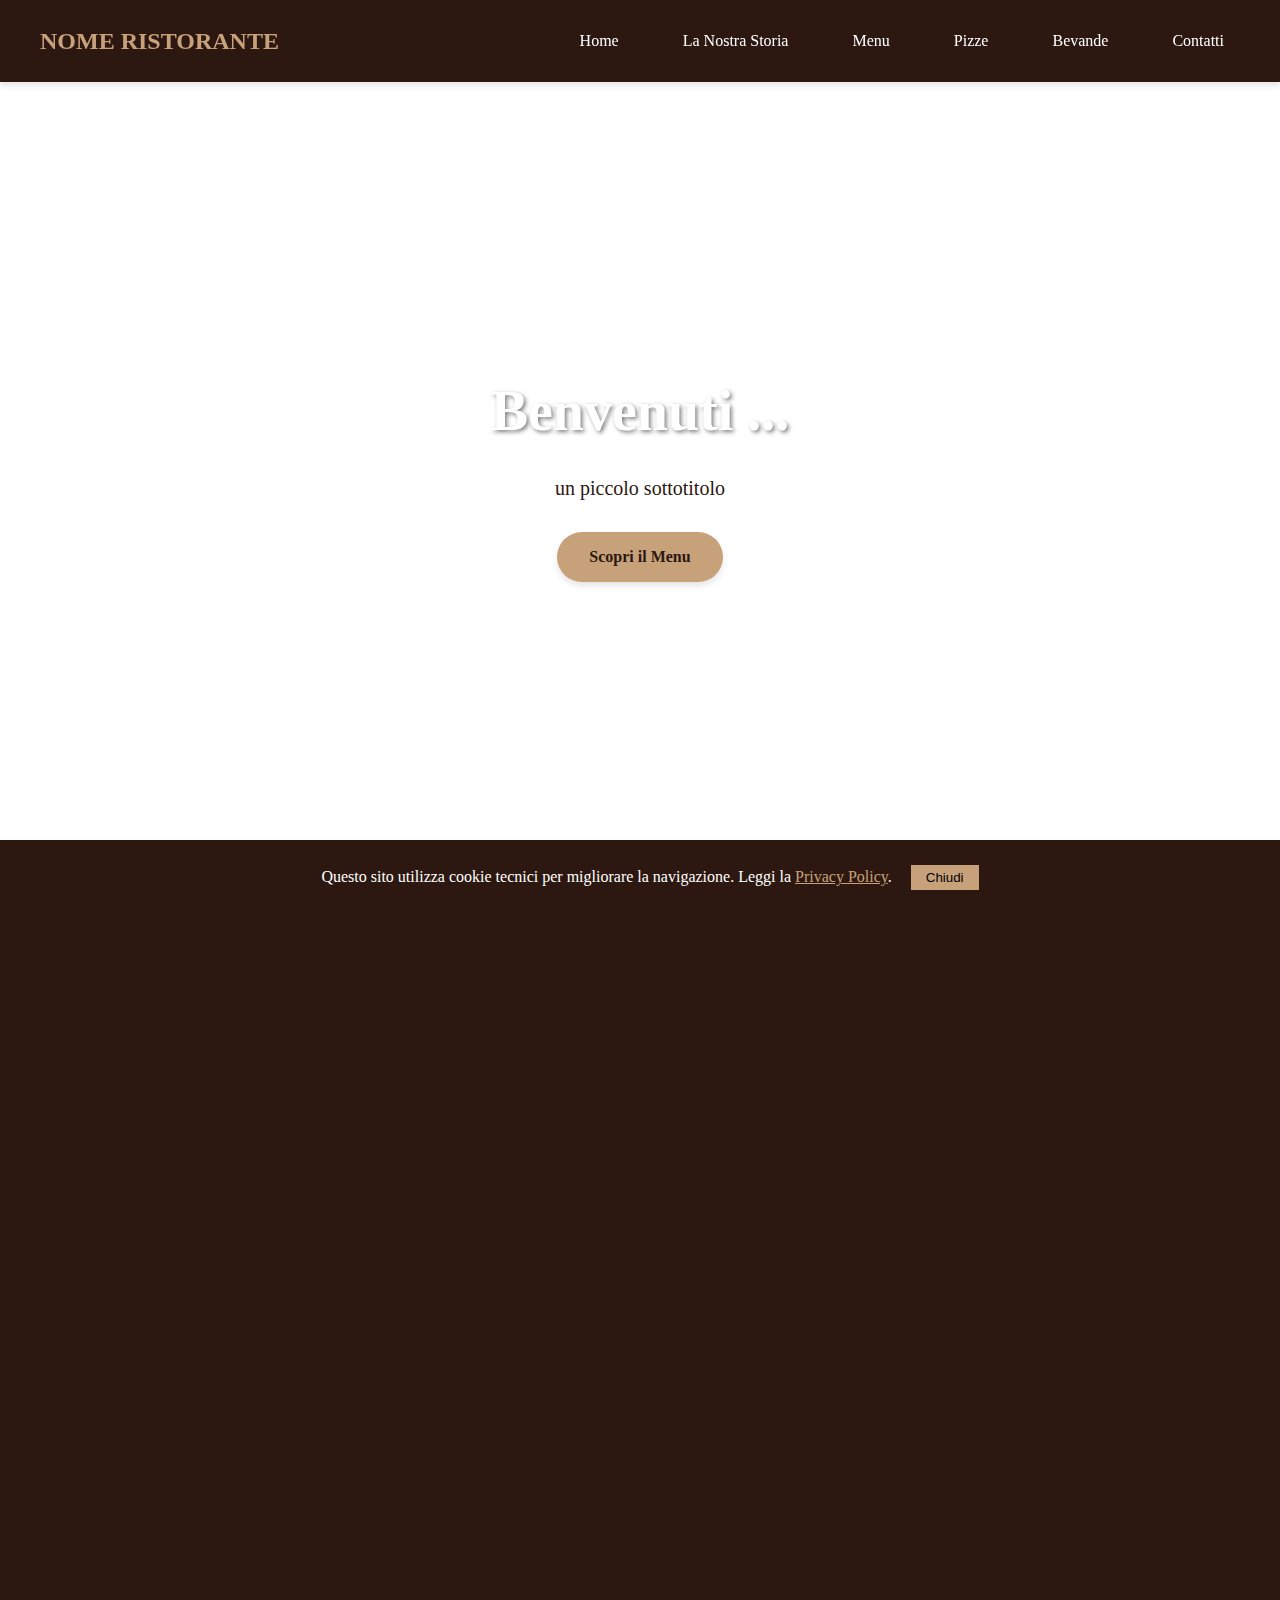
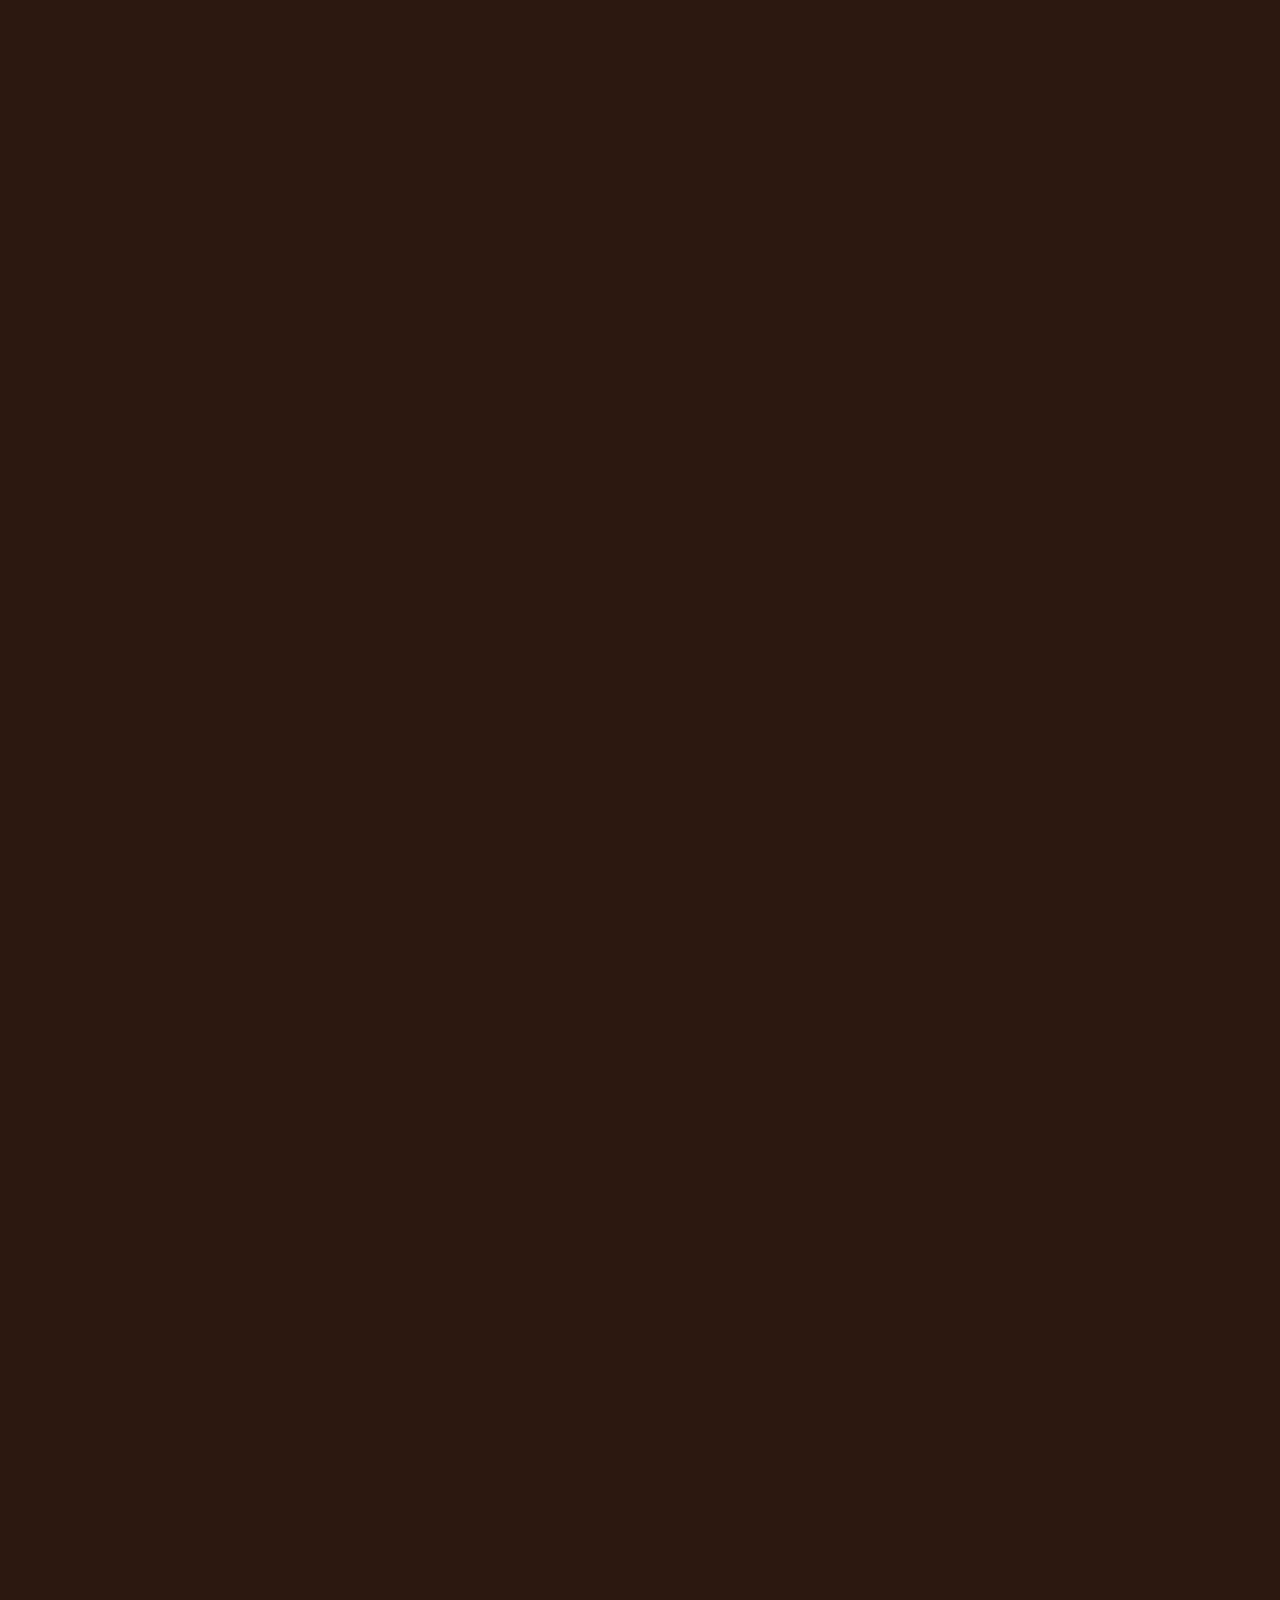
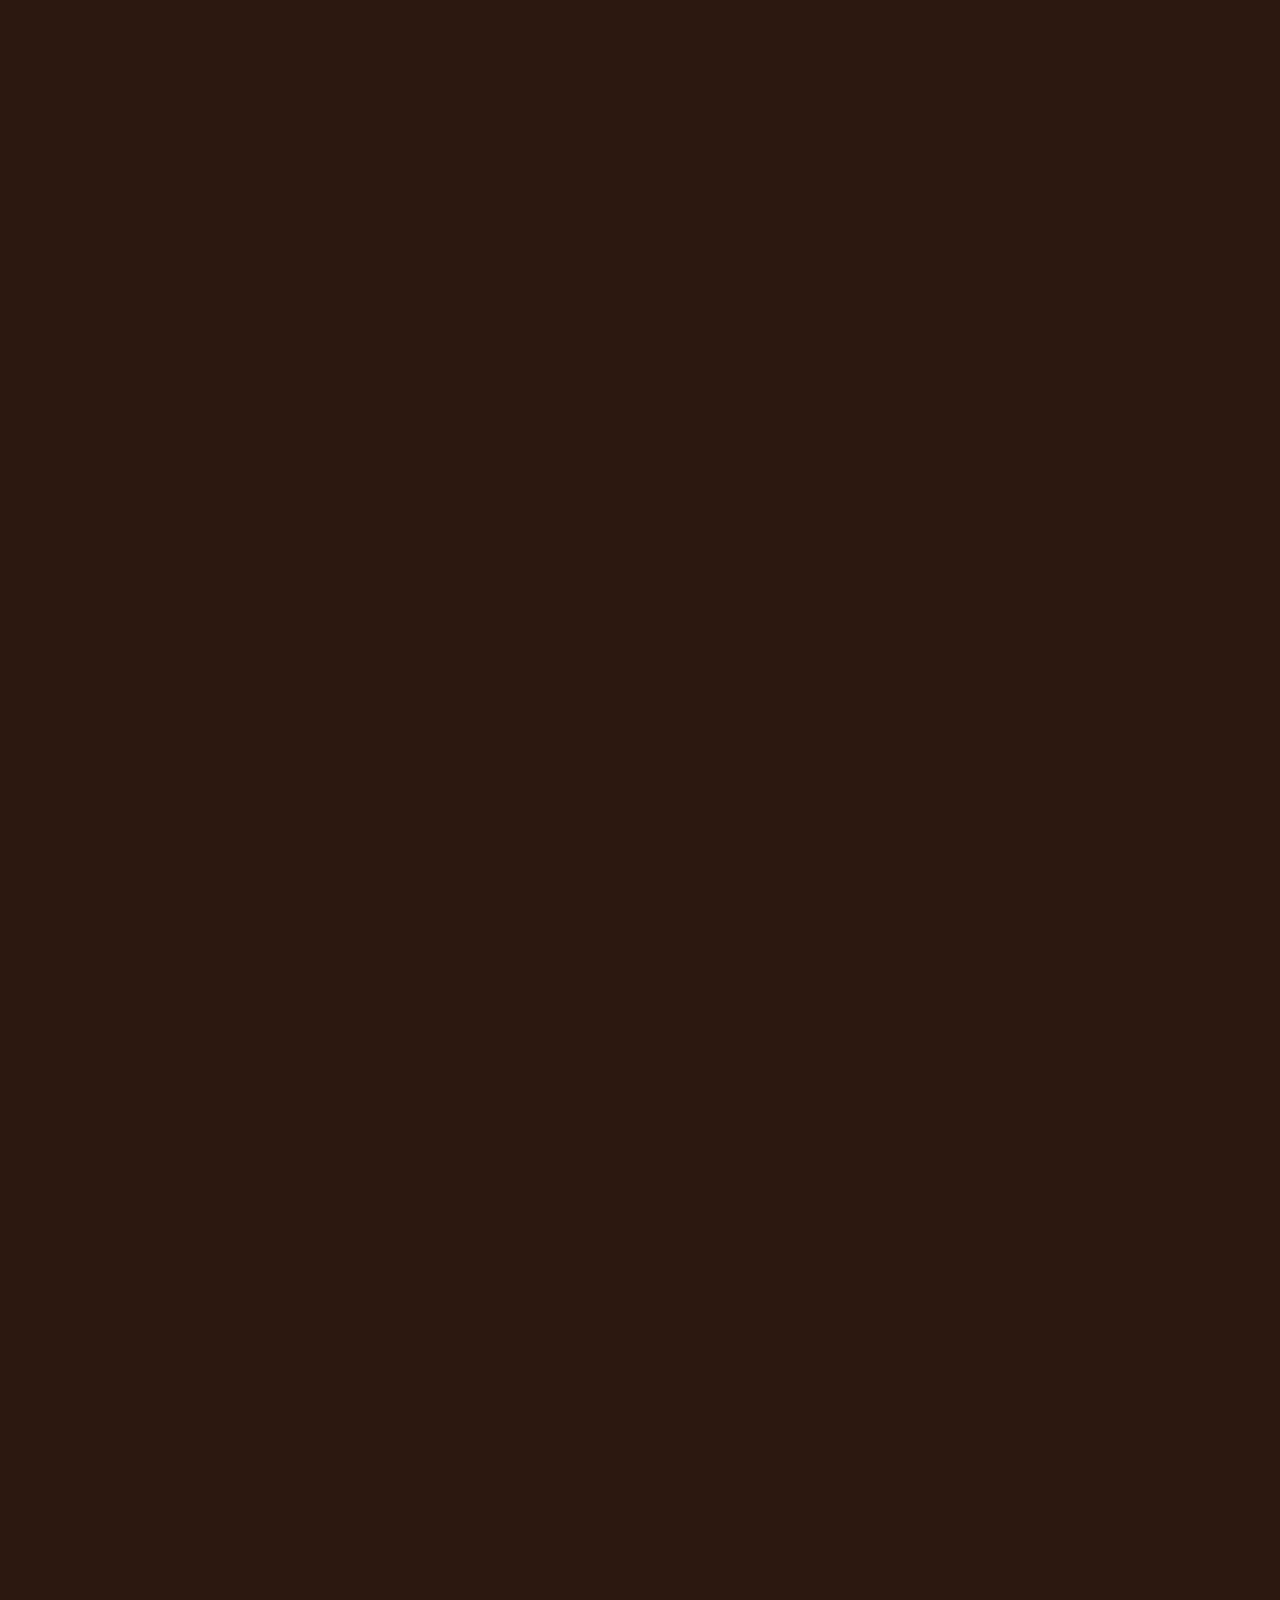
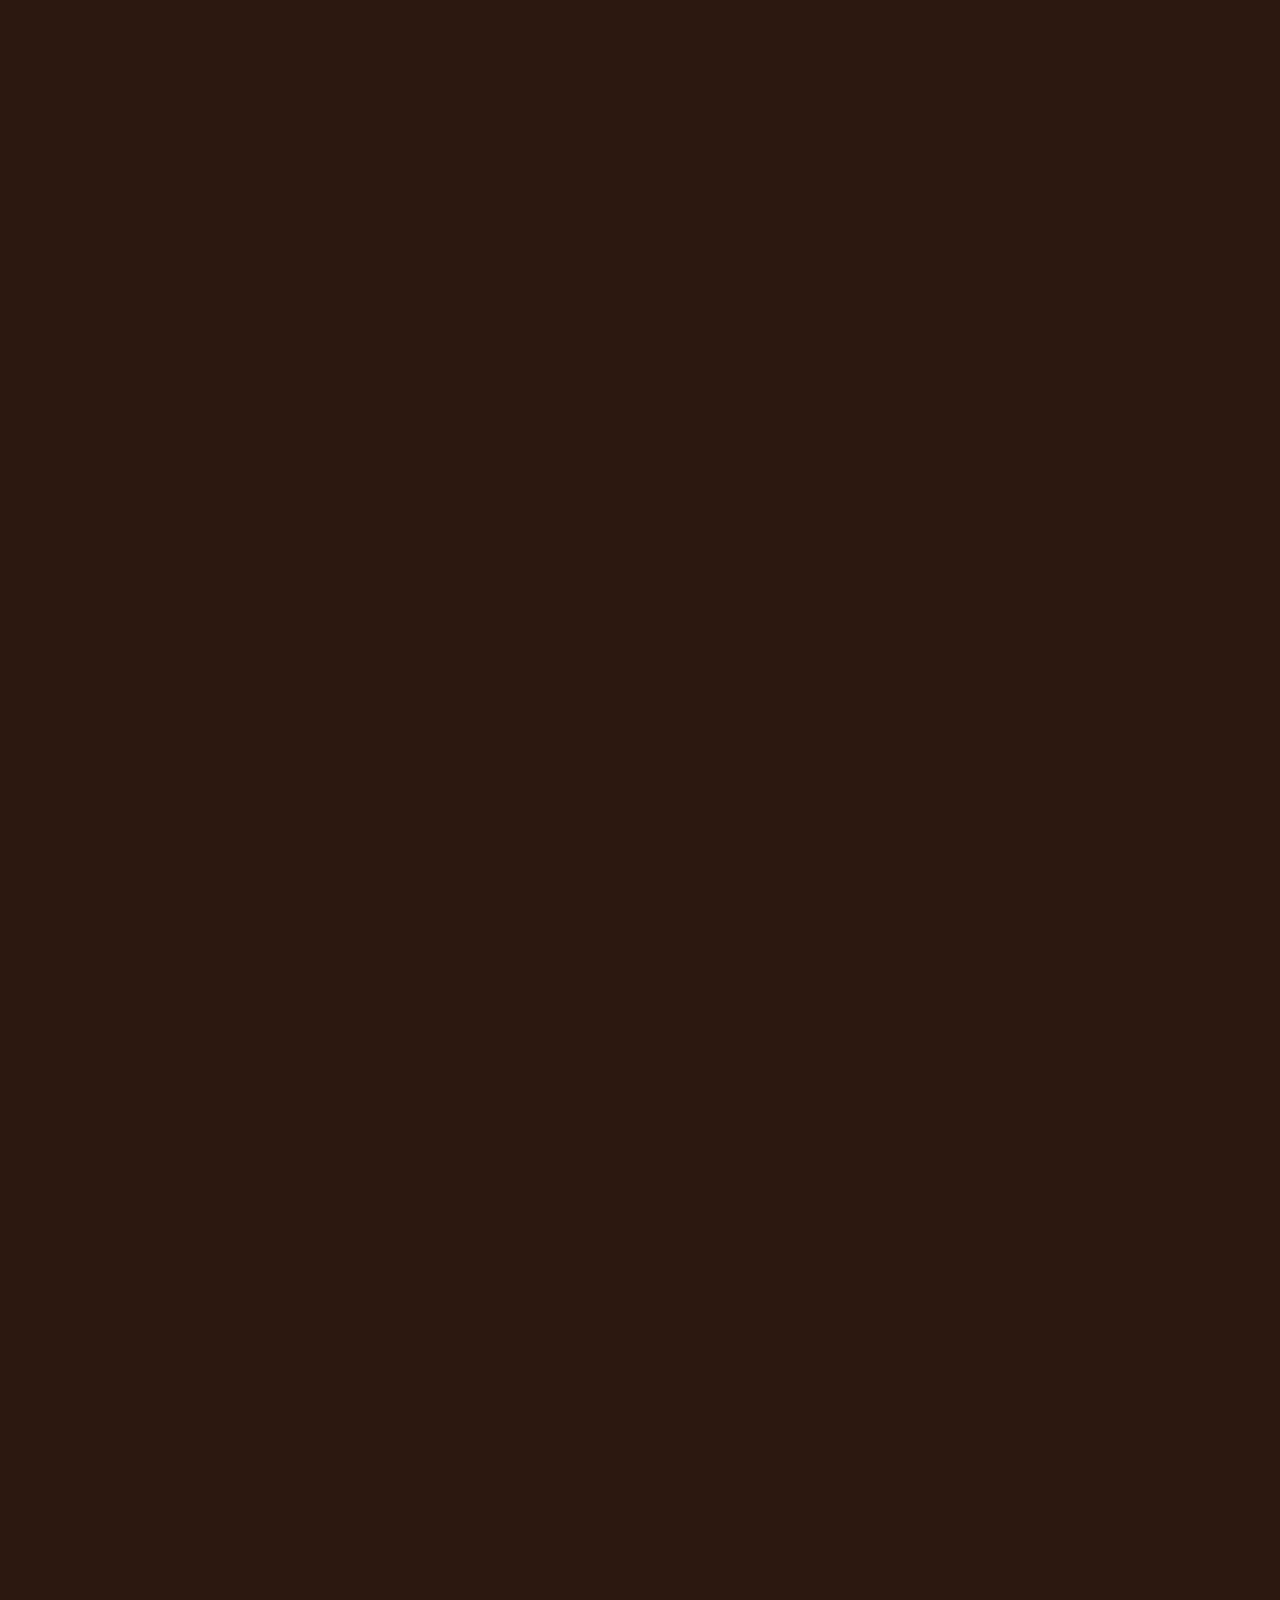
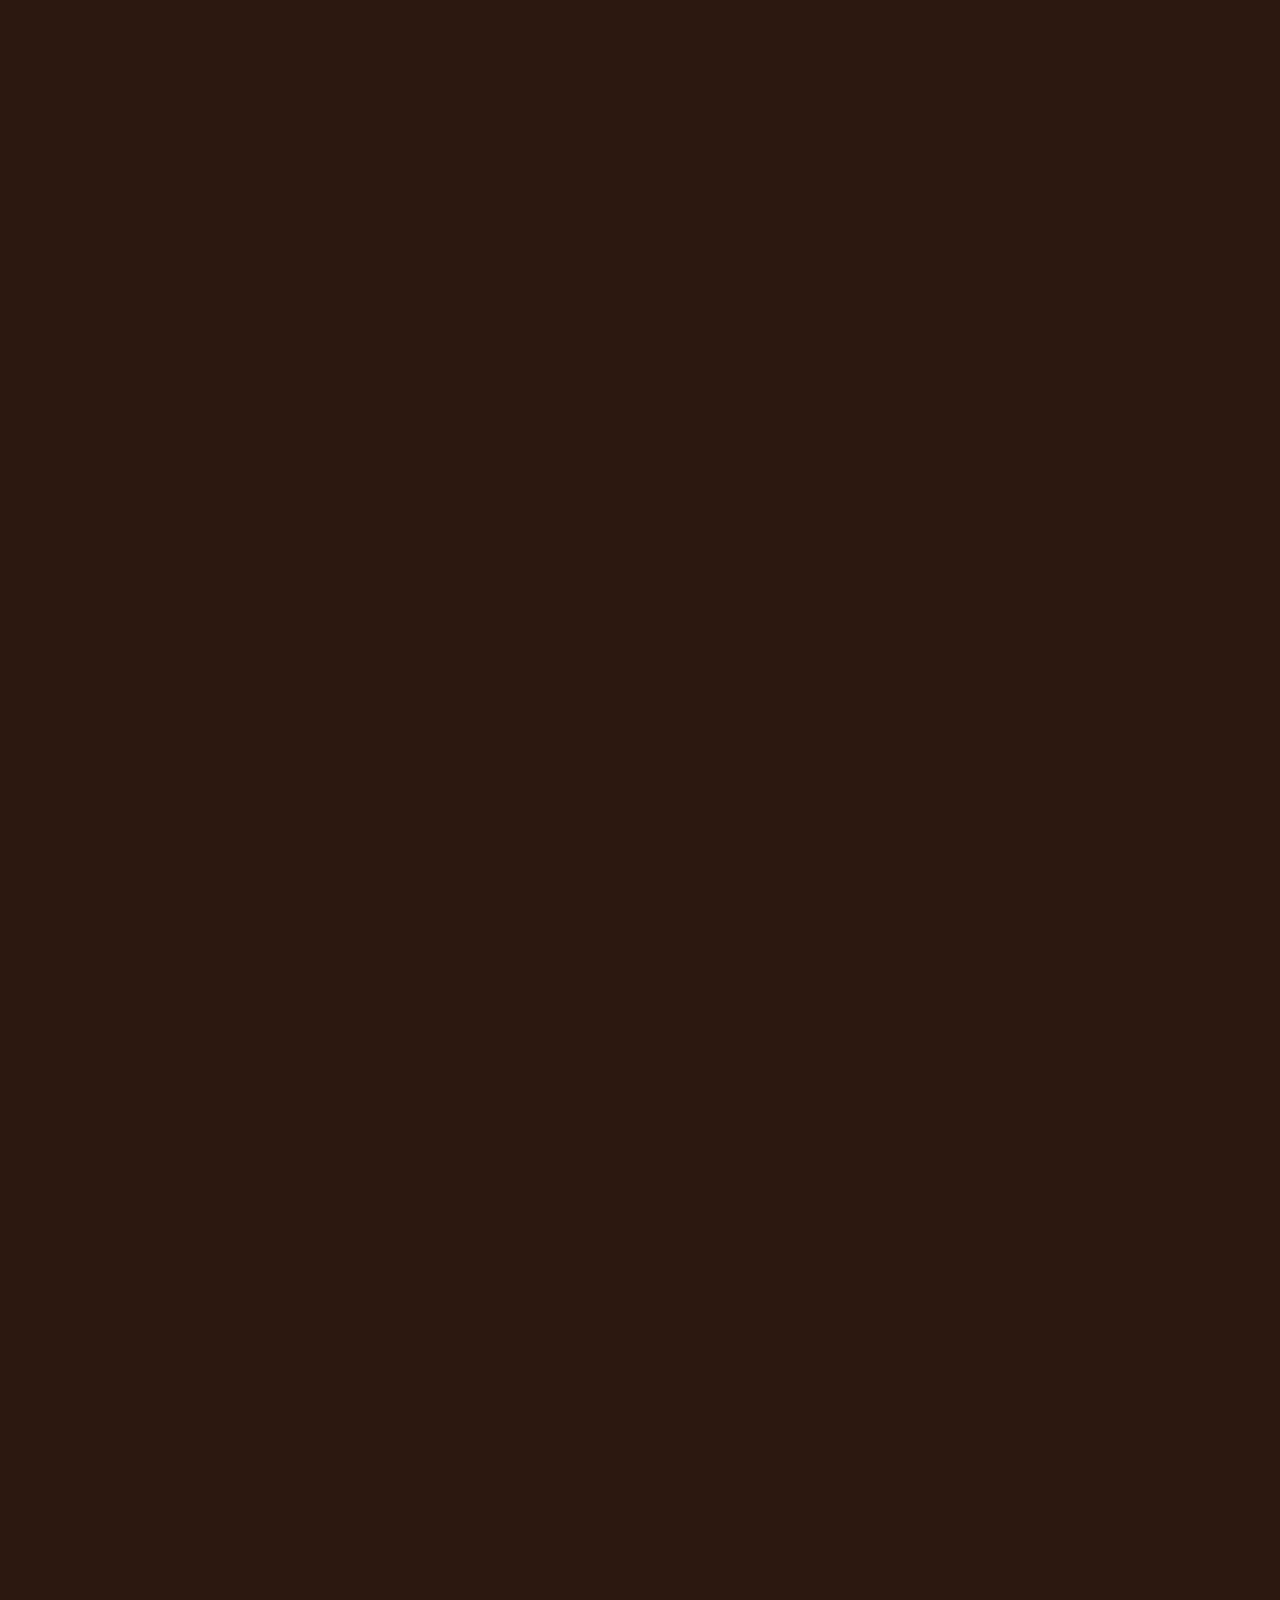
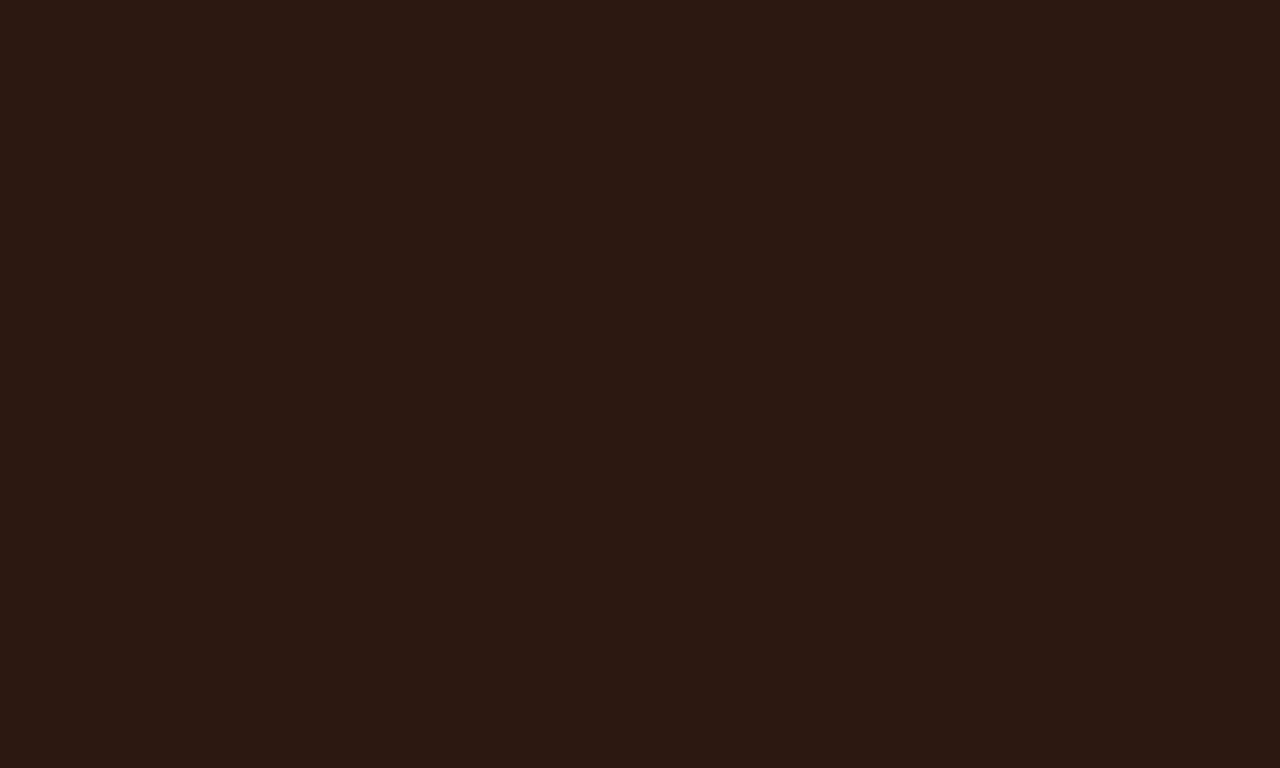
<file: index.html>
<!DOCTYPE html>
<html lang="it">
  <head>
    <meta charset="UTF-8" />
    <meta name="viewport" content="width=device-width, initial-scale=1">
    <title>Nome ristorante - Menù</title>
    <link rel="stylesheet" href="aspetto.css" />
  </head>

<body>

  <!-- Banner per cookie -->
<div id="cookieBanner" style="position: fixed; bottom: 0; width: 100%; background: var(--secondary-color); color: var(--text-light); padding: 10px; text-align: center; z-index: 10000; display:none;">
  Questo sito utilizza cookie tecnici per migliorare la navigazione. Leggi la <a href="/privacy.html" style="color: var(--primary-color); text-decoration: underline;">Privacy Policy</a>.
  <button id="acceptCookies" style="margin-left: 15px; background-color: var(--primary-color); border: none; padding: 5px 15px; cursor: pointer;">Chiudi</button>
</div>



  
    <!-- ============================================
         HEADER CON NAVIGAZIONE STICKY
         ============================================ -->
    <header>
        <nav>
            <div class="logo">NOME RISTORANTE</div>
            <button class="menu-toggle" id="menuToggle" aria-label="Toggle menu">
                <span></span>
                <span></span>
                <span></span>
            </button>
            <ul class="nav-links" id="navLinks">
                <li><a href="#home">Home</a></li>
                <li><a href="#storia">La Nostra Storia</a></li>
                <li><a href="#menu">Menu</a></li>
                <li><a href="#pizze">Pizze</a></li>
                <li><a href="#bevande">Bevande</a></li>
                <li><a href="#contatti">Contatti</a></li>
            </ul>
        </nav>
    </header>

    <!-- ============================================
         HERO SECTION
         ============================================ -->
    <section class="hero" id="home">
        <div class="hero-content">
            <h1>Benvenuti ...</h1>
            <p>un piccolo sottotitolo</p>
            <a href="#menu" class="cta-button">Scopri il Menu</a>
        </div>
    </section>

    <!-- ============================================
         SEZIONE STORIA
         ============================================ -->
    <section id="storia">
        <div class="container">
            <h2 class="section-title">La Nostra Storia</h2>
            <div class="storia-content">
                <div class="storia-image">
                    [Immagine del ristorante]
                </div>
                <div class="storia-text">
                    <p>
                            Qua la storia del ristorante
                    </p>
                </div>
            </div>
        </div>
    </section>

    <!-- ============================================
         SEZIONE MENU
         ============================================ -->
         
    <section id="menu">
        <div class="container">
            <h2 class="section-title">Il Nostro Menu</h2>
            
            <!-- Antipasti -->
            <div class="menu-category">
                <h3>🍴 Antipasti</h3>
                <div class="menu-grid">
                    <div class="menu-item">
                        <div class="menu-item-info">
                            <div class="menu-item-name">Bruschetta Classica</div>
                            <div class="menu-item-description">
                              descrizione piatto
                            </div>
                        </div>
                        <div class="menu-item-price">prezzo</div>
                    </div>


                    <div class="menu-item">
                        <div class="menu-item-info">
                            <div class="menu-item-name">...</div>
                            <div class="menu-item-description">
                               
                            </div>
                        </div>
                        <div class="menu-item-price">prezzo</div>
                    </div>

                    <div class="menu-item">
                        <div class="menu-item-info">
                            <div class="menu-item-name">...</div>
                            <div class="menu-item-description">
                               
                            </div>
                        </div>
                        <div class="menu-item-price">prezzo</div>
                    </div>
                </div>
            </div>

            <!-- Primi Piatti -->
            <div class="menu-category">
                <h3>🍝 Primi Piatti</h3>
                <div class="menu-grid">
                    <div class="menu-item">
                        <div class="menu-item-info">
                            <div class="menu-item-name">...</div>
                            <div class="menu-item-description">
                               ...
                            </div>
                        </div>
                        <div class="menu-item-price">...</div>
                    </div>

                    <div class="menu-item">
                        <div class="menu-item-info">
                            <div class="menu-item-name">...</div>
                            <div class="menu-item-description">
                               ...
                            </div>
                        </div>
                        <div class="menu-item-price">...</div>
                    </div>

                    <div class="menu-item">
                        <div class="menu-item-info">
                            <div class="menu-item-name">...</div>
                            <div class="menu-item-description">
                               ...
                            </div>
                        </div>
                        <div class="menu-item-price">...</div>
                    </div>
                </div>
            </div>

            <!-- Secondi Piatti -->
            <div class="menu-category">
                <h3>🥩 Secondi Piatti</h3>
                <div class="menu-grid">
                    <div class="menu-item">
                        <div class="menu-item-info">
                            <div class="menu-item-name">...</div>
                            <div class="menu-item-description">
                                ...
                            </div>
                        </div>
                        <div class="menu-item-price">...</div>
                    </div>

                    <div class="menu-item">
                        <div class="menu-item-info">
                            <div class="menu-item-name">...</div>
                            <div class="menu-item-description">
                               ...
                            </div>
                        </div>
                        <div class="menu-item-price">...</div>
                    </div>

                    <div class="menu-item">
                        <div class="menu-item-info">
                            <div class="menu-item-name">...</div>
                            <div class="menu-item-description">
                               ...
                            </div>
                        </div>
                        <div class="menu-item-price">...</div>
                    </div>
                </div>
            </div>

            <!-- Contorni -->
            <div class="menu-category">
                <h3>🥗 Contorni</h3>
                <div class="menu-grid">
                    <div class="menu-item">
                        <div class="menu-item-info">
                            <div class="menu-item-name">...</div>
                            <div class="menu-item-description">
                              ...
                            </div>
                        </div>
                        <div class="menu-item-price">...</div>
                    </div>

                    <div class="menu-item">
                        <div class="menu-item-info">
                            <div class="menu-item-name">...</div>
                            <div class="menu-item-description">
                               ...
                            </div>
                        </div>
                        <div class="menu-item-price">...</div>
                    </div>

                    <div class="menu-item">
                        <div class="menu-item-info">
                            <div class="menu-item-name">...</div>
                            <div class="menu-item-description">
                               ...
                            </div>
                        </div>
                        <div class="menu-item-price">...</div>
                    </div>
                </div>
            </div>

            <!-- Dolci -->
            <div class="menu-category">
                <h3>🍰 Dolci</h3>
                <div class="menu-grid">
                    <div class="menu-item">
                        <div class="menu-item-info">
                            <div class="menu-item-name">...</div>
                            <div class="menu-item-description">
                                ...
                            </div>
                        </div>
                        <div class="menu-item-price">...</div>
                    </div>

                    <div class="menu-item">
                        <div class="menu-item-info">
                            <div class="menu-item-name">...</div>
                            <div class="menu-item-description">
                               ...
                            </div>
                        </div>
                        <div class="menu-item-price">...</div>
                    </div>

                    <div class="menu-item">
                        <div class="menu-item-info">
                            <div class="menu-item-name">...</div>
                            <div class="menu-item-description">
                               ...
                            </div>
                        </div>
                        <div class="menu-item-price">...</div>
                    </div>
                </div>
            </div>
        </div>
    </section>

    <!-- ============================================
         SEZIONE PIZZE
         ============================================ -->
    <section id="pizze" style="background-color: white;">
        <div class="container">
            <h2 class="section-title">Le Nostre Pizze</h2>
            <p style="text-align: center; max-width: 700px; margin: 0 auto var(--spacing-lg);">
               descrizioni pizze, farine, allergeni, ecc.
            </p>

            <div class="menu-category">
                <h3>🍕 Pizze Classiche</h3>
                <div class="menu-grid">
                    <div class="menu-item">
                        <div class="menu-item-info">
                            <div class="menu-item-name">margherita</div>
                            <div class="menu-item-description">
                                ...
                            </div>
                        </div>
                        <div class="menu-item-price">...</div>
                    </div>

                    <div class="menu-item">
                        <div class="menu-item-info">
                            <div class="menu-item-name">...</div>
                            <div class="menu-item-description">
                                ...
                            </div>
                        </div>
                        <div class="menu-item-price">...</div>
                    </div>

                    <div class="menu-item">
                        <div class="menu-item-info">
                            <div class="menu-item-name">...</div>
                            <div class="menu-item-description">
                                ...
                            </div>
                        </div>
                        <div class="menu-item-price">...</div>
                    </div>

                    <div class="menu-item">
                        <div class="menu-item-info">
                            <div class="menu-item-name">...</div>
                            <div class="menu-item-description">
                                ...
                            </div>
                        </div>
                        <div class="menu-item-price">...</div>
                    </div>

                    <div class="menu-item">
                        <div class="menu-item-info">
                            <div class="menu-item-name">...</div>
                            <div class="menu-item-description">
                               ...
                            </div>
                        </div>
                        <div class="menu-item-price">...</div>
                    </div>

                    <div class="menu-item">
                        <div class="menu-item-info">
                            <div class="menu-item-name">...</div>
                            <div class="menu-item-description">
                               ...
                            </div>
                        </div>
                        <div class="menu-item-price">...</div>
                    </div>
                </div>
            </div>

            <div class="menu-category">
                <h3>🍕 Pizze Speciali</h3>
                <div class="menu-grid">
                    <div class="menu-item">
                        <div class="menu-item-info">
                            <div class="menu-item-name">...</div>
                            <div class="menu-item-description">
                                ...
                            </div>
                        </div>
                        <div class="menu-item-price">...</div>
                    </div>

                    <div class="menu-item">
                        <div class="menu-item-info">
                            <div class="menu-item-name">...</div>
                            <div class="menu-item-description">
                                ...
                            </div>
                        </div>
                        <div class="menu-item-price">...</div>
                    </div>

                    <div class="menu-item">
                        <div class="menu-item-info">
                            <div class="menu-item-name">...</div>
                            <div class="menu-item-description">
                                ...
                            </div>
                        </div>
                        <div class="menu-item-price">...</div>
                    </div>

                    <div class="menu-item">
                        <div class="menu-item-info">
                            <div class="menu-item-name">...</div>
                            <div class="menu-item-description">
                                ...
                            </div>
                        </div>
                        <div class="menu-item-price">...</div>
                    </div>

                    <div class="menu-item">
                        <div class="menu-item-info">
                            <div class="menu-item-name">...</div>
                            <div class="menu-item-description">
                                ...
                            </div>
                        </div>
                        <div class="menu-item-price">...</div>
                    </div>

                    <div class="menu-item">
                        <div class="menu-item-info">
                            <div class="menu-item-name">...</div>
                            <div class="menu-item-description">
                               ...
                            </div>
                        </div>
                        <div class="menu-item-price">...</div>
                    </div>
                </div>
            </div>
        </div>
    </section>

    <!-- ============================================
         SEZIONE BEVANDE
         ============================================ -->
    <section id="bevande">
        <div class="container">
            <h2 class="section-title">Bevande</h2>

            <div class="menu-category">
                <h3>🍷 Vini</h3>
                <div class="menu-grid">
                    <div class="menu-item">
                        <div class="menu-item-info">
                            <div class="menu-item-name">...</div>
                            <div class="menu-item-description">
                                ...
                            </div>
                        </div>
                        <div class="menu-item-price">...</div>
                    </div>

                    <div class="menu-item">
                        <div class="menu-item-info">
                            <div class="menu-item-name">...</div>
                            <div class="menu-item-description">
                               ...
                            </div>
                        </div>
                        <div class="menu-item-price">...</div>
                    </div>

                    <div class="menu-item">
                        <div class="menu-item-info">
                            <div class="menu-item-name">...</div>
                            <div class="menu-item-description">
                               ...
                            </div>
                        </div>
                        <div class="menu-item-price">...</div>
                    </div>

                    <div class="menu-item">
                        <div class="menu-item-info">
                            <div class="menu-item-name">...</div>
                            <div class="menu-item-description">
                                ...
                            </div>
                        </div>
                        <div class="menu-item-price">...</div>
                    </div>

                    <div class="menu-item">
                        <div class="menu-item-info">
                            <div class="menu-item-name">...</div>
                            <div class="menu-item-description">
                                ...
                            </div>
                        </div>
                        <div class="menu-item-price">...</div>
                    </div>

                    <div class="menu-item">
                        <div class="menu-item-info">
                            <div class="menu-item-name">...</div>
                            <div class="menu-item-description">
                               ...
                            </div>
                        </div>
                        <div class="menu-item-price">...</div>
                    </div>
                </div>
            </div>

            <div class="menu-category">
                <h3>🍺 Birre</h3>
                <div class="menu-grid">
                    <div class="menu-item">
                        <div class="menu-item-info">
                            <div class="menu-item-name">...</div>
                            <div class="menu-item-description">
                                ...
                            </div>
                        </div>
                        <div class="menu-item-price">...</div>
                    </div>

                    <div class="menu-item">
                        <div class="menu-item-info">
                            <div class="menu-item-name">...</div>
                            <div class="menu-item-description">
                               ...
                            </div>
                        </div>
                        <div class="menu-item-price">...</div>
                    </div>

                    <div class="menu-item">
                        <div class="menu-item-info">
                            <div class="menu-item-name">...</div>
                            <div class="menu-item-description">
                                ...
                            </div>
                        </div>
                        <div class="menu-item-price">...</div>
                    </div>

                    <div class="menu-item">
                        <div class="menu-item-info">
                            <div class="menu-item-name">...</div>
                            <div class="menu-item-description">
                                ...
                            </div>
                        </div>
                        <div class="menu-item-price">...</div>
                    </div>

                    <div class="menu-item">
                        <div class="menu-item-info">
                            <div class="menu-item-name">...</div>
                            <div class="menu-item-description">
                                ...
                            </div>
                        </div>
                        <div class="menu-item-price">...</div>
                    </div>
                </div>
            </div>

            <div class="menu-category">
                <h3>🥤 Bibite e Bevande Analcoliche</h3>
                <div class="menu-grid">
                    <div class="menu-item">
                        <div class="menu-item-info">
                            <div class="menu-item-name">...</div>
                            <div class="menu-item-description">
                                ...
                            </div>
                        </div>
                        <div class="menu-item-price">...</div>
                    </div>

                    <div class="menu-item">
                        <div class="menu-item-info">
                            <div class="menu-item-name">...</div>
                            <div class="menu-item-description">
                                L...
                            </div>
                        </div>
                        <div class="menu-item-price">...</div>
                    </div>

                    <div class="menu-item">
                        <div class="menu-item-info">
                            <div class="menu-item-name">...</div>
                            <div class="menu-item-description">
                                ...
                            </div>
                        </div>
                        <div class="menu-item-price">...</div>
                    </div>

                    <div class="menu-item">
                        <div class="menu-item-info">
                            <div class="menu-item-name">...</div>
                            <div class="menu-item-description">
                                ...
                            </div>
                        </div>
                        <div class="menu-item-price">...</div>
                    </div>

                    <div class="menu-item">
                        <div class="menu-item-info">
                            <div class="menu-item-name">...</div>
                            <div class="menu-item-description">
                                ...
                            </div>
                        </div>
                        <div class="menu-item-price">...</div>
                    </div>

                    <div class="menu-item">
                        <div class="menu-item-info">
                            <div class="menu-item-name">...</div>
                            <div class="menu-item-description">
                                ...
                            </div>
                        </div>
                        <div class="menu-item-price">...</div>
                    </div>
                </div>
            </div>

            <div class="menu-category">
                <h3>☕ Caffetteria</h3>
                <div class="menu-grid">
                    <div class="menu-item">
                        <div class="menu-item-info">
                            <div class="menu-item-name">...</div>
                            <div class="menu-item-description">
                                ...
                            </div>
                        </div>
                        <div class="menu-item-price">...</div>
                    </div>

                    <div class="menu-item">
                        <div class="menu-item-info">
                            <div class="menu-item-name">...</div>
                            <div class="menu-item-description">
                                ...
                            </div>
                        </div>
                        <div class="menu-item-price">...</div>
                    </div>

                    <div class="menu-item">
                        <div class="menu-item-info">
                            <div class="menu-item-name">...</div>
                            <div class="menu-item-description">
                                ...
                            </div>
                        </div>
                        <div class="menu-item-price">...</div>
                    </div>

                    <div class="menu-item">
                        <div class="menu-item-info">
                            <div class="menu-item-name">...</div>
                            <div class="menu-item-description">
                                ...
                            </div>
                        </div>
                        <div class="menu-item-price">...</div>
                    </div>

                    <div class="menu-item">
                        <div class="menu-item-info">
                            <div class="menu-item-name">...</div>
                            <div class="menu-item-description">
                                ...
                            </div>
                        </div>
                        <div class="menu-item-price">...</div>
                    </div>

                    <div class="menu-item">
                        <div class="menu-item-info">
                            <div class="menu-item-name">Amaro / Limoncello</div>
                            <div class="menu-item-description">
                               ...
                            </div>
                        </div>
                        <div class="menu-item-price">...</div>
                    </div>
                </div>
            </div>
        </div>
    </section>

    <!-- ============================================
         FOOTER CON CONTATTI
         ============================================ -->
    <footer id="contatti">
        <div class="footer-content">
            <div class="footer-section">
                <h3>Contatti</h3>
                <p>📍 Via blabla, 123</p>
                <p>.... - Milano, Italia</p>
                <p>📞 Tel: +39 ...</p>
                <p>✉️ info@maildellocale.it</p>
            </div>

            <div class="footer-section">
                <h3>Orari di Apertura</h3>
                <p>Martedì - Domenica</p>
                <p>Pranzo: 12:00 - 15:00</p>
                <p>Cena: 19:00 - 23:00</p>
                <p><em>Lunedì chiuso</em></p>
            </div>

            <div class="footer-section">
                <h3>Seguici</h3>
                <div class="social-links">
                    <a href="#" aria-label="Facebook">f</a>
                    <a href="#" aria-label="Instagram">i</a>
                    <a href="#" aria-label="Twitter">t</a>
                    <a href="privacy.html" aria-label="Privacy">p</a>
                </div>
                <p style="margin-top: 2rem;">
                    © 2025 NOME RISTORANTE<br>
                    Tutti i diritti riservati
                </p>
            </div>
        </div>
</footer>
<script>        const menuToggle = document.getElementById('menuToggle');
        const navLinks = document.getElementById('navLinks');

        menuToggle.addEventListener('click', function() {
            navLinks.classList.toggle('active');
        });

        // Chiudi menu quando clicco su un link (per mobile)
        const links = document.querySelectorAll('.nav-links a');
        links.forEach(link => {
            link.addEventListener('click', function() {
                if (window.innerWidth <= 767) {
                    navLinks.classList.remove('active');
                }
            });
        });

        // Smooth scroll già gestito da CSS (scroll-behavior: smooth)

        // Animazione fade-in per gli elementi quando entrano nel viewport
        const observerOptions = {
            threshold: 0.1,
            rootMargin: '0px 0px -50px 0px'
        };

        const observer = new IntersectionObserver(function(entries) {
            entries.forEach(entry => {
                if (entry.isIntersecting) {
                    entry.target.classList.add('fade-in');
                }
            });
        }, observerOptions);

        // Osserva tutti i menu items per animarli
        document.querySelectorAll('.menu-item').forEach(item => {
            observer.observe(item);
        });

  /*banner per cookie tecnici*/
document.addEventListener('DOMContentLoaded', function() {
  if (!localStorage.getItem('cookieAccepted')) {
    document.getElementById('cookieBanner').style.display = 'block';
  }
  document.getElementById('acceptCookies').addEventListener('click', function() {
    localStorage.setItem('cookieAccepted', 'true');
    document.getElementById('cookieBanner').style.display = 'none';
  });
});

</script>
</body>
</html>
</file>
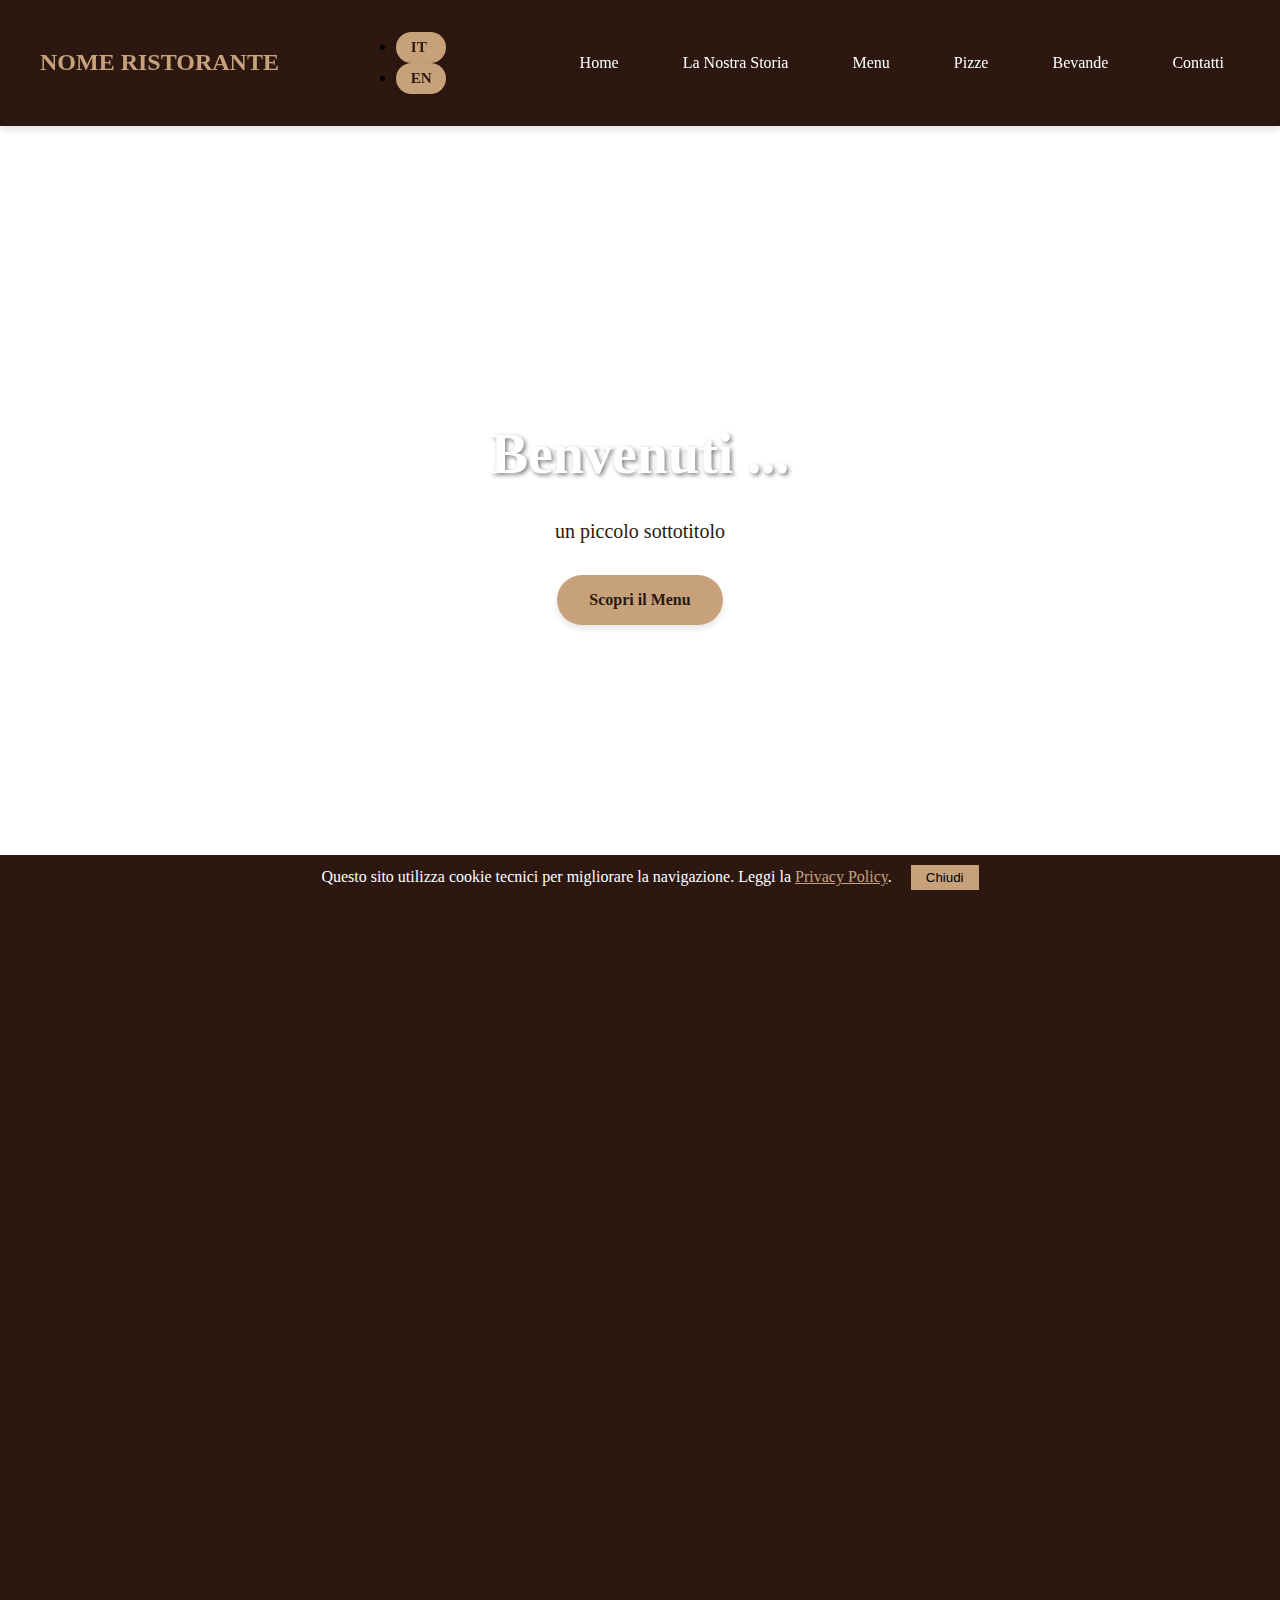
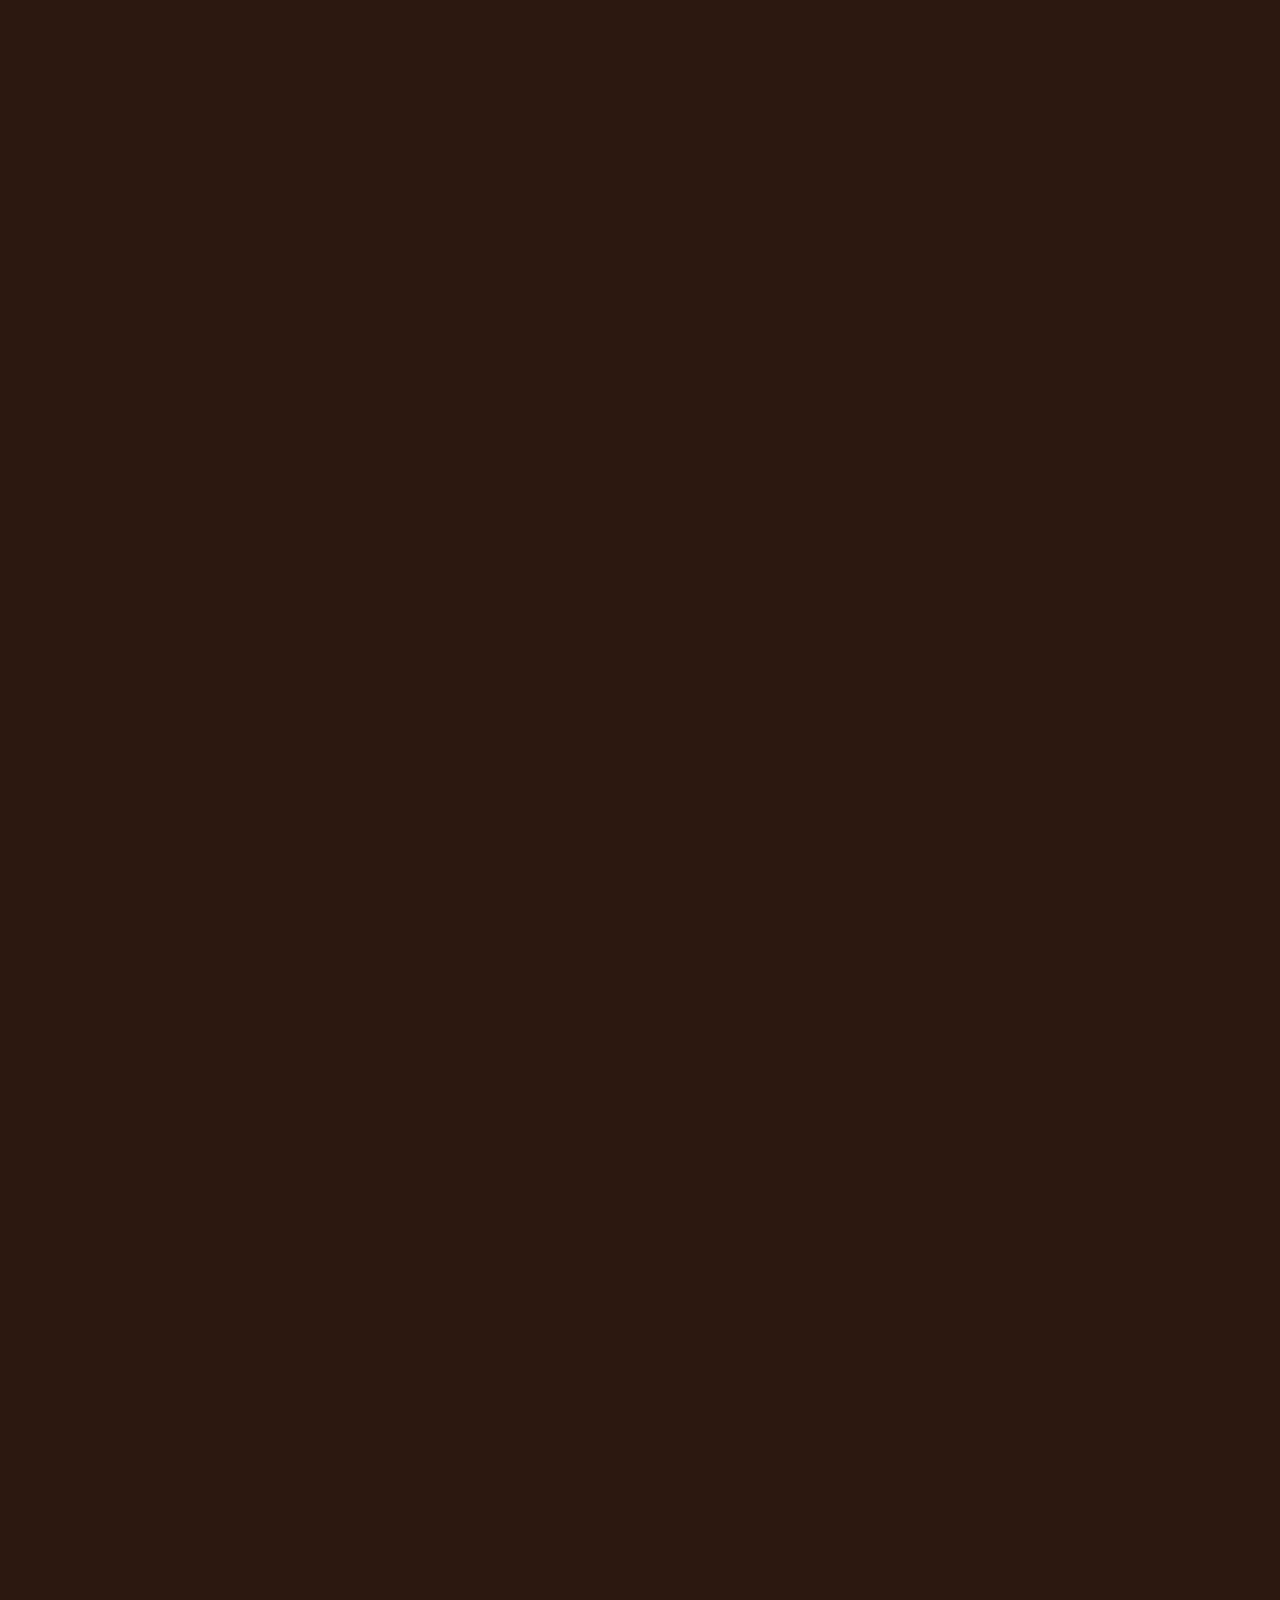
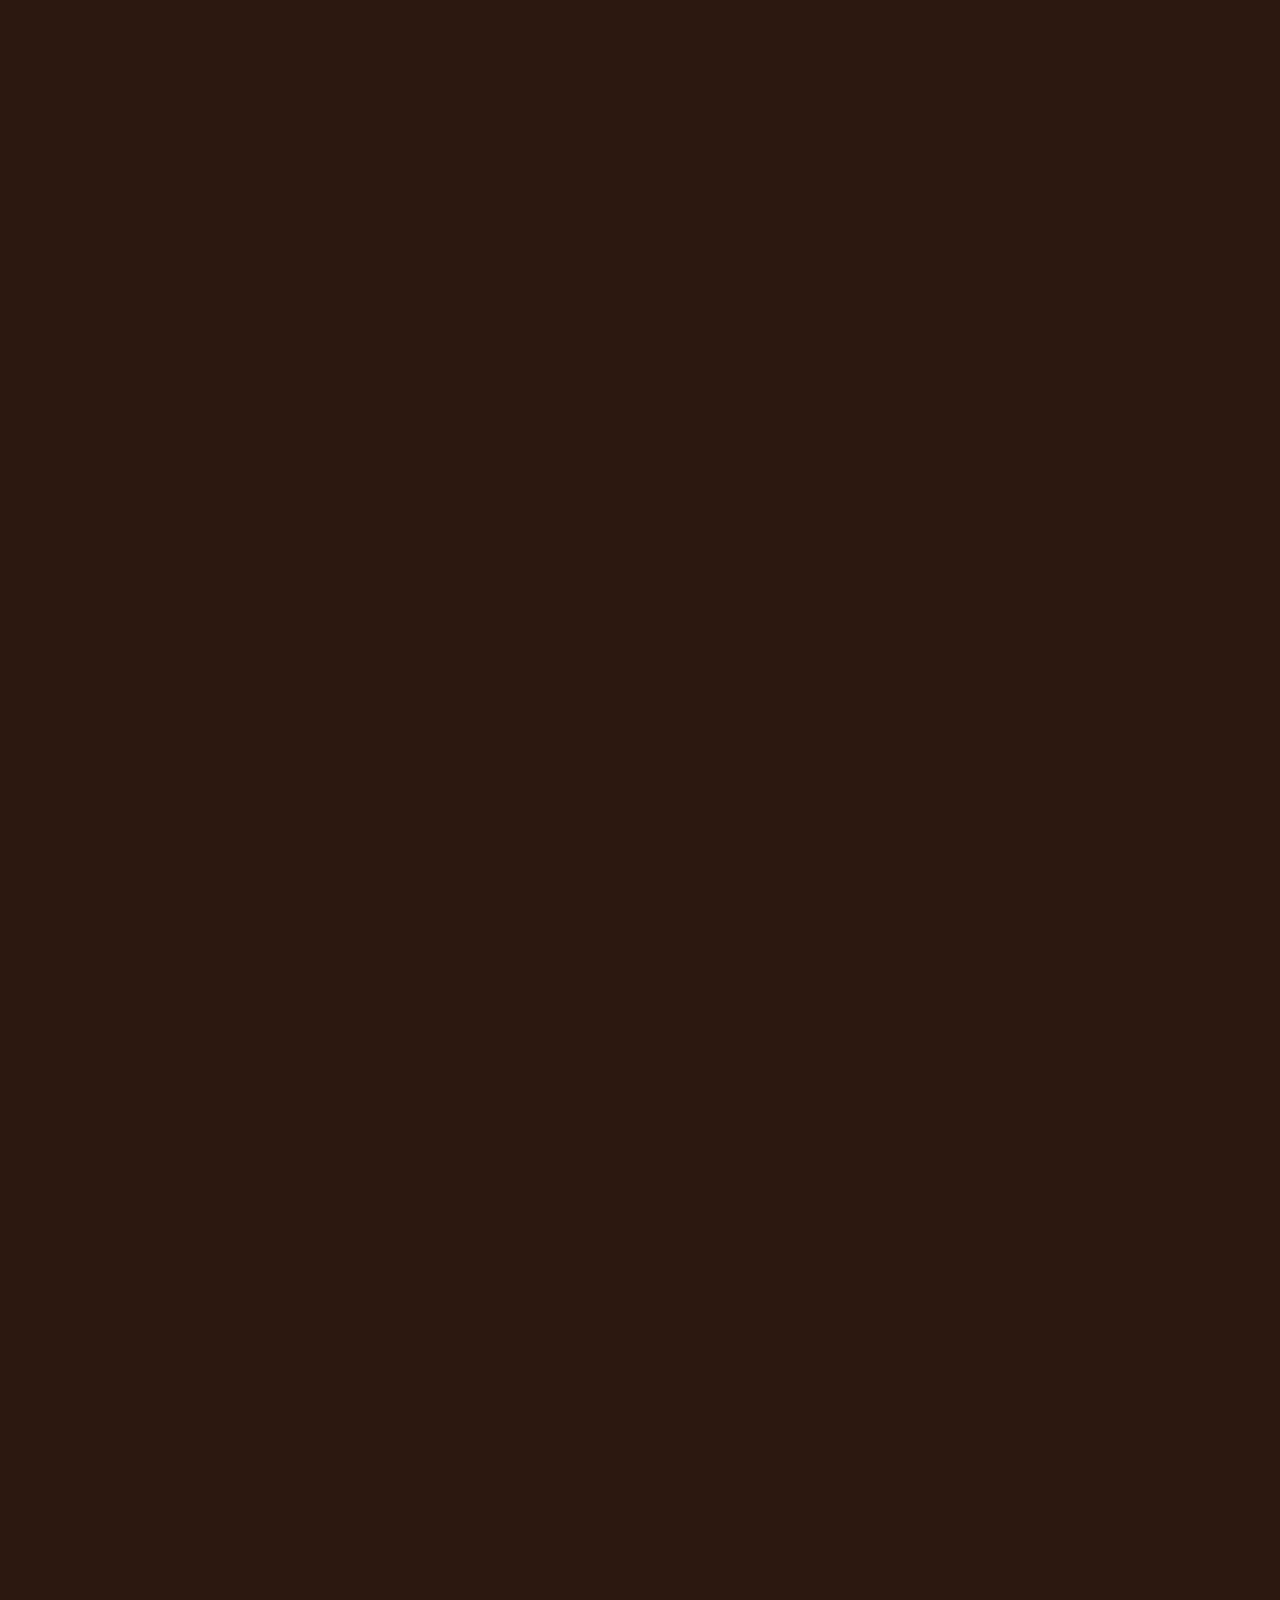
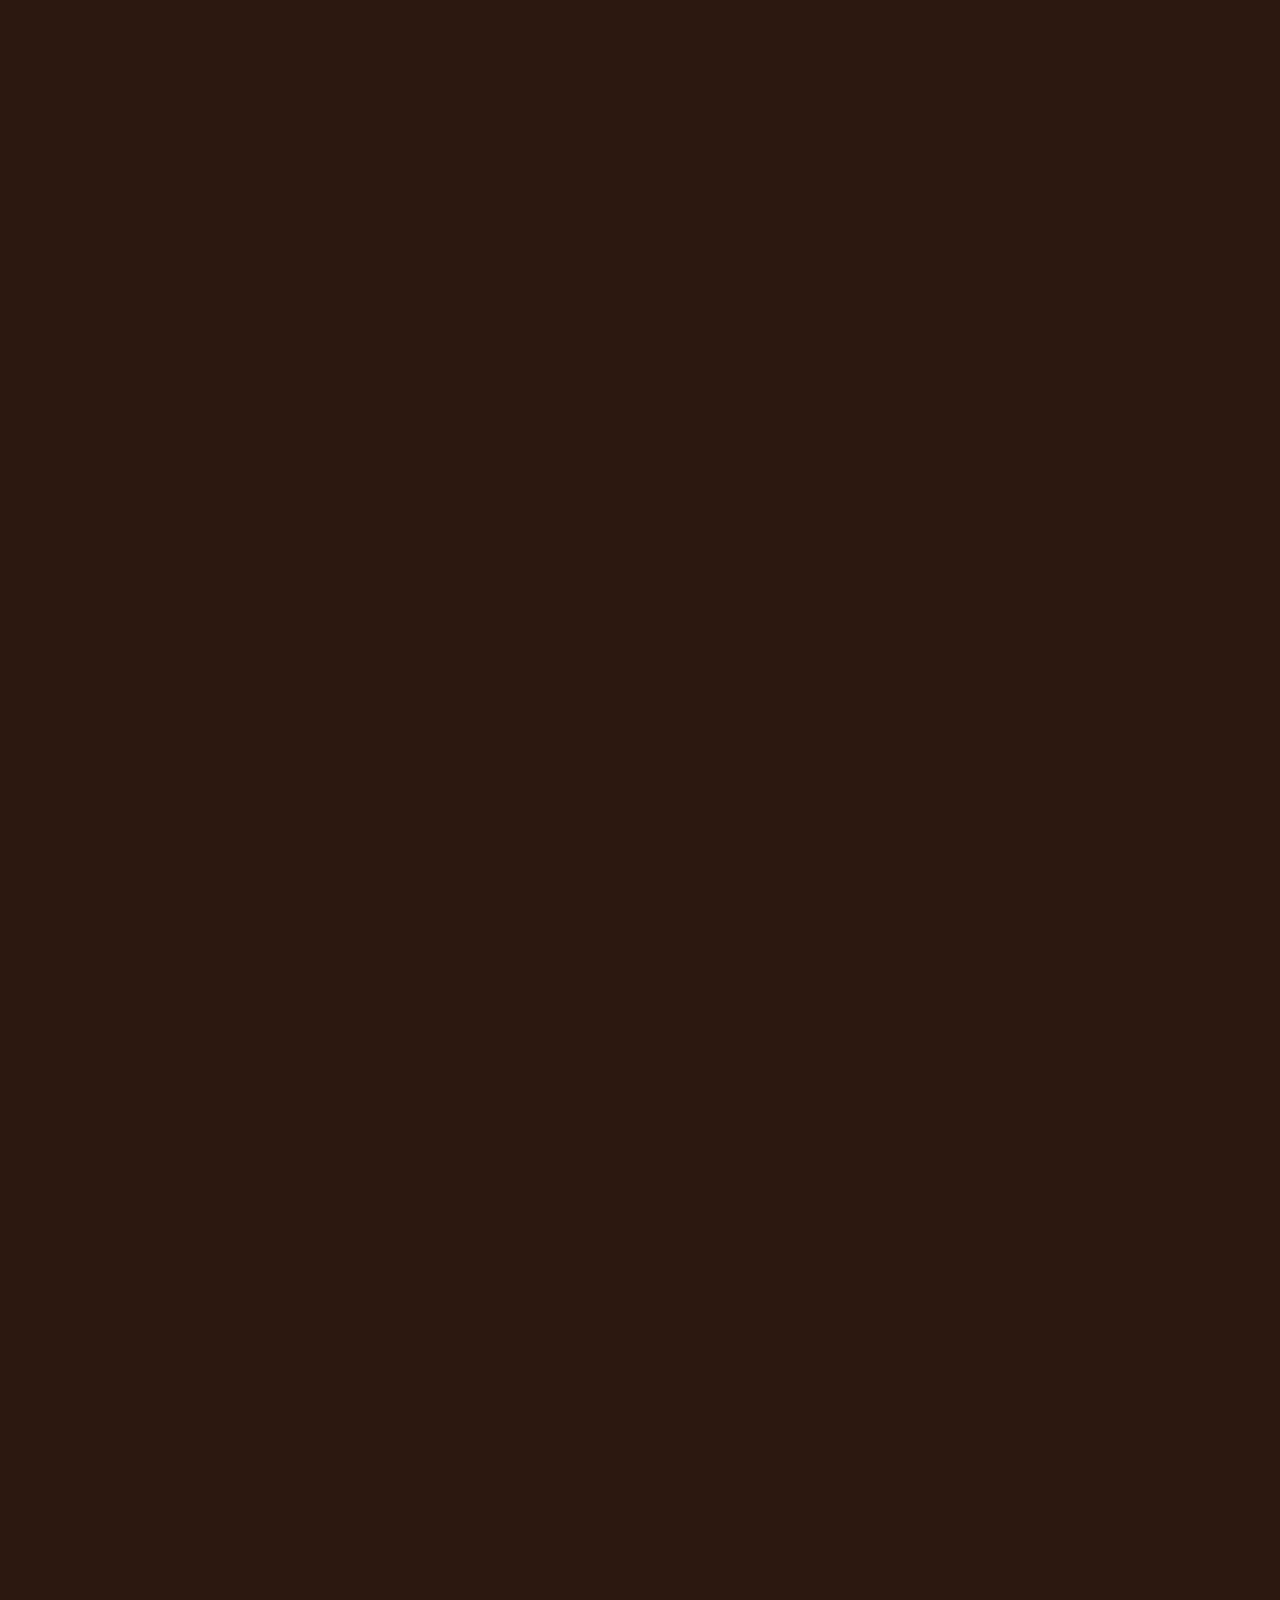
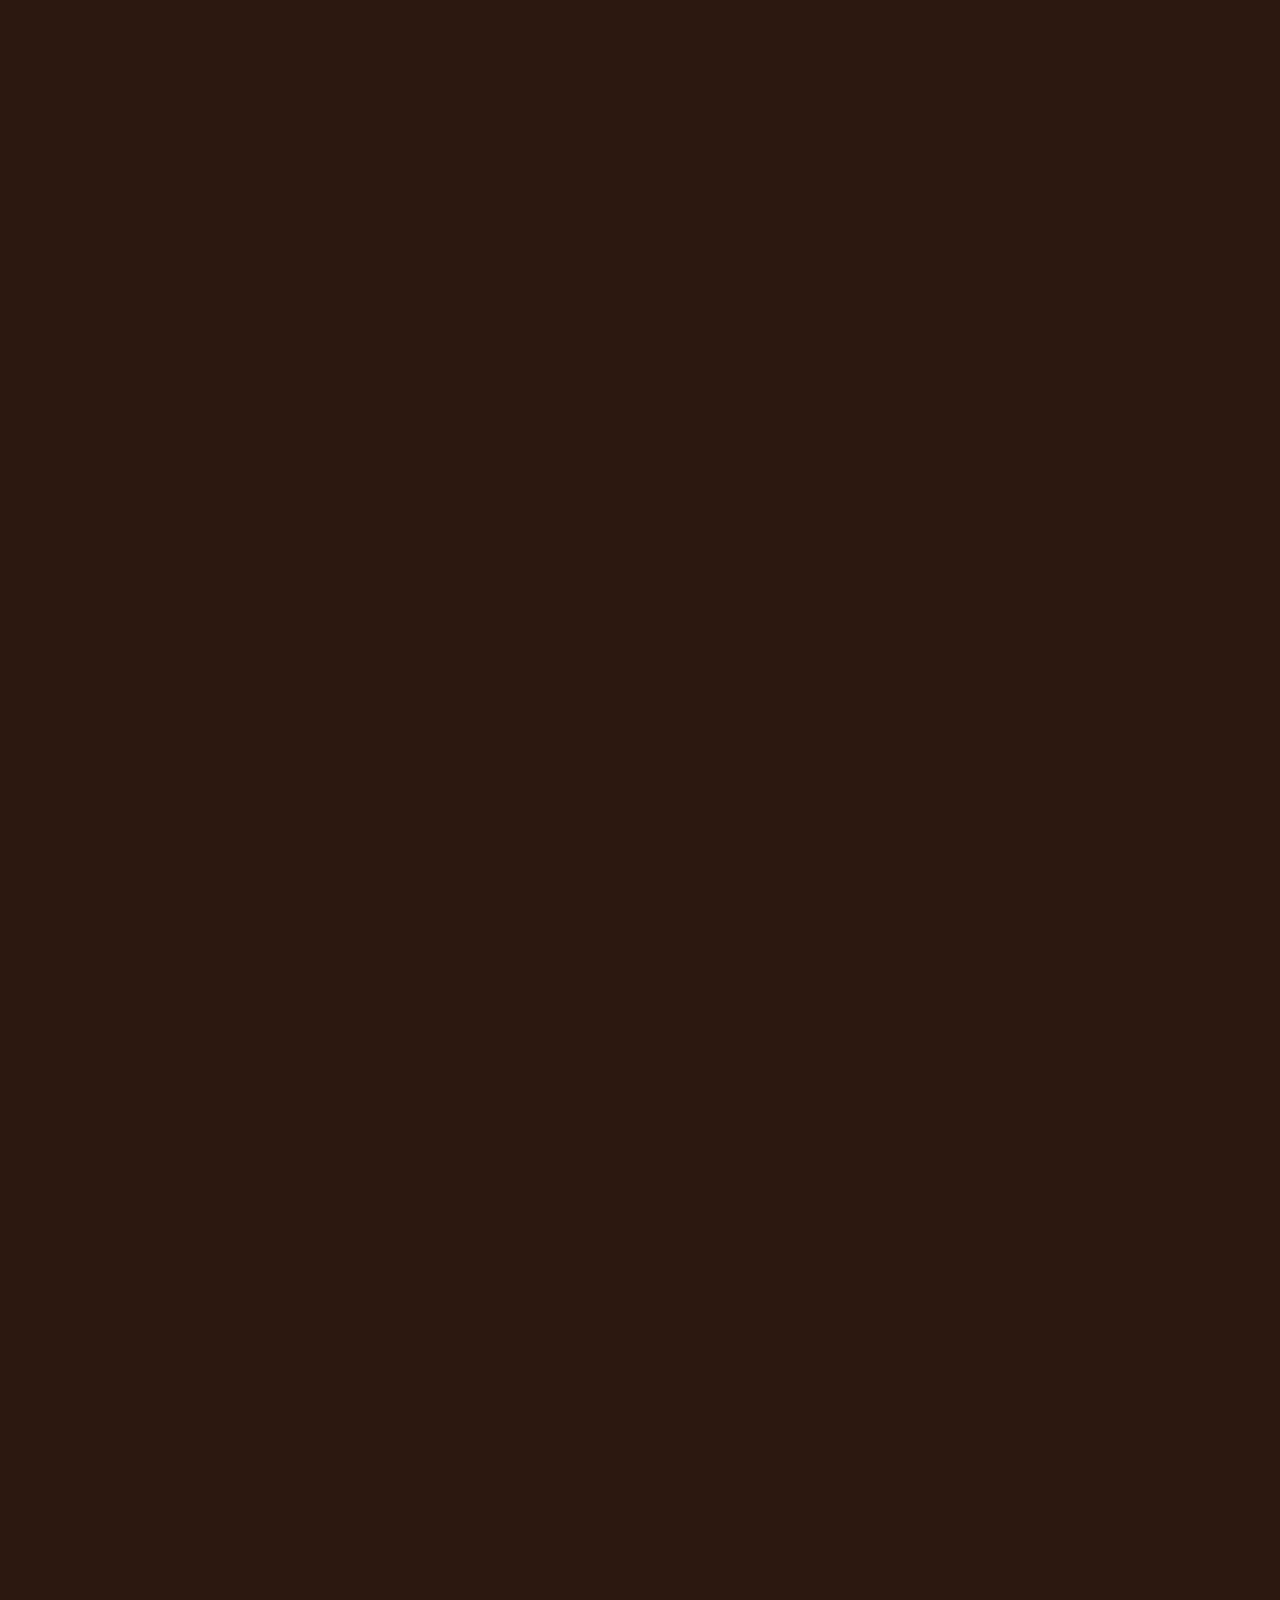
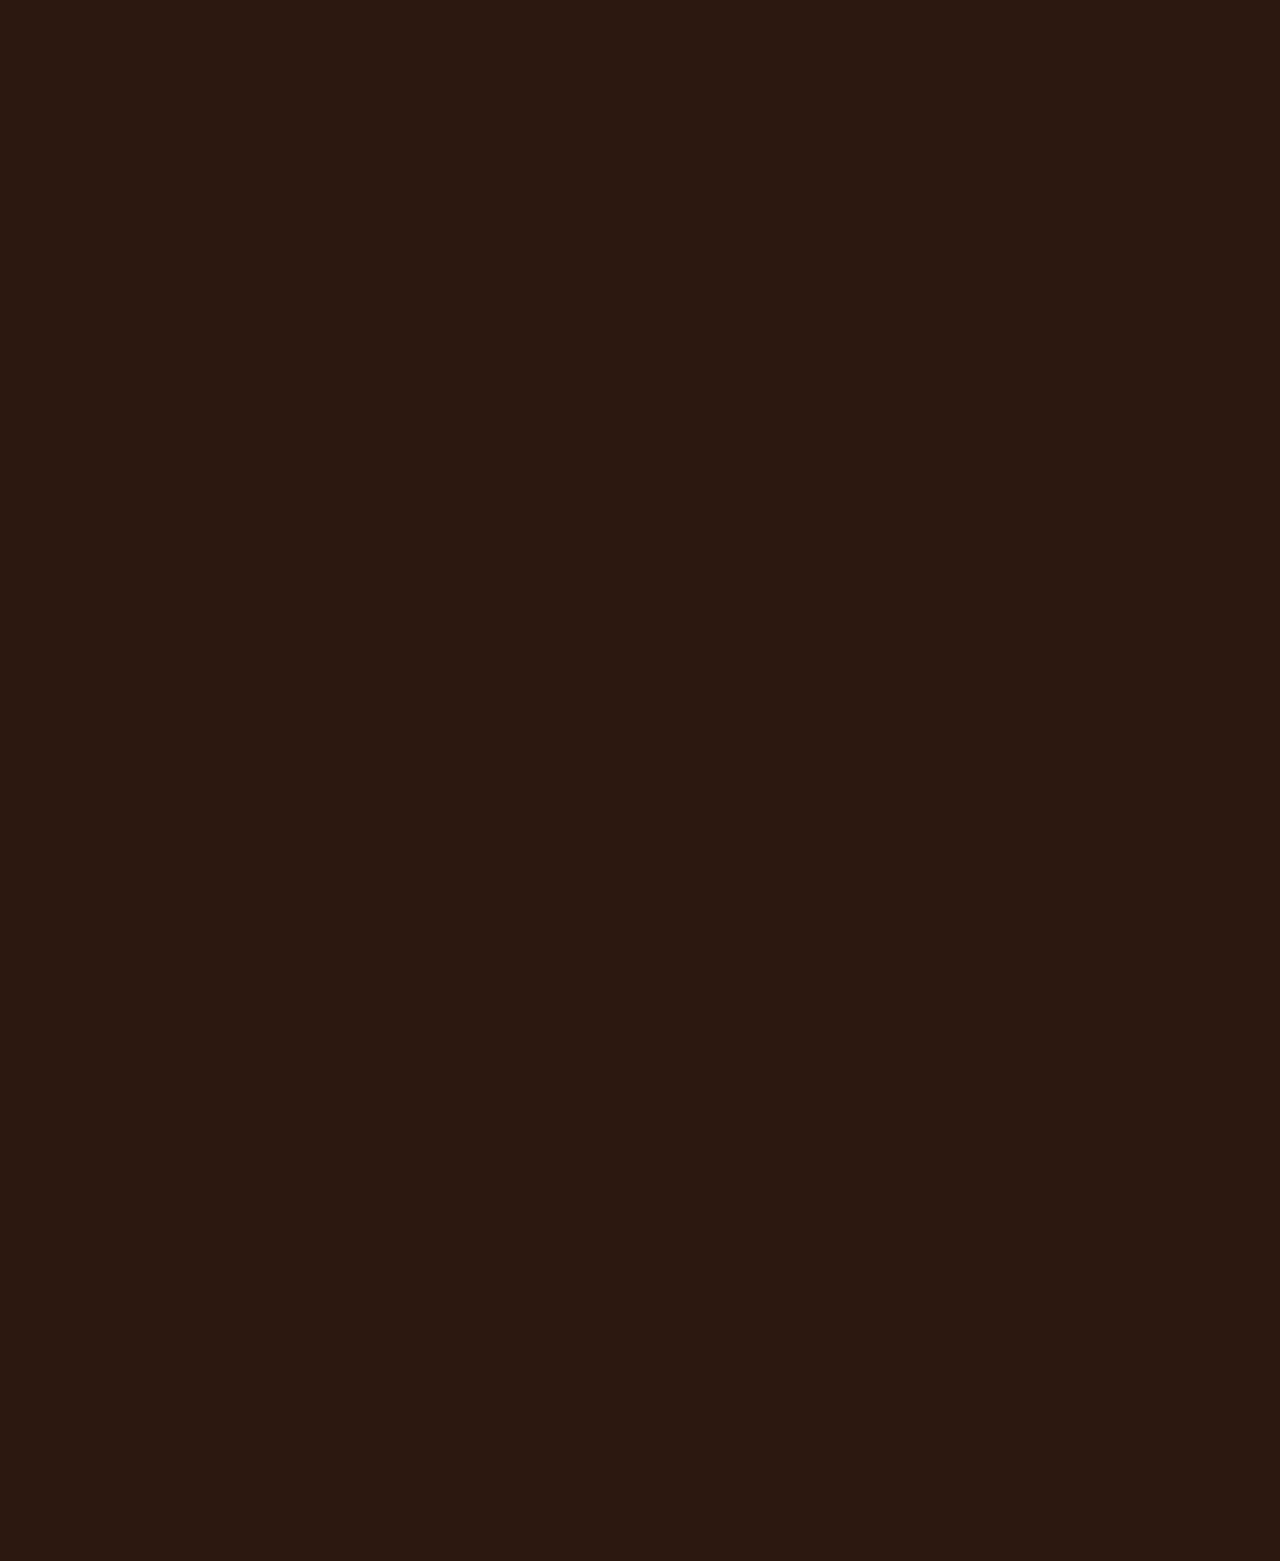
<file: index-en.html>
<!DOCTYPE html>
<html lang="it">
  <head>
    <meta charset="UTF-8" />
    <meta name="viewport" content="width=device-width, initial-scale=1">
    <title>Nome ristorante - Menù</title>
    <link rel="stylesheet" href="aspetto.css" />
  </head>

<body>

  <!-- Banner per cookie -->
<div id="cookieBanner" style="position: fixed; bottom: 0; width: 100%; background: var(--secondary-color); color: var(--text-light); padding: 10px; text-align: center; z-index: 10000; display:none;">
  Questo sito utilizza cookie tecnici per migliorare la navigazione. Leggi la <a href="/privacy.html" style="color: var(--primary-color); text-decoration: underline;">Privacy Policy</a>.
  <button id="acceptCookies" style="margin-left: 15px; background-color: var(--primary-color); border: none; padding: 5px 15px; cursor: pointer;">Chiudi</button>
</div>



  
    <!-- ============================================
         HEADER CON NAVIGAZIONE STICKY
         ============================================ -->
    <header>
        <nav>
            <div class="logo">NOME RISTORANTE</div>

          <!-- pulsatnte per switch index in inglese -->
          <nav>
                 <ul class="language-switcher">
                 <li><a href="index.html" lang="it" hreflang="it" aria-label="Italiano">IT</a></li>
                 <li><a href="index-en.html" lang="en" hreflang="en" aria-label="English">EN</a></li>
                 </ul>
         </nav>

            <button class="menu-toggle" id="menuToggle" aria-label="Toggle menu">
                <span></span>
                <span></span>
                <span></span>
            </button>
            <ul class="nav-links" id="navLinks">
                <li><a href="#home">Home</a></li>
                <li><a href="#storia">La Nostra Storia</a></li>
                <li><a href="#menu">Menu</a></li>
                <li><a href="#pizze">Pizze</a></li>
                <li><a href="#bevande">Bevande</a></li>
                <li><a href="#contatti">Contatti</a></li>
            </ul>
        </nav>
    </header>

    <!-- ============================================
         HERO SECTION
         ============================================ -->
    <section class="hero" id="home">
        <div class="hero-content">
            <h1>Benvenuti ...</h1>
            <p>un piccolo sottotitolo</p>
            <a href="#menu" class="cta-button">Scopri il Menu</a>
        </div>
    </section>

    <!-- ============================================
         SEZIONE STORIA
         ============================================ -->
    <section id="storia">
        <div class="container">
            <h2 class="section-title">La Nostra Storia</h2>
            <div class="storia-content">
                <div class="storia-image">
                    [Immagine del ristorante]
                </div>
                <div class="storia-text">
                    <p>
                           QUESTO è QUELLO IN INGLESE
                    </p>
                </div>
            </div>
        </div>
    </section>

    <!-- ============================================
         SEZIONE MENU
         ============================================ -->
         
    <section id="menu">
        <div class="container">
            <h2 class="section-title">Il Nostro Menu</h2>
            
            <!-- Antipasti -->
            <div class="menu-category">
                <h3>🍴 Antipasti</h3>
                <div class="menu-grid">
                  
<div class="menu-item">
  <img class="menu-item-image" src="Antipasti/bruschetta.png" alt="Immagine Bruschetta Classica" style="width:100px; height:100px; border-radius:8px; object-fit:cover; border:2px solid #c7a17a;">
      <table style="width:100%; height:100px; border:none; background:transparent;">
         <tr>
           <td style="font-weight:bold; color:#2c1810; font-size:1rem; vertical-align:top;">Bruschetta Classica</td>
         </tr>
         <tr>
           <td style="color:#666; font-size:0.95rem; vertical-align:top;">Pane croccante tostato, con pomodori maturi a cubetti,
        basilico fresco e olio extra vergine d'oliva.
        Un classico antipasto italiano, leggero e ricco di gusto</td>
         </tr>
             <tr>
           <td style="height:100%;"></td>
        </tr>
         <tr>
            <td style="text-align:right; color:#c7a17a; font-weight:bold; font-size:1.1rem; vertical-align:bottom;">5€</td>
         </tr>
    </table>
</div>






   <div class="menu-item">
       <img class="menu-item-image" src="bruschetta.png" alt="Immagine Bruschetta Classica" style="width:100px; height:100px; border-radius:8px; object-fit:cover; border:2px solid #c7a17a;">
       <table style="width:100%; height:100px; border:none; background:transparent;">
         <tr>
           <td style="font-weight:bold; color:#2c1810; font-size:1rem; vertical-align:top;">Bruschetta Classica</td>
         </tr>
         <tr>
           <td style="color:#666; font-size:0.95rem; vertical-align:top;">Pane croccante tostato, con pomodori maturi a cubetti,
                                          </td>
         </tr>
         <tr>
           <td style="height:100%;"></td>
         </tr>
         <tr>
           <td style="text-align:right; color:#c7a17a; font-weight:bold; font-size:1.1rem; vertical-align:bottom;">5€</td>
         </tr>
        </table>
   </div>

    <div class="menu-item">
       <img class="menu-item-image" src="bruschetta.png" alt="Immagine Bruschetta Classica" style="width:100px; height:100px; border-radius:8px; object-fit:cover; border:2px solid #c7a17a;">
       <table style="width:100%; height:100px; border:none; background:transparent;">
         <tr>
           <td style="font-weight:bold; color:#2c1810; font-size:1rem; vertical-align:top;">Bruschetta Classica</td>
         </tr>
         <tr>
           <td style="color:#666; font-size:0.95rem; vertical-align:top;">Pane croccante tostato, con pomodori maturi a cubetti,
             </td>
         </tr>
         <tr>
           <td style="height:100%;"></td>
         </tr>
         <tr>
           <td style="text-align:right; color:#c7a17a; font-weight:bold; font-size:1.1rem; vertical-align:bottom;">5€</td>
         </tr>
       </table>
   </div>
  </div>
</div>

            <!-- Primi Piatti -->
            <div class="menu-category">
                <h3>🍝 Primi Piatti</h3>
                <div class="menu-grid">
                   <div class="menu-item">
  <img class="menu-item-image" src="bruschetta.png" alt="Immagine Bruschetta Classica" style="width:100px; height:100px; border-radius:8px; object-fit:cover; border:2px solid #c7a17a;">
      <table style="width:100%; height:100px; border:none; background:transparent;">
         <tr>
           <td style="font-weight:bold; color:#2c1810; font-size:1rem; vertical-align:top;">Bruschetta Classica</td>
         </tr>
         <tr>
           <td style="color:#666; font-size:0.95rem; vertical-align:top;">Pane croccante tostato, con pomodori maturi a cubetti,
        </td>
         </tr>
             <tr>
           <td style="height:100%;"></td>
        </tr>
         <tr>
            <td style="text-align:right; color:#c7a17a; font-weight:bold; font-size:1.1rem; vertical-align:bottom;">5€</td>
         </tr>
    </table>
</div>

                    <div class="menu-item">
  <img class="menu-item-image" src="bruschetta.png" alt="Immagine Bruschetta Classica" style="width:100px; height:100px; border-radius:8px; object-fit:cover; border:2px solid #c7a17a;">
      <table style="width:100%; height:100px; border:none; background:transparent;">
         <tr>
           <td style="font-weight:bold; color:#2c1810; font-size:1rem; vertical-align:top;">Bruschetta Classica</td>
         </tr>
         <tr>
           <td style="color:#666; font-size:0.95rem; vertical-align:top;">Pane croccante tostato, con pomodori maturi a cubetti,
        </td>
         </tr>
             <tr>
           <td style="height:100%;"></td>
        </tr>
         <tr>
            <td style="text-align:right; color:#c7a17a; font-weight:bold; font-size:1.1rem; vertical-align:bottom;">5€</td>
         </tr>
    </table>
</div>

                    <div class="menu-item">
  <img class="menu-item-image" src="bruschetta.png" alt="Immagine Bruschetta Classica" style="width:100px; height:100px; border-radius:8px; object-fit:cover; border:2px solid #c7a17a;">
      <table style="width:100%; height:100px; border:none; background:transparent;">
         <tr>
           <td style="font-weight:bold; color:#2c1810; font-size:1rem; vertical-align:top;">Bruschetta Classica</td>
         </tr>
         <tr>
           <td style="color:#666; font-size:0.95rem; vertical-align:top;">Pane croccante tostato, con pomodori maturi a cubetti,
       </td>
         </tr>
             <tr>
           <td style="height:100%;"></td>
        </tr>
         <tr>
            <td style="text-align:right; color:#c7a17a; font-weight:bold; font-size:1.1rem; vertical-align:bottom;">5€</td>
         </tr>
    </table>
</div>
                </div>
            </div>

            <!-- Secondi Piatti -->
            <div class="menu-category">
                <h3>🥩 Secondi Piatti</h3>
                <div class="menu-grid">
                    <div class="menu-item">
  <img class="menu-item-image" src="bruschetta.png" alt="Immagine Bruschetta Classica" style="width:100px; height:100px; border-radius:8px; object-fit:cover; border:2px solid #c7a17a;">
      <table style="width:100%; height:100px; border:none; background:transparent;">
         <tr>
           <td style="font-weight:bold; color:#2c1810; font-size:1rem; vertical-align:top;">Bruschetta Classica</td>
         </tr>
         <tr>
           <td style="color:#666; font-size:0.95rem; vertical-align:top;">Pane croccante tostato, con pomodori maturi a cubetti,
        </td>
         </tr>
             <tr>
           <td style="height:100%;"></td>
        </tr>
         <tr>
            <td style="text-align:right; color:#c7a17a; font-weight:bold; font-size:1.1rem; vertical-align:bottom;">5€</td>
         </tr>
    </table>
</div>

                    <div class="menu-item">
  <img class="menu-item-image" src="bruschetta.png" alt="Immagine Bruschetta Classica" style="width:100px; height:100px; border-radius:8px; object-fit:cover; border:2px solid #c7a17a;">
      <table style="width:100%; height:100px; border:none; background:transparent;">
         <tr>
           <td style="font-weight:bold; color:#2c1810; font-size:1rem; vertical-align:top;">Bruschetta Classica</td>
         </tr>
         <tr>
           <td style="color:#666; font-size:0.95rem; vertical-align:top;">Pane croccante tostato, con pomodori maturi a cubetti,
        </td>
         </tr>
             <tr>
           <td style="height:100%;"></td>
        </tr>
         <tr>
            <td style="text-align:right; color:#c7a17a; font-weight:bold; font-size:1.1rem; vertical-align:bottom;">5€</td>
         </tr>
    </table>
</div>

                    <div class="menu-item">
  <img class="menu-item-image" src="bruschetta.png" alt="Immagine Bruschetta Classica" style="width:100px; height:100px; border-radius:8px; object-fit:cover; border:2px solid #c7a17a;">
      <table style="width:100%; height:100px; border:none; background:transparent;">
         <tr>
           <td style="font-weight:bold; color:#2c1810; font-size:1rem; vertical-align:top;">Bruschetta Classica</td>
         </tr>
         <tr>
           <td style="color:#666; font-size:0.95rem; vertical-align:top;">Pane croccante tostato, con pomodori maturi a cubetti,
        </td>
         </tr>
             <tr>
           <td style="height:100%;"></td>
        </tr>
         <tr>
            <td style="text-align:right; color:#c7a17a; font-weight:bold; font-size:1.1rem; vertical-align:bottom;">5€</td>
         </tr>
    </table>
</div>
                </div>
            </div>

            <!-- Contorni -->
            <div class="menu-category">
                <h3>🥗 Contorni</h3>
                <div class="menu-grid">
                    <div class="menu-item">
  <img class="menu-item-image" src="bruschetta.png" alt="Immagine Bruschetta Classica" style="width:100px; height:100px; border-radius:8px; object-fit:cover; border:2px solid #c7a17a;">
      <table style="width:100%; height:100px; border:none; background:transparent;">
         <tr>
           <td style="font-weight:bold; color:#2c1810; font-size:1rem; vertical-align:top;">Bruschetta Classica</td>
         </tr>
         <tr>
           <td style="color:#666; font-size:0.95rem; vertical-align:top;">Pane croccante tostato, con pomodori maturi a cubetti,
        </td>
         </tr>
             <tr>
           <td style="height:100%;"></td>
        </tr>
         <tr>
            <td style="text-align:right; color:#c7a17a; font-weight:bold; font-size:1.1rem; vertical-align:bottom;">5€</td>
         </tr>
    </table>
</div>

                    <div class="menu-item">
  <img class="menu-item-image" src="bruschetta.png" alt="Immagine Bruschetta Classica" style="width:100px; height:100px; border-radius:8px; object-fit:cover; border:2px solid #c7a17a;">
      <table style="width:100%; height:100px; border:none; background:transparent;">
         <tr>
           <td style="font-weight:bold; color:#2c1810; font-size:1rem; vertical-align:top;">Bruschetta Classica</td>
         </tr>
         <tr>
           <td style="color:#666; font-size:0.95rem; vertical-align:top;">Pane croccante tostato, con pomodori maturi a cubetti,
        </td>
         </tr>
             <tr>
           <td style="height:100%;"></td>
        </tr>
         <tr>
            <td style="text-align:right; color:#c7a17a; font-weight:bold; font-size:1.1rem; vertical-align:bottom;">5€</td>
         </tr>
    </table>
</div>

                    <div class="menu-item">
  <img class="menu-item-image" src="bruschetta.png" alt="Immagine Bruschetta Classica" style="width:100px; height:100px; border-radius:8px; object-fit:cover; border:2px solid #c7a17a;">
      <table style="width:100%; height:100px; border:none; background:transparent;">
         <tr>
           <td style="font-weight:bold; color:#2c1810; font-size:1rem; vertical-align:top;">Bruschetta Classica</td>
         </tr>
         <tr>
           <td style="color:#666; font-size:0.95rem; vertical-align:top;">Pane croccante tostato, con pomodori maturi a cubetti,
        </td>
         </tr>
             <tr>
           <td style="height:100%;"></td>
        </tr>
         <tr>
            <td style="text-align:right; color:#c7a17a; font-weight:bold; font-size:1.1rem; vertical-align:bottom;">5€</td>
         </tr>
    </table>
</div>
                </div>
            </div>

            <!-- Dolci -->
            <div class="menu-category">
                <h3>🍰 Dolci</h3>
                <div class="menu-grid">
                    <div class="menu-item">
  <img class="menu-item-image" src="bruschetta.png" alt="Immagine Bruschetta Classica" style="width:100px; height:100px; border-radius:8px; object-fit:cover; border:2px solid #c7a17a;">
      <table style="width:100%; height:100px; border:none; background:transparent;">
         <tr>
           <td style="font-weight:bold; color:#2c1810; font-size:1rem; vertical-align:top;">Bruschetta Classica</td>
         </tr>
         <tr>
           <td style="color:#666; font-size:0.95rem; vertical-align:top;">Pane croccante tostato, con pomodori maturi a cubetti,
        </td>
         </tr>
             <tr>
           <td style="height:100%;"></td>
        </tr>
         <tr>
            <td style="text-align:right; color:#c7a17a; font-weight:bold; font-size:1.1rem; vertical-align:bottom;">5€</td>
         </tr>
    </table>
</div>

                    <div class="menu-item">
  <img class="menu-item-image" src="bruschetta.png" alt="Immagine Bruschetta Classica" style="width:100px; height:100px; border-radius:8px; object-fit:cover; border:2px solid #c7a17a;">
      <table style="width:100%; height:100px; border:none; background:transparent;">
         <tr>
           <td style="font-weight:bold; color:#2c1810; font-size:1rem; vertical-align:top;">Bruschetta Classica</td>
         </tr>
         <tr>
           <td style="color:#666; font-size:0.95rem; vertical-align:top;">Pane croccante tostato, con pomodori maturi a cubetti,
        </td>
         </tr>
             <tr>
           <td style="height:100%;"></td>
        </tr>
         <tr>
            <td style="text-align:right; color:#c7a17a; font-weight:bold; font-size:1.1rem; vertical-align:bottom;">5€</td>
         </tr>
    </table>
</div>

                    <div class="menu-item">
  <img class="menu-item-image" src="bruschetta.png" alt="Immagine Bruschetta Classica" style="width:100px; height:100px; border-radius:8px; object-fit:cover; border:2px solid #c7a17a;">
      <table style="width:100%; height:100px; border:none; background:transparent;">
         <tr>
           <td style="font-weight:bold; color:#2c1810; font-size:1rem; vertical-align:top;">Bruschetta Classica</td>
         </tr>
         <tr>
           <td style="color:#666; font-size:0.95rem; vertical-align:top;">Pane croccante tostato, con pomodori maturi a cubetti,
        </td>
         </tr>
             <tr>
           <td style="height:100%;"></td>
        </tr>
         <tr>
            <td style="text-align:right; color:#c7a17a; font-weight:bold; font-size:1.1rem; vertical-align:bottom;">5€</td>
         </tr>
    </table>
</div>
            </div>
        </div>
    </section>

    <!-- ============================================
         SEZIONE PIZZE
         ============================================ -->
    <section id="pizze" style="background-color: white;">
        <div class="container">
            <h2 class="section-title">Le Nostre Pizze</h2>
            <p style="text-align: center; max-width: 700px; margin: 0 auto var(--spacing-lg);">
               descrizioni pizze, farine, allergeni, ecc.
            </p>

            <div class="menu-category">
                <h3>🍕 Pizze Classiche</h3>
                <div class="menu-grid">
                    <div class="menu-item">
  <img class="menu-item-image" src="Pizze/margherita.png" alt="Immagine pizza margherita" style="width:100px; height:100px; border-radius:8px; object-fit:cover; border:2px solid #c7a17a;">
      <table style="width:100%; height:100px; border:none; background:transparent;">
         <tr>
           <td style="font-weight:bold; color:#2c1810; font-size:1rem; vertical-align:top;">Margherita Classica</td>
         </tr>
         <tr>
           <td style="color:#666; font-size:0.95rem; vertical-align:top;">Impasto soffice, salsa di pomodoro,
                                                    mozzarella e basilico  </td>
         </tr>
             <tr>
           <td style="height:100%;"></td>
        </tr>
         <tr>
            <td style="text-align:right; color:#c7a17a; font-weight:bold; font-size:1.1rem; vertical-align:bottom;">5€</td>
         </tr>
    </table>
</div>
                        <div class="menu-item-price">...</div>
                    </div>

                    <div class="menu-item">
                        <div class="menu-item-info">
                            <div class="menu-item-name">...</div>
                            <div class="menu-item-description">
                                ...
                            </div>
                        </div>
                        <div class="menu-item-price">...</div>
                    </div>

                    <div class="menu-item">
                        <div class="menu-item-info">
                            <div class="menu-item-name">...</div>
                            <div class="menu-item-description">
                                ...
                            </div>
                        </div>
                        <div class="menu-item-price">...</div>
                    </div>

                    <div class="menu-item">
                        <div class="menu-item-info">
                            <div class="menu-item-name">...</div>
                            <div class="menu-item-description">
                                ...
                            </div>
                        </div>
                        <div class="menu-item-price">...</div>
                    </div>

                    <div class="menu-item">
                        <div class="menu-item-info">
                            <div class="menu-item-name">...</div>
                            <div class="menu-item-description">
                               ...
                            </div>
                        </div>
                        <div class="menu-item-price">...</div>
                    </div>

                    <div class="menu-item">
                        <div class="menu-item-info">
                            <div class="menu-item-name">...</div>
                            <div class="menu-item-description">
                               ...
                            </div>
                        </div>
                        <div class="menu-item-price">...</div>
                    </div>
                </div>
            </div>

            <div class="menu-category">
                <h3>🍕 Pizze Speciali</h3>
                <div class="menu-grid">
                    <div class="menu-item">
                        <div class="menu-item-info">
                            <div class="menu-item-name">...</div>
                            <div class="menu-item-description">
                                ...
                            </div>
                        </div>
                        <div class="menu-item-price">...</div>
                    </div>

                    <div class="menu-item">
                        <div class="menu-item-info">
                            <div class="menu-item-name">...</div>
                            <div class="menu-item-description">
                                ...
                            </div>
                        </div>
                        <div class="menu-item-price">...</div>
                    </div>

                    <div class="menu-item">
                        <div class="menu-item-info">
                            <div class="menu-item-name">...</div>
                            <div class="menu-item-description">
                                ...
                            </div>
                        </div>
                        <div class="menu-item-price">...</div>
                    </div>

                    <div class="menu-item">
                        <div class="menu-item-info">
                            <div class="menu-item-name">...</div>
                            <div class="menu-item-description">
                                ...
                            </div>
                        </div>
                        <div class="menu-item-price">...</div>
                    </div>

                    <div class="menu-item">
                        <div class="menu-item-info">
                            <div class="menu-item-name">...</div>
                            <div class="menu-item-description">
                                ...
                            </div>
                        </div>
                        <div class="menu-item-price">...</div>
                    </div>

                    <div class="menu-item">
                        <div class="menu-item-info">
                            <div class="menu-item-name">...</div>
                            <div class="menu-item-description">
                               ...
                            </div>
                        </div>
                        <div class="menu-item-price">...</div>
                    </div>
                </div>
            </div>
        </div>
    </section>

    <!-- ============================================
         SEZIONE BEVANDE
         ============================================ -->
    <section id="bevande">
        <div class="container">
            <h2 class="section-title">Bevande</h2>

            <div class="menu-category">
                <h3>🍷 Vini</h3>
                <div class="menu-grid">
                    <div class="menu-item">
                        <div class="menu-item-info">
                            <div class="menu-item-name">...</div>
                            <div class="menu-item-description">
                                ...
                            </div>
                        </div>
                        <div class="menu-item-price">...</div>
                    </div>

                    <div class="menu-item">
                        <div class="menu-item-info">
                            <div class="menu-item-name">...</div>
                            <div class="menu-item-description">
                               ...
                            </div>
                        </div>
                        <div class="menu-item-price">...</div>
                    </div>

                    <div class="menu-item">
                        <div class="menu-item-info">
                            <div class="menu-item-name">...</div>
                            <div class="menu-item-description">
                               ...
                            </div>
                        </div>
                        <div class="menu-item-price">...</div>
                    </div>

                    <div class="menu-item">
                        <div class="menu-item-info">
                            <div class="menu-item-name">...</div>
                            <div class="menu-item-description">
                                ...
                            </div>
                        </div>
                        <div class="menu-item-price">...</div>
                    </div>

                    <div class="menu-item">
                        <div class="menu-item-info">
                            <div class="menu-item-name">...</div>
                            <div class="menu-item-description">
                                ...
                            </div>
                        </div>
                        <div class="menu-item-price">...</div>
                    </div>

                    <div class="menu-item">
                        <div class="menu-item-info">
                            <div class="menu-item-name">...</div>
                            <div class="menu-item-description">
                               ...
                            </div>
                        </div>
                        <div class="menu-item-price">...</div>
                    </div>
                </div>
            </div>

            <div class="menu-category">
                <h3>🍺 Birre</h3>
                <div class="menu-grid">
                    <div class="menu-item">
                        <div class="menu-item-info">
                            <div class="menu-item-name">...</div>
                            <div class="menu-item-description">
                                ...
                            </div>
                        </div>
                        <div class="menu-item-price">...</div>
                    </div>

                    <div class="menu-item">
                        <div class="menu-item-info">
                            <div class="menu-item-name">...</div>
                            <div class="menu-item-description">
                               ...
                            </div>
                        </div>
                        <div class="menu-item-price">...</div>
                    </div>

                    <div class="menu-item">
                        <div class="menu-item-info">
                            <div class="menu-item-name">...</div>
                            <div class="menu-item-description">
                                ...
                            </div>
                        </div>
                        <div class="menu-item-price">...</div>
                    </div>

                    <div class="menu-item">
                        <div class="menu-item-info">
                            <div class="menu-item-name">...</div>
                            <div class="menu-item-description">
                                ...
                            </div>
                        </div>
                        <div class="menu-item-price">...</div>
                    </div>

                    <div class="menu-item">
                        <div class="menu-item-info">
                            <div class="menu-item-name">...</div>
                            <div class="menu-item-description">
                                ...
                            </div>
                        </div>
                        <div class="menu-item-price">...</div>
                    </div>
                </div>
            </div>

            <div class="menu-category">
                <h3>🥤 Bibite e Bevande Analcoliche</h3>
                <div class="menu-grid">
                    <div class="menu-item">
                        <div class="menu-item-info">
                            <div class="menu-item-name">...</div>
                            <div class="menu-item-description">
                                ...
                            </div>
                        </div>
                        <div class="menu-item-price">...</div>
                    </div>

                    <div class="menu-item">
                        <div class="menu-item-info">
                            <div class="menu-item-name">...</div>
                            <div class="menu-item-description">
                                L...
                            </div>
                        </div>
                        <div class="menu-item-price">...</div>
                    </div>

                    <div class="menu-item">
                        <div class="menu-item-info">
                            <div class="menu-item-name">...</div>
                            <div class="menu-item-description">
                                ...
                            </div>
                        </div>
                        <div class="menu-item-price">...</div>
                    </div>

                    <div class="menu-item">
                        <div class="menu-item-info">
                            <div class="menu-item-name">...</div>
                            <div class="menu-item-description">
                                ...
                            </div>
                        </div>
                        <div class="menu-item-price">...</div>
                    </div>

                    <div class="menu-item">
                        <div class="menu-item-info">
                            <div class="menu-item-name">...</div>
                            <div class="menu-item-description">
                                ...
                            </div>
                        </div>
                        <div class="menu-item-price">...</div>
                    </div>

                    <div class="menu-item">
                        <div class="menu-item-info">
                            <div class="menu-item-name">...</div>
                            <div class="menu-item-description">
                                ...
                            </div>
                        </div>
                        <div class="menu-item-price">...</div>
                    </div>
                </div>
            </div>

            <div class="menu-category">
                <h3>☕ Caffetteria</h3>
                <div class="menu-grid">
                    <div class="menu-item">
                        <div class="menu-item-info">
                            <div class="menu-item-name">...</div>
                            <div class="menu-item-description">
                                ...
                            </div>
                        </div>
                        <div class="menu-item-price">...</div>
                    </div>

                    <div class="menu-item">
                        <div class="menu-item-info">
                            <div class="menu-item-name">...</div>
                            <div class="menu-item-description">
                                ...
                            </div>
                        </div>
                        <div class="menu-item-price">...</div>
                    </div>

                    <div class="menu-item">
                        <div class="menu-item-info">
                            <div class="menu-item-name">...</div>
                            <div class="menu-item-description">
                                ...
                            </div>
                        </div>
                        <div class="menu-item-price">...</div>
                    </div>

                    <div class="menu-item">
                        <div class="menu-item-info">
                            <div class="menu-item-name">...</div>
                            <div class="menu-item-description">
                                ...
                            </div>
                        </div>
                        <div class="menu-item-price">...</div>
                    </div>

                    <div class="menu-item">
                        <div class="menu-item-info">
                            <div class="menu-item-name">...</div>
                            <div class="menu-item-description">
                                ...
                            </div>
                        </div>
                        <div class="menu-item-price">...</div>
                    </div>

                    <div class="menu-item">
                        <div class="menu-item-info">
                            <div class="menu-item-name">Amaro / Limoncello</div>
                            <div class="menu-item-description">
                               ...
                            </div>
                        </div>
                        <div class="menu-item-price">...</div>
                    </div>
                </div>
            </div>
        </div>
    </section>

    <!-- ============================================
         FOOTER CON CONTATTI
         ============================================ -->
    <footer id="contatti">
        <div class="footer-content">
            <div class="footer-section">
                <h3>Contatti</h3>
                <p>📍 Via blabla, 123</p>
                <p>.... - Milano, Italia</p>
                <p>📞 Tel: +39 ...</p>
                <p>✉️ info@maildellocale.it</p>
            </div>

            <div class="footer-section">
                <h3>Orari di Apertura</h3>
                <p>Martedì - Domenica</p>
                <p>Pranzo: 12:00 - 15:00</p>
                <p>Cena: 19:00 - 23:00</p>
                <p><em>Lunedì chiuso</em></p>
            </div>

            <div class="footer-section">
                <h3>Seguici</h3>
                <div class="social-links">
                    <a href="#" aria-label="Facebook">f</a>
                    <a href="#" aria-label="Instagram">i</a>
                    <a href="#" aria-label="Twitter">t</a>
                    <a href="privacy-en.html" aria-label="Privacy">p</a>
                </div>
                <p style="margin-top: 2rem;">
                    © 2025 NOME RISTORANTE<br>
                    Tutti i diritti riservati
                </p>
            </div>
        </div>
</footer>
<script>        const menuToggle = document.getElementById('menuToggle');
        const navLinks = document.getElementById('navLinks');

        menuToggle.addEventListener('click', function() {
            navLinks.classList.toggle('active');
        });

        // Chiudi menu quando clicco su un link (per mobile)
        const links = document.querySelectorAll('.nav-links a');
        links.forEach(link => {
            link.addEventListener('click', function() {
                if (window.innerWidth <= 767) {
                    navLinks.classList.remove('active');
                }
            });
        });

        // Smooth scroll già gestito da CSS (scroll-behavior: smooth)

        // Animazione fade-in per gli elementi quando entrano nel viewport
        const observerOptions = {
            threshold: 0.1,
            rootMargin: '0px 0px -50px 0px'
        };

        const observer = new IntersectionObserver(function(entries) {
            entries.forEach(entry => {
                if (entry.isIntersecting) {
                    entry.target.classList.add('fade-in');
                }
            });
        }, observerOptions);

        // Osserva tutti i menu items per animarli
        document.querySelectorAll('.menu-item').forEach(item => {
            observer.observe(item);
        });

  /*banner per cookie tecnici*/
document.addEventListener('DOMContentLoaded', function() {
  if (!localStorage.getItem('cookieAccepted')) {
    document.getElementById('cookieBanner').style.display = 'block';
  }
  document.getElementById('acceptCookies').addEventListener('click', function() {
    localStorage.setItem('cookieAccepted', 'true');
    document.getElementById('cookieBanner').style.display = 'none';
  });
});

</script>
</body>
</html>
</file>
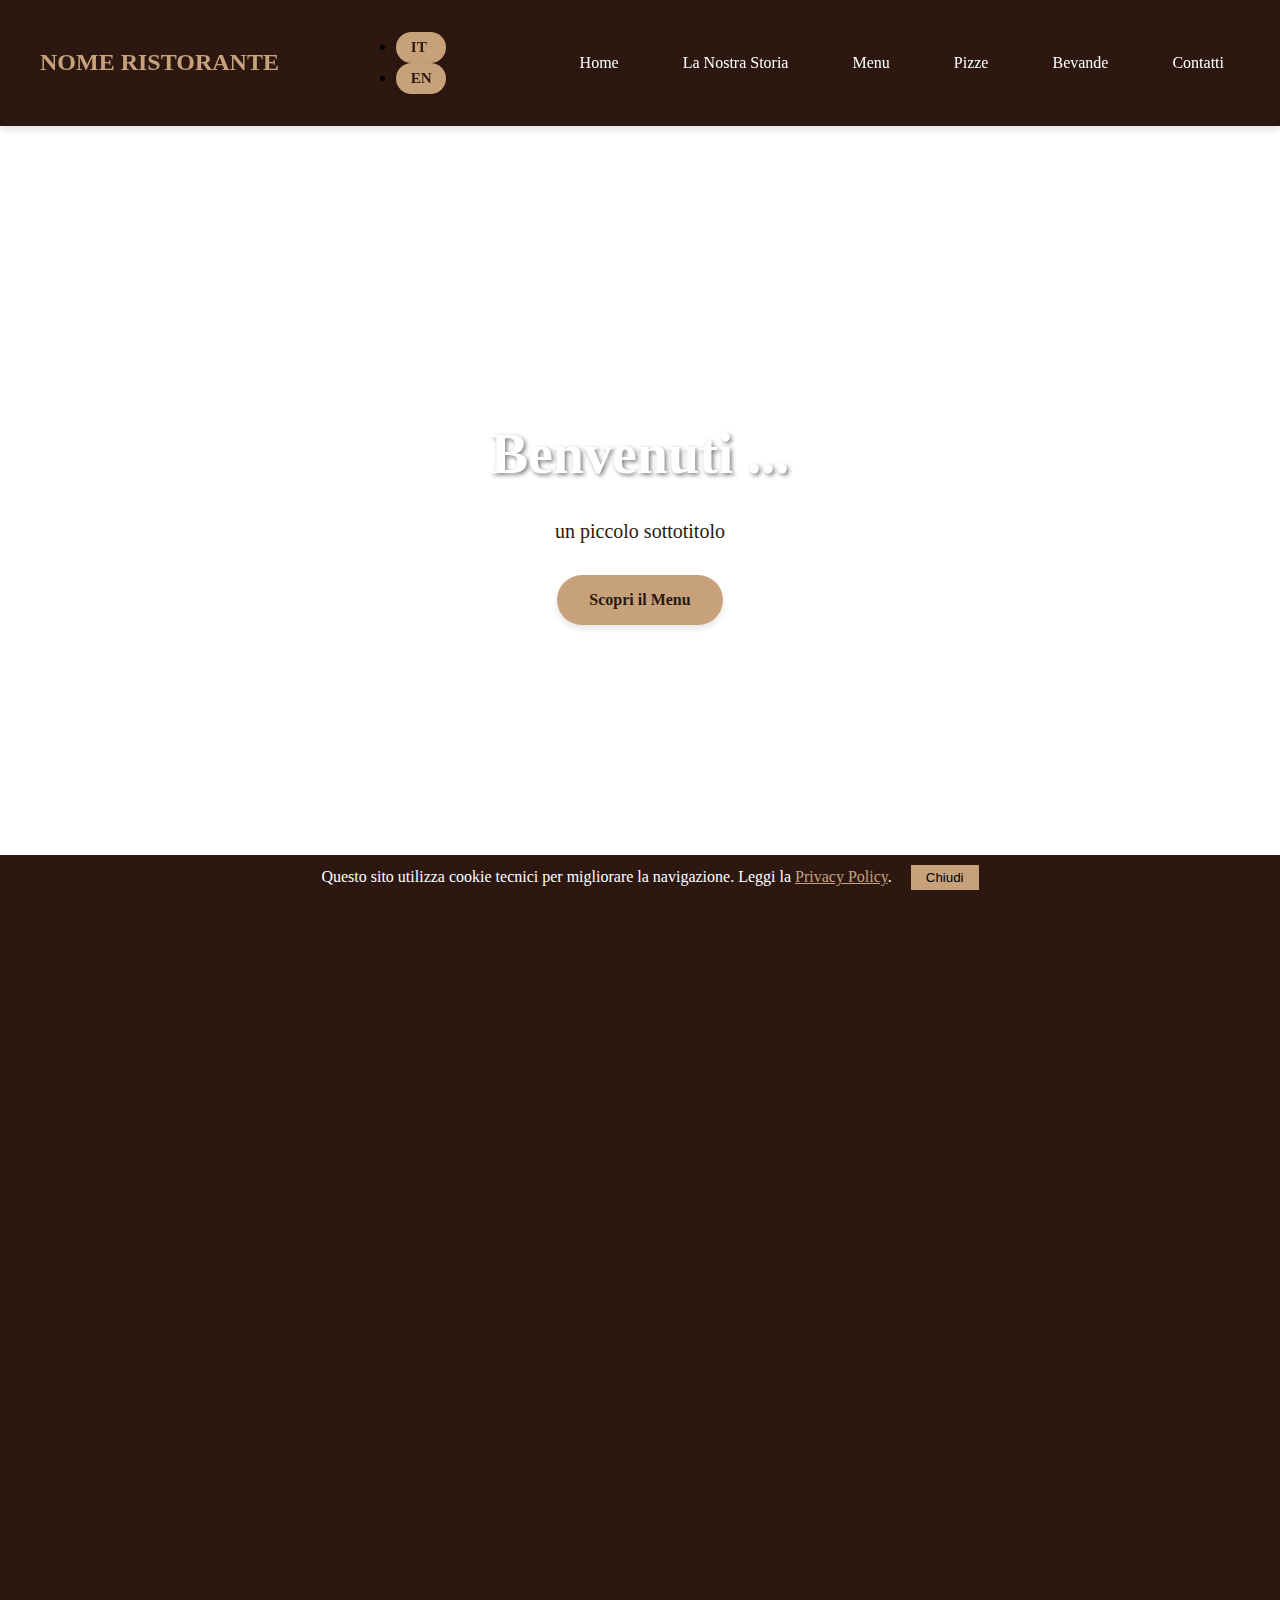
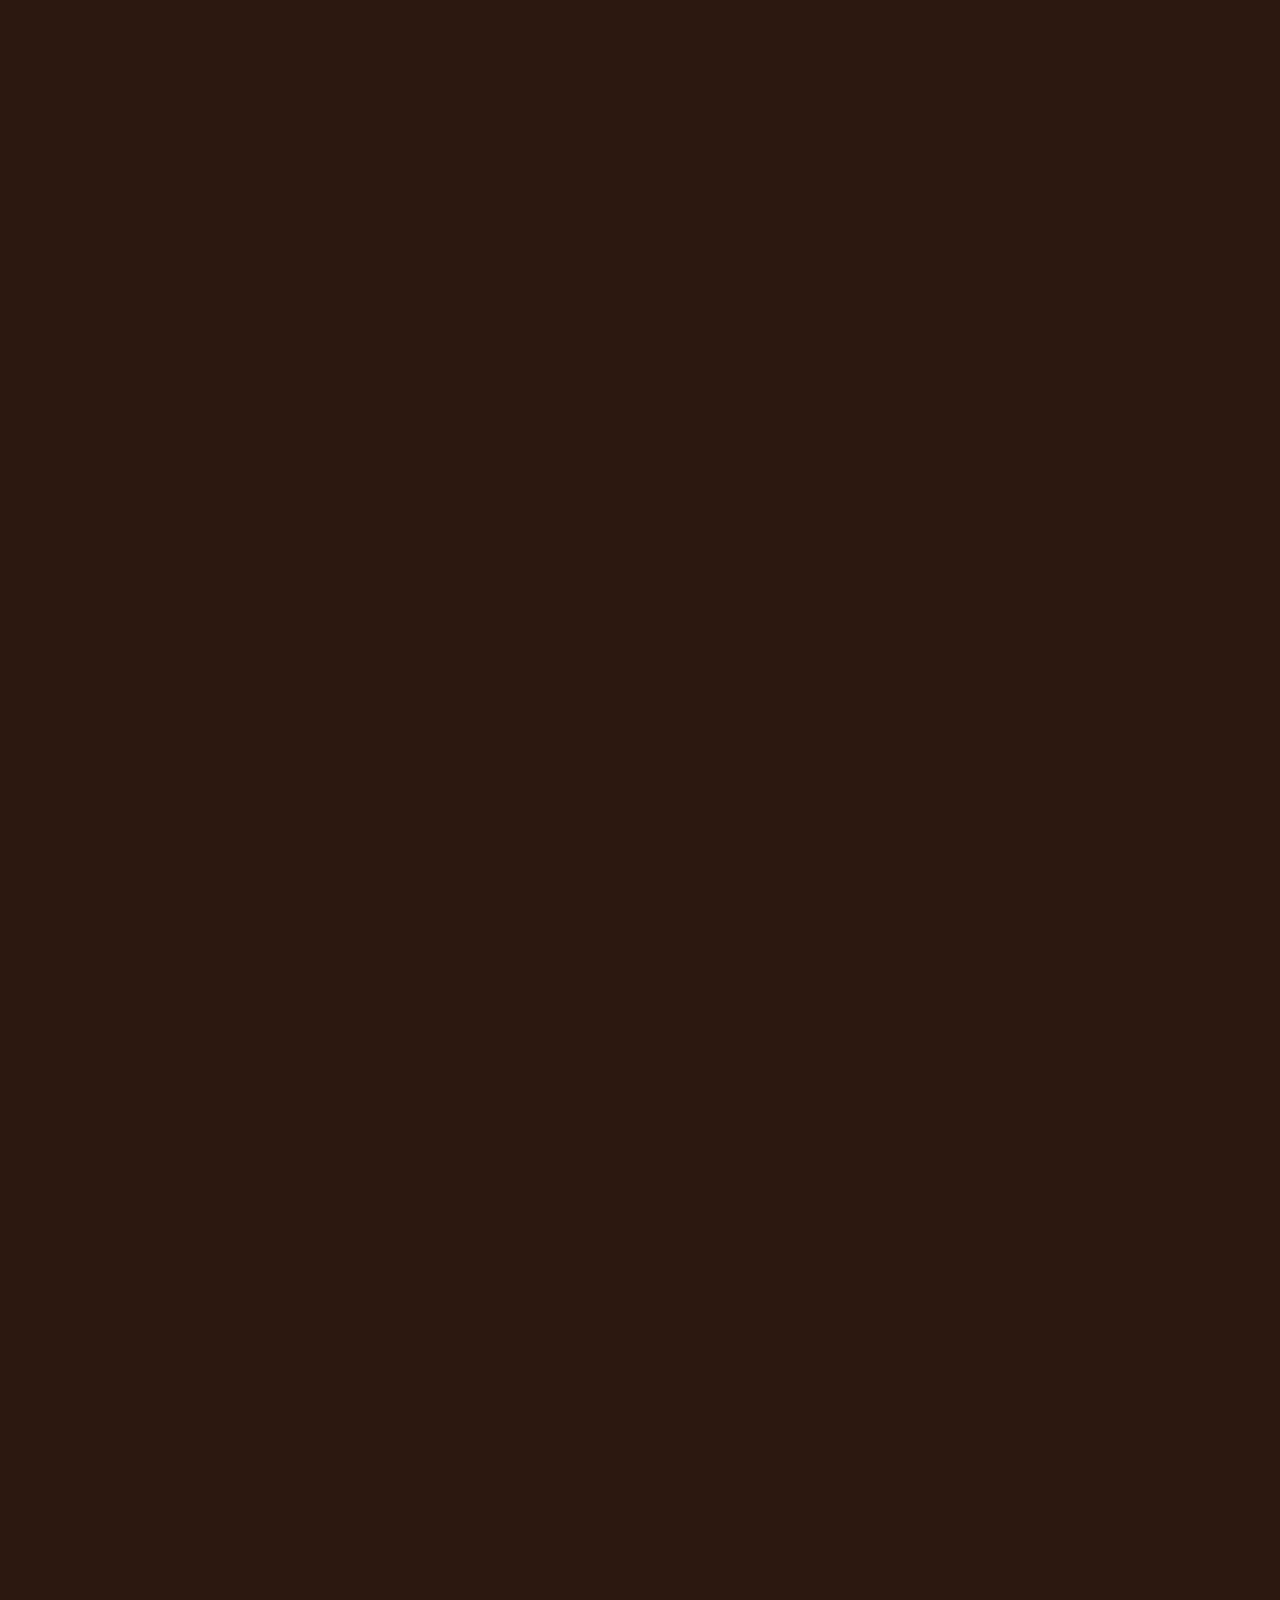
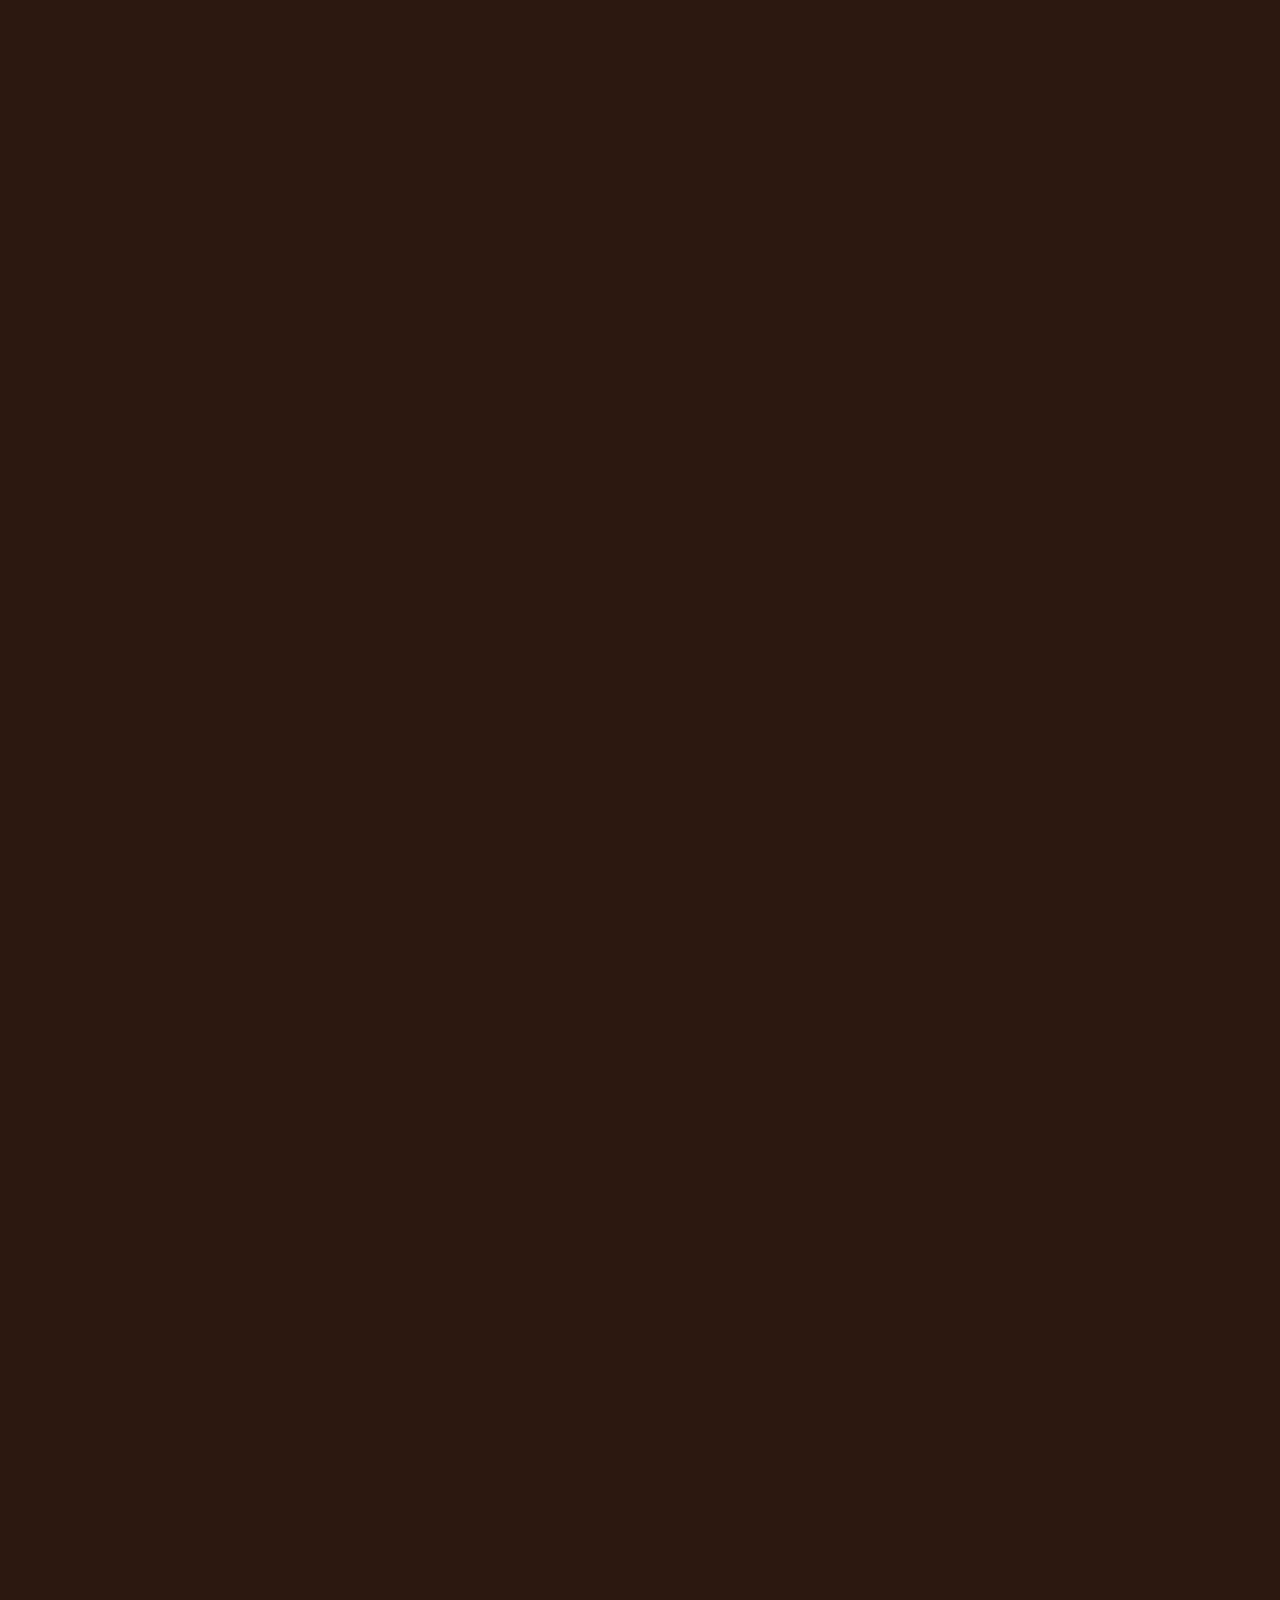
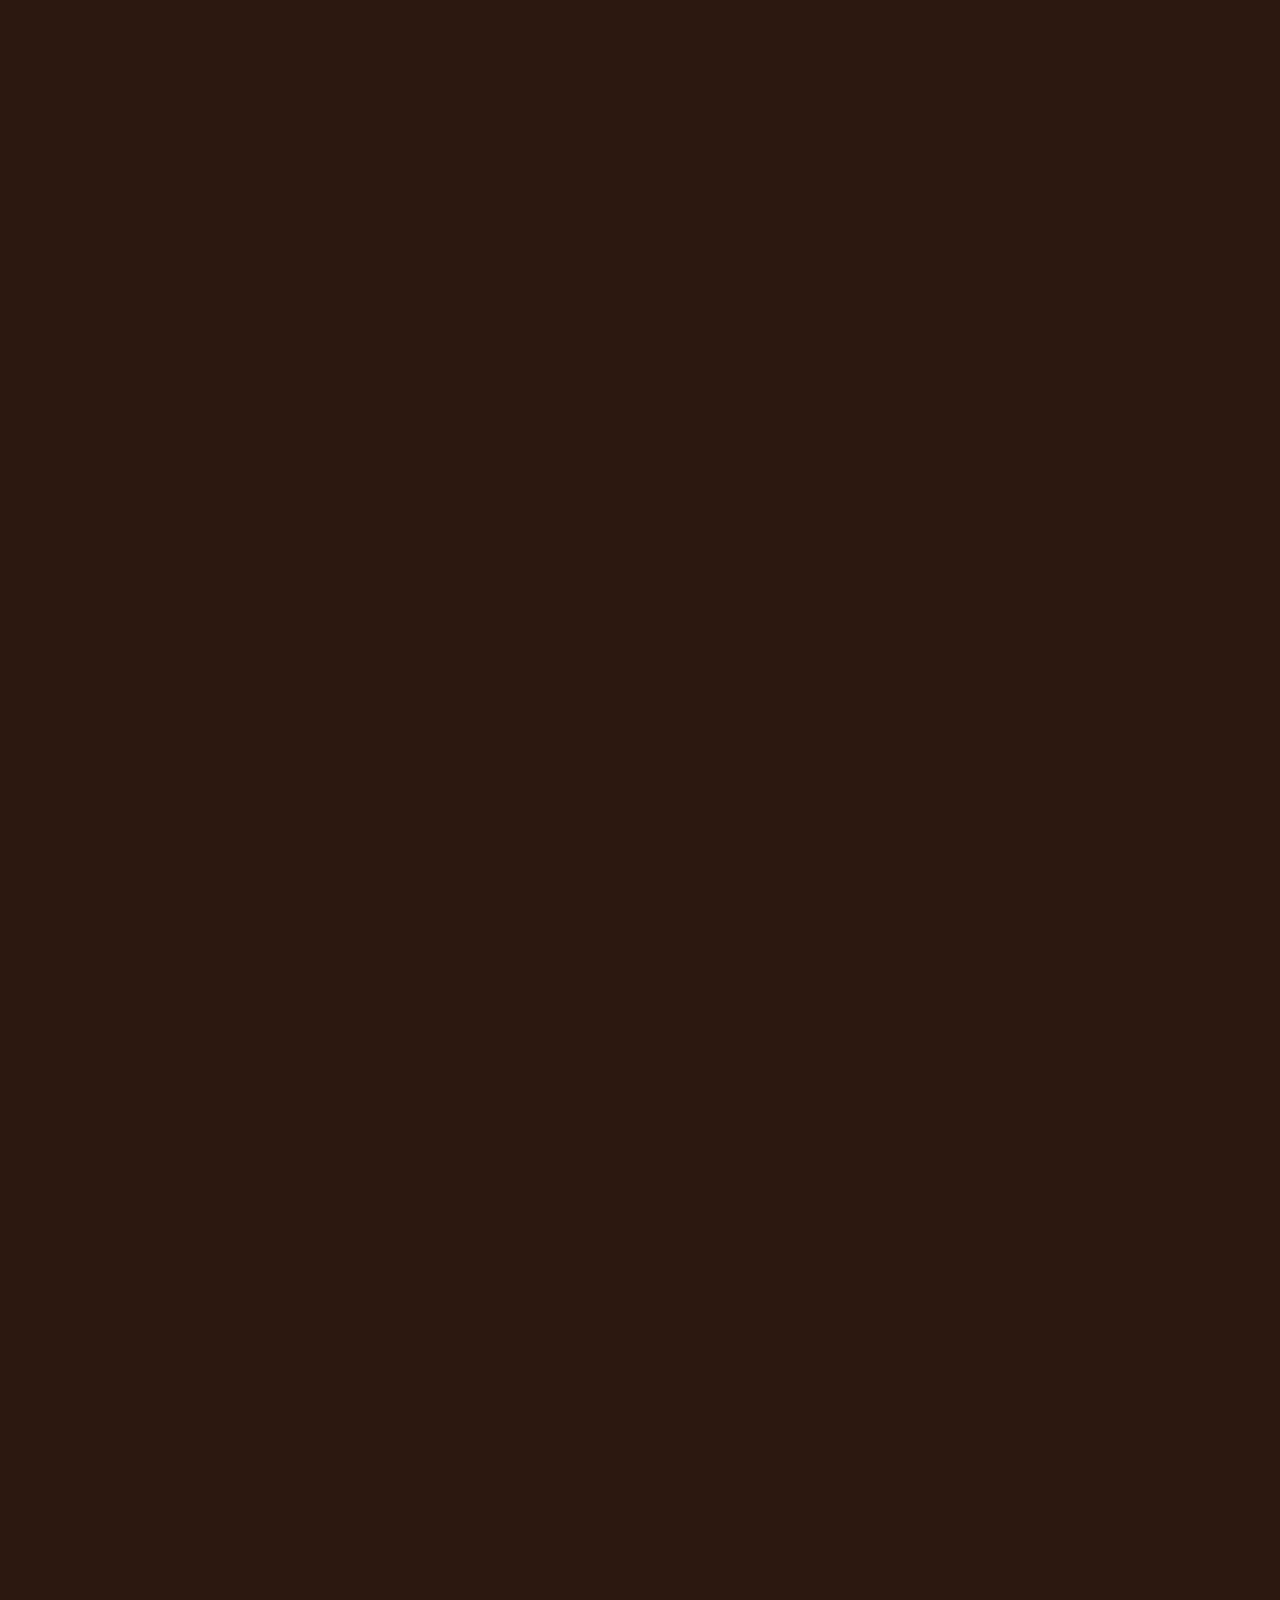
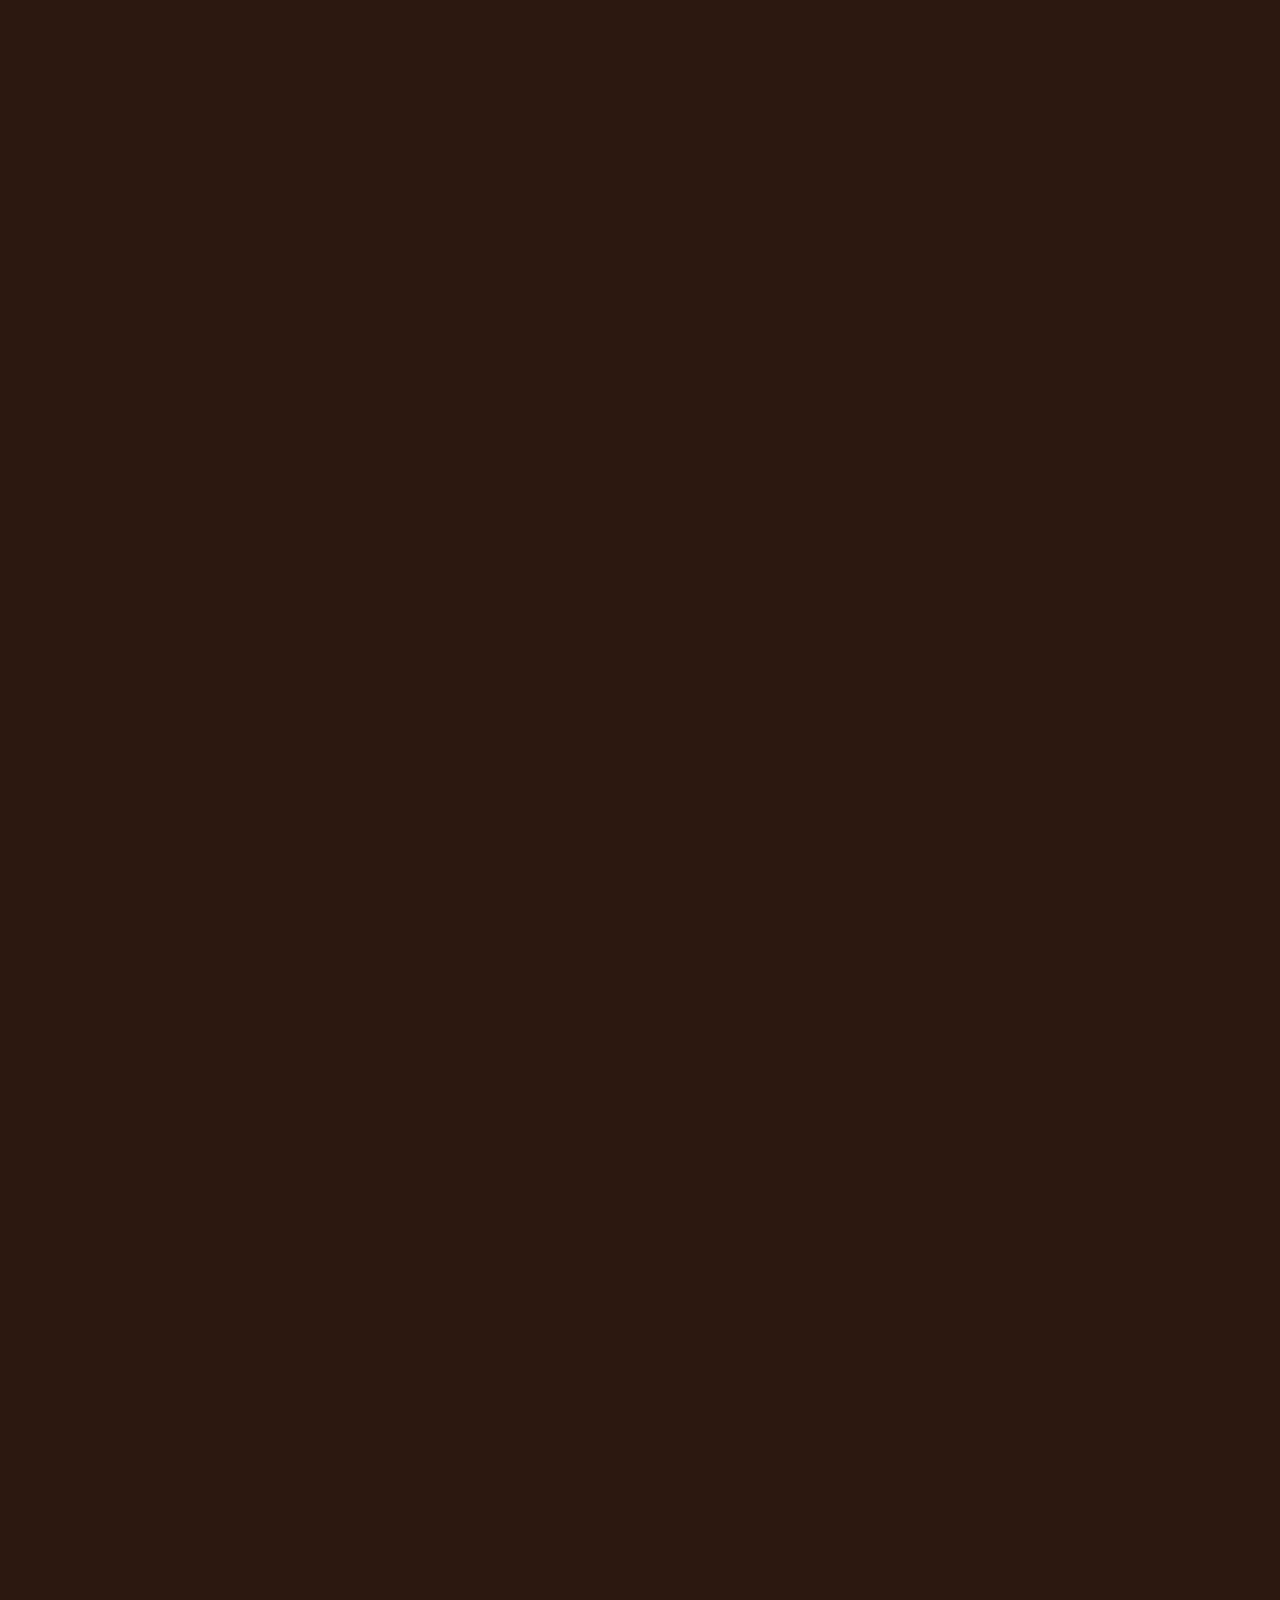
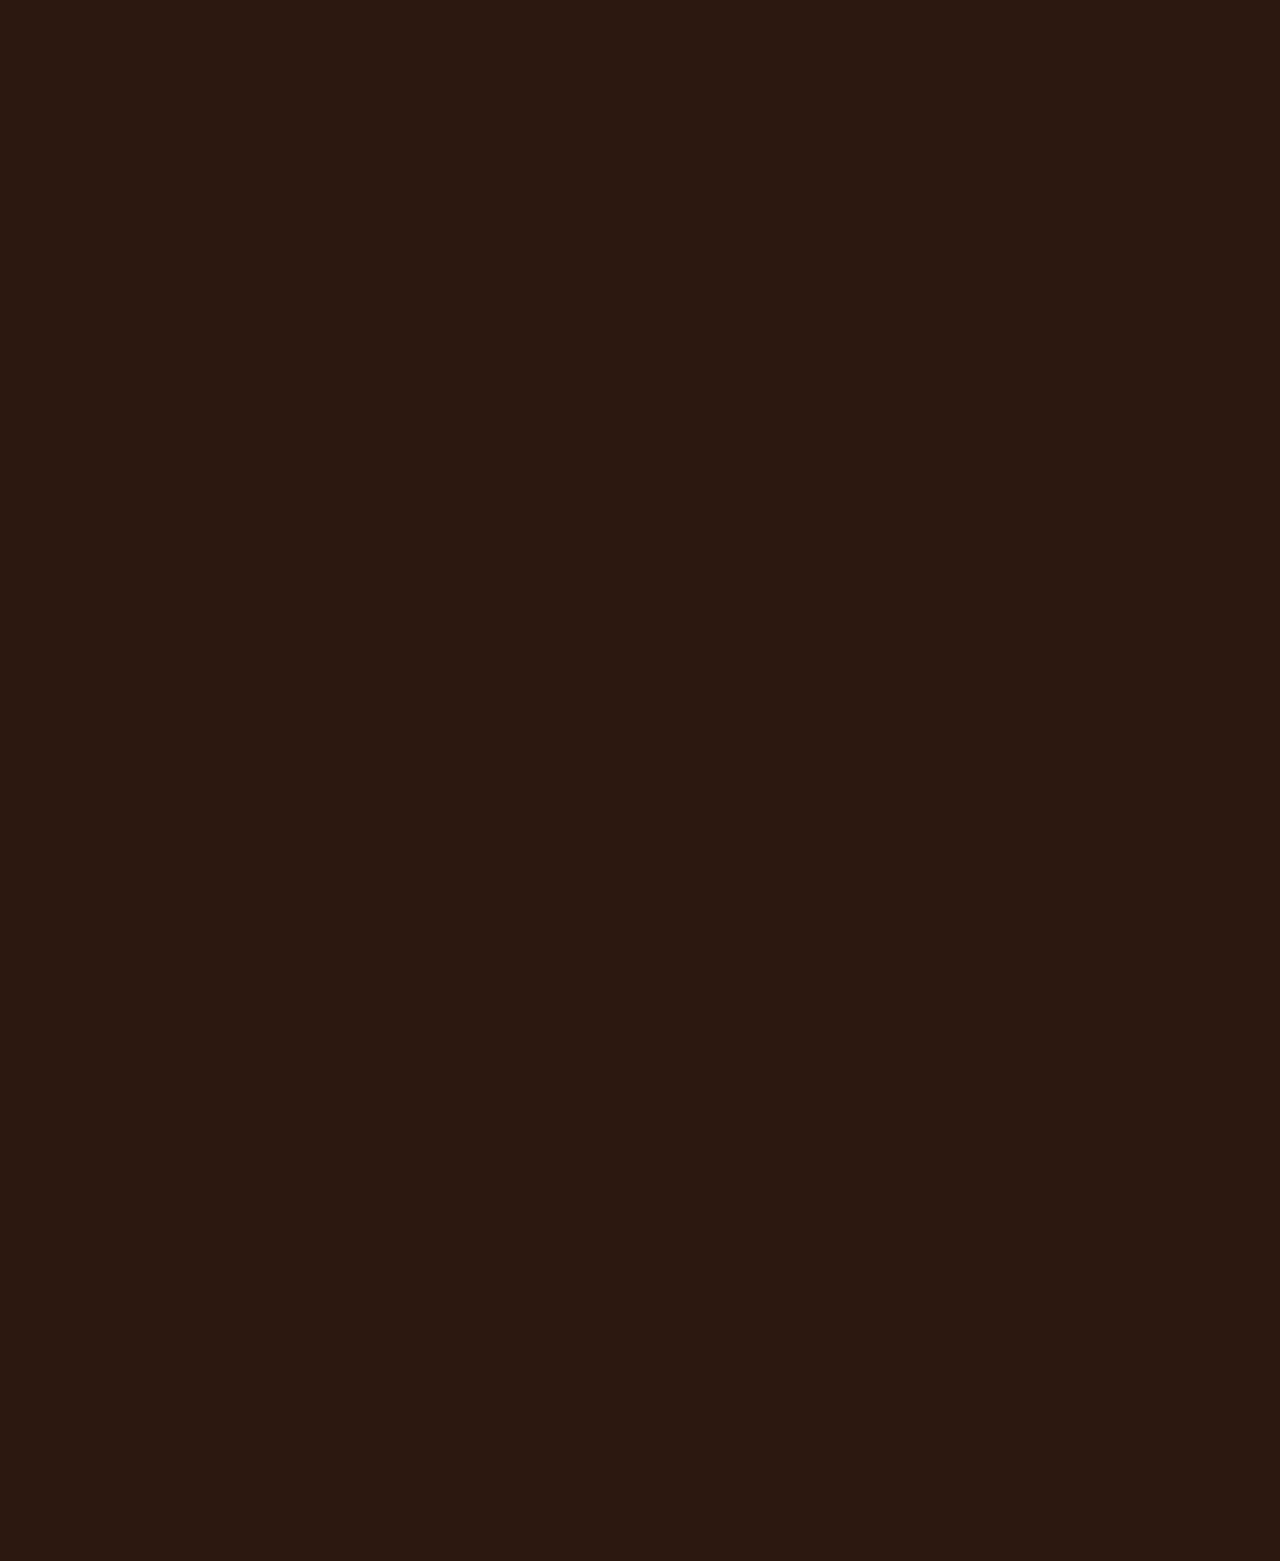
<file: index-ex.html>
<!DOCTYPE html>
<html lang="it">
  <head>
    <meta charset="UTF-8" />
    <meta name="viewport" content="width=device-width, initial-scale=1">
    <title>Nome ristorante - Menù</title>
    <link rel="stylesheet" href="aspetto.css" />
  </head>

<body>

  <!-- Banner per cookie -->
<div id="cookieBanner" style="position: fixed; bottom: 0; width: 100%; background: var(--secondary-color); color: var(--text-light); padding: 10px; text-align: center; z-index: 10000; display:none;">
  Questo sito utilizza cookie tecnici per migliorare la navigazione. Leggi la <a href="/privacy.html" style="color: var(--primary-color); text-decoration: underline;">Privacy Policy</a>.
  <button id="acceptCookies" style="margin-left: 15px; background-color: var(--primary-color); border: none; padding: 5px 15px; cursor: pointer;">Chiudi</button>
</div>



  
    <!-- ============================================
         HEADER CON NAVIGAZIONE STICKY
         ============================================ -->
    <header>
        <nav>
            <div class="logo">NOME RISTORANTE</div>

          <!-- pulsatnte per switch index in inglese -->
          <nav>
                 <ul class="language-switcher">
                 <li><a href="index.html" lang="it" hreflang="it" aria-label="Italiano">IT</a></li>
                 <li><a href="index-en.html" lang="en" hreflang="en" aria-label="English">EN</a></li>
                 </ul>
         </nav>

            <button class="menu-toggle" id="menuToggle" aria-label="Toggle menu">
                <span></span>
                <span></span>
                <span></span>
            </button>
            <ul class="nav-links" id="navLinks">
                <li><a href="#home">Home</a></li>
                <li><a href="#storia">La Nostra Storia</a></li>
                <li><a href="#menu">Menu</a></li>
                <li><a href="#pizze">Pizze</a></li>
                <li><a href="#bevande">Bevande</a></li>
                <li><a href="#contatti">Contatti</a></li>
            </ul>
        </nav>
    </header>

    <!-- ============================================
         HERO SECTION
         ============================================ -->
    <section class="hero" id="home">
        <div class="hero-content">
            <h1>Benvenuti ...</h1>
            <p>un piccolo sottotitolo</p>
            <a href="#menu" class="cta-button">Scopri il Menu</a>
        </div>
    </section>

    <!-- ============================================
         SEZIONE STORIA
         ============================================ -->
    <section id="storia">
        <div class="container">
            <h2 class="section-title">La Nostra Storia</h2>
            <div class="storia-content">
                <div class="storia-image">
                    [Immagine del ristorante]
                </div>
                <div class="storia-text">
                    <p>
                           QUESTO è QUELLO IN INGLESE
                    </p>
                </div>
            </div>
        </div>
    </section>

    <!-- ============================================
         SEZIONE MENU
         ============================================ -->
         
    <section id="menu">
        <div class="container">
            <h2 class="section-title">Il Nostro Menu</h2>
            
            <!-- Antipasti -->
            <div class="menu-category">
                <h3>🍴 Antipasti</h3>
                <div class="menu-grid">
                  
<div class="menu-item">
  <img class="menu-item-image" src="Antipasti/bruschetta.png" alt="Immagine Bruschetta Classica" style="width:100px; height:100px; border-radius:8px; object-fit:cover; border:2px solid #c7a17a;">
      <table style="width:100%; height:100px; border:none; background:transparent;">
         <tr>
           <td style="font-weight:bold; color:#2c1810; font-size:1rem; vertical-align:top;">Bruschetta Classica</td>
         </tr>
         <tr>
           <td style="color:#666; font-size:0.95rem; vertical-align:top;">Pane croccante tostato, con pomodori maturi a cubetti,
        basilico fresco e olio extra vergine d'oliva.
        Un classico antipasto italiano, leggero e ricco di gusto</td>
         </tr>
             <tr>
           <td style="height:100%;"></td>
        </tr>
         <tr>
            <td style="text-align:right; color:#c7a17a; font-weight:bold; font-size:1.1rem; vertical-align:bottom;">5€</td>
         </tr>
    </table>
</div>






   <div class="menu-item">
       <img class="menu-item-image" src="bruschetta.png" alt="Immagine Bruschetta Classica" style="width:100px; height:100px; border-radius:8px; object-fit:cover; border:2px solid #c7a17a;">
       <table style="width:100%; height:100px; border:none; background:transparent;">
         <tr>
           <td style="font-weight:bold; color:#2c1810; font-size:1rem; vertical-align:top;">Bruschetta Classica</td>
         </tr>
         <tr>
           <td style="color:#666; font-size:0.95rem; vertical-align:top;">Pane croccante tostato, con pomodori maturi a cubetti,
                                          </td>
         </tr>
         <tr>
           <td style="height:100%;"></td>
         </tr>
         <tr>
           <td style="text-align:right; color:#c7a17a; font-weight:bold; font-size:1.1rem; vertical-align:bottom;">5€</td>
         </tr>
        </table>
   </div>

    <div class="menu-item">
       <img class="menu-item-image" src="bruschetta.png" alt="Immagine Bruschetta Classica" style="width:100px; height:100px; border-radius:8px; object-fit:cover; border:2px solid #c7a17a;">
       <table style="width:100%; height:100px; border:none; background:transparent;">
         <tr>
           <td style="font-weight:bold; color:#2c1810; font-size:1rem; vertical-align:top;">Bruschetta Classica</td>
         </tr>
         <tr>
           <td style="color:#666; font-size:0.95rem; vertical-align:top;">Pane croccante tostato, con pomodori maturi a cubetti,
             </td>
         </tr>
         <tr>
           <td style="height:100%;"></td>
         </tr>
         <tr>
           <td style="text-align:right; color:#c7a17a; font-weight:bold; font-size:1.1rem; vertical-align:bottom;">5€</td>
         </tr>
       </table>
   </div>
  </div>
</div>

            <!-- Primi Piatti -->
            <div class="menu-category">
                <h3>🍝 Primi Piatti</h3>
                <div class="menu-grid">
                   <div class="menu-item">
  <img class="menu-item-image" src="bruschetta.png" alt="Immagine Bruschetta Classica" style="width:100px; height:100px; border-radius:8px; object-fit:cover; border:2px solid #c7a17a;">
      <table style="width:100%; height:100px; border:none; background:transparent;">
         <tr>
           <td style="font-weight:bold; color:#2c1810; font-size:1rem; vertical-align:top;">Bruschetta Classica</td>
         </tr>
         <tr>
           <td style="color:#666; font-size:0.95rem; vertical-align:top;">Pane croccante tostato, con pomodori maturi a cubetti,
        </td>
         </tr>
             <tr>
           <td style="height:100%;"></td>
        </tr>
         <tr>
            <td style="text-align:right; color:#c7a17a; font-weight:bold; font-size:1.1rem; vertical-align:bottom;">5€</td>
         </tr>
    </table>
</div>

                    <div class="menu-item">
  <img class="menu-item-image" src="bruschetta.png" alt="Immagine Bruschetta Classica" style="width:100px; height:100px; border-radius:8px; object-fit:cover; border:2px solid #c7a17a;">
      <table style="width:100%; height:100px; border:none; background:transparent;">
         <tr>
           <td style="font-weight:bold; color:#2c1810; font-size:1rem; vertical-align:top;">Bruschetta Classica</td>
         </tr>
         <tr>
           <td style="color:#666; font-size:0.95rem; vertical-align:top;">Pane croccante tostato, con pomodori maturi a cubetti,
        </td>
         </tr>
             <tr>
           <td style="height:100%;"></td>
        </tr>
         <tr>
            <td style="text-align:right; color:#c7a17a; font-weight:bold; font-size:1.1rem; vertical-align:bottom;">5€</td>
         </tr>
    </table>
</div>

                    <div class="menu-item">
  <img class="menu-item-image" src="bruschetta.png" alt="Immagine Bruschetta Classica" style="width:100px; height:100px; border-radius:8px; object-fit:cover; border:2px solid #c7a17a;">
      <table style="width:100%; height:100px; border:none; background:transparent;">
         <tr>
           <td style="font-weight:bold; color:#2c1810; font-size:1rem; vertical-align:top;">Bruschetta Classica</td>
         </tr>
         <tr>
           <td style="color:#666; font-size:0.95rem; vertical-align:top;">Pane croccante tostato, con pomodori maturi a cubetti,
       </td>
         </tr>
             <tr>
           <td style="height:100%;"></td>
        </tr>
         <tr>
            <td style="text-align:right; color:#c7a17a; font-weight:bold; font-size:1.1rem; vertical-align:bottom;">5€</td>
         </tr>
    </table>
</div>
                </div>
            </div>

            <!-- Secondi Piatti -->
            <div class="menu-category">
                <h3>🥩 Secondi Piatti</h3>
                <div class="menu-grid">
                    <div class="menu-item">
  <img class="menu-item-image" src="bruschetta.png" alt="Immagine Bruschetta Classica" style="width:100px; height:100px; border-radius:8px; object-fit:cover; border:2px solid #c7a17a;">
      <table style="width:100%; height:100px; border:none; background:transparent;">
         <tr>
           <td style="font-weight:bold; color:#2c1810; font-size:1rem; vertical-align:top;">Bruschetta Classica</td>
         </tr>
         <tr>
           <td style="color:#666; font-size:0.95rem; vertical-align:top;">Pane croccante tostato, con pomodori maturi a cubetti,
        </td>
         </tr>
             <tr>
           <td style="height:100%;"></td>
        </tr>
         <tr>
            <td style="text-align:right; color:#c7a17a; font-weight:bold; font-size:1.1rem; vertical-align:bottom;">5€</td>
         </tr>
    </table>
</div>

                    <div class="menu-item">
  <img class="menu-item-image" src="bruschetta.png" alt="Immagine Bruschetta Classica" style="width:100px; height:100px; border-radius:8px; object-fit:cover; border:2px solid #c7a17a;">
      <table style="width:100%; height:100px; border:none; background:transparent;">
         <tr>
           <td style="font-weight:bold; color:#2c1810; font-size:1rem; vertical-align:top;">Bruschetta Classica</td>
         </tr>
         <tr>
           <td style="color:#666; font-size:0.95rem; vertical-align:top;">Pane croccante tostato, con pomodori maturi a cubetti,
        </td>
         </tr>
             <tr>
           <td style="height:100%;"></td>
        </tr>
         <tr>
            <td style="text-align:right; color:#c7a17a; font-weight:bold; font-size:1.1rem; vertical-align:bottom;">5€</td>
         </tr>
    </table>
</div>

                    <div class="menu-item">
  <img class="menu-item-image" src="bruschetta.png" alt="Immagine Bruschetta Classica" style="width:100px; height:100px; border-radius:8px; object-fit:cover; border:2px solid #c7a17a;">
      <table style="width:100%; height:100px; border:none; background:transparent;">
         <tr>
           <td style="font-weight:bold; color:#2c1810; font-size:1rem; vertical-align:top;">Bruschetta Classica</td>
         </tr>
         <tr>
           <td style="color:#666; font-size:0.95rem; vertical-align:top;">Pane croccante tostato, con pomodori maturi a cubetti,
        </td>
         </tr>
             <tr>
           <td style="height:100%;"></td>
        </tr>
         <tr>
            <td style="text-align:right; color:#c7a17a; font-weight:bold; font-size:1.1rem; vertical-align:bottom;">5€</td>
         </tr>
    </table>
</div>
                </div>
            </div>

            <!-- Contorni -->
            <div class="menu-category">
                <h3>🥗 Contorni</h3>
                <div class="menu-grid">
                    <div class="menu-item">
  <img class="menu-item-image" src="bruschetta.png" alt="Immagine Bruschetta Classica" style="width:100px; height:100px; border-radius:8px; object-fit:cover; border:2px solid #c7a17a;">
      <table style="width:100%; height:100px; border:none; background:transparent;">
         <tr>
           <td style="font-weight:bold; color:#2c1810; font-size:1rem; vertical-align:top;">Bruschetta Classica</td>
         </tr>
         <tr>
           <td style="color:#666; font-size:0.95rem; vertical-align:top;">Pane croccante tostato, con pomodori maturi a cubetti,
        </td>
         </tr>
             <tr>
           <td style="height:100%;"></td>
        </tr>
         <tr>
            <td style="text-align:right; color:#c7a17a; font-weight:bold; font-size:1.1rem; vertical-align:bottom;">5€</td>
         </tr>
    </table>
</div>

                    <div class="menu-item">
  <img class="menu-item-image" src="bruschetta.png" alt="Immagine Bruschetta Classica" style="width:100px; height:100px; border-radius:8px; object-fit:cover; border:2px solid #c7a17a;">
      <table style="width:100%; height:100px; border:none; background:transparent;">
         <tr>
           <td style="font-weight:bold; color:#2c1810; font-size:1rem; vertical-align:top;">Bruschetta Classica</td>
         </tr>
         <tr>
           <td style="color:#666; font-size:0.95rem; vertical-align:top;">Pane croccante tostato, con pomodori maturi a cubetti,
        </td>
         </tr>
             <tr>
           <td style="height:100%;"></td>
        </tr>
         <tr>
            <td style="text-align:right; color:#c7a17a; font-weight:bold; font-size:1.1rem; vertical-align:bottom;">5€</td>
         </tr>
    </table>
</div>

                    <div class="menu-item">
  <img class="menu-item-image" src="bruschetta.png" alt="Immagine Bruschetta Classica" style="width:100px; height:100px; border-radius:8px; object-fit:cover; border:2px solid #c7a17a;">
      <table style="width:100%; height:100px; border:none; background:transparent;">
         <tr>
           <td style="font-weight:bold; color:#2c1810; font-size:1rem; vertical-align:top;">Bruschetta Classica</td>
         </tr>
         <tr>
           <td style="color:#666; font-size:0.95rem; vertical-align:top;">Pane croccante tostato, con pomodori maturi a cubetti,
        </td>
         </tr>
             <tr>
           <td style="height:100%;"></td>
        </tr>
         <tr>
            <td style="text-align:right; color:#c7a17a; font-weight:bold; font-size:1.1rem; vertical-align:bottom;">5€</td>
         </tr>
    </table>
</div>
                </div>
            </div>

            <!-- Dolci -->
            <div class="menu-category">
                <h3>🍰 Dolci</h3>
                <div class="menu-grid">
                    <div class="menu-item">
  <img class="menu-item-image" src="bruschetta.png" alt="Immagine Bruschetta Classica" style="width:100px; height:100px; border-radius:8px; object-fit:cover; border:2px solid #c7a17a;">
      <table style="width:100%; height:100px; border:none; background:transparent;">
         <tr>
           <td style="font-weight:bold; color:#2c1810; font-size:1rem; vertical-align:top;">Bruschetta Classica</td>
         </tr>
         <tr>
           <td style="color:#666; font-size:0.95rem; vertical-align:top;">Pane croccante tostato, con pomodori maturi a cubetti,
        </td>
         </tr>
             <tr>
           <td style="height:100%;"></td>
        </tr>
         <tr>
            <td style="text-align:right; color:#c7a17a; font-weight:bold; font-size:1.1rem; vertical-align:bottom;">5€</td>
         </tr>
    </table>
</div>

                    <div class="menu-item">
  <img class="menu-item-image" src="bruschetta.png" alt="Immagine Bruschetta Classica" style="width:100px; height:100px; border-radius:8px; object-fit:cover; border:2px solid #c7a17a;">
      <table style="width:100%; height:100px; border:none; background:transparent;">
         <tr>
           <td style="font-weight:bold; color:#2c1810; font-size:1rem; vertical-align:top;">Bruschetta Classica</td>
         </tr>
         <tr>
           <td style="color:#666; font-size:0.95rem; vertical-align:top;">Pane croccante tostato, con pomodori maturi a cubetti,
        </td>
         </tr>
             <tr>
           <td style="height:100%;"></td>
        </tr>
         <tr>
            <td style="text-align:right; color:#c7a17a; font-weight:bold; font-size:1.1rem; vertical-align:bottom;">5€</td>
         </tr>
    </table>
</div>

                    <div class="menu-item">
  <img class="menu-item-image" src="bruschetta.png" alt="Immagine Bruschetta Classica" style="width:100px; height:100px; border-radius:8px; object-fit:cover; border:2px solid #c7a17a;">
      <table style="width:100%; height:100px; border:none; background:transparent;">
         <tr>
           <td style="font-weight:bold; color:#2c1810; font-size:1rem; vertical-align:top;">Bruschetta Classica</td>
         </tr>
         <tr>
           <td style="color:#666; font-size:0.95rem; vertical-align:top;">Pane croccante tostato, con pomodori maturi a cubetti,
        </td>
         </tr>
             <tr>
           <td style="height:100%;"></td>
        </tr>
         <tr>
            <td style="text-align:right; color:#c7a17a; font-weight:bold; font-size:1.1rem; vertical-align:bottom;">5€</td>
         </tr>
    </table>
</div>
            </div>
        </div>
    </section>

    <!-- ============================================
         SEZIONE PIZZE
         ============================================ -->
    <section id="pizze" style="background-color: white;">
        <div class="container">
            <h2 class="section-title">Le Nostre Pizze</h2>
            <p style="text-align: center; max-width: 700px; margin: 0 auto var(--spacing-lg);">
               descrizioni pizze, farine, allergeni, ecc.
            </p>

            <div class="menu-category">
                <h3>🍕 Pizze Classiche</h3>
                <div class="menu-grid">
                    <div class="menu-item">
  <img class="menu-item-image" src="Pizze/margherita.png" alt="Immagine pizza margherita" style="width:100px; height:100px; border-radius:8px; object-fit:cover; border:2px solid #c7a17a;">
      <table style="width:100%; height:100px; border:none; background:transparent;">
         <tr>
           <td style="font-weight:bold; color:#2c1810; font-size:1rem; vertical-align:top;">Margherita Classica</td>
         </tr>
         <tr>
           <td style="color:#666; font-size:0.95rem; vertical-align:top;">Impasto soffice, salsa di pomodoro,
                                                    mozzarella e basilico  </td>
         </tr>
             <tr>
           <td style="height:100%;"></td>
        </tr>
         <tr>
            <td style="text-align:right; color:#c7a17a; font-weight:bold; font-size:1.1rem; vertical-align:bottom;">5€</td>
         </tr>
    </table>
</div>
                        <div class="menu-item-price">...</div>
                    </div>

                    <div class="menu-item">
                        <div class="menu-item-info">
                            <div class="menu-item-name">...</div>
                            <div class="menu-item-description">
                                ...
                            </div>
                        </div>
                        <div class="menu-item-price">...</div>
                    </div>

                    <div class="menu-item">
                        <div class="menu-item-info">
                            <div class="menu-item-name">...</div>
                            <div class="menu-item-description">
                                ...
                            </div>
                        </div>
                        <div class="menu-item-price">...</div>
                    </div>

                    <div class="menu-item">
                        <div class="menu-item-info">
                            <div class="menu-item-name">...</div>
                            <div class="menu-item-description">
                                ...
                            </div>
                        </div>
                        <div class="menu-item-price">...</div>
                    </div>

                    <div class="menu-item">
                        <div class="menu-item-info">
                            <div class="menu-item-name">...</div>
                            <div class="menu-item-description">
                               ...
                            </div>
                        </div>
                        <div class="menu-item-price">...</div>
                    </div>

                    <div class="menu-item">
                        <div class="menu-item-info">
                            <div class="menu-item-name">...</div>
                            <div class="menu-item-description">
                               ...
                            </div>
                        </div>
                        <div class="menu-item-price">...</div>
                    </div>
                </div>
            </div>

            <div class="menu-category">
                <h3>🍕 Pizze Speciali</h3>
                <div class="menu-grid">
                    <div class="menu-item">
                        <div class="menu-item-info">
                            <div class="menu-item-name">...</div>
                            <div class="menu-item-description">
                                ...
                            </div>
                        </div>
                        <div class="menu-item-price">...</div>
                    </div>

                    <div class="menu-item">
                        <div class="menu-item-info">
                            <div class="menu-item-name">...</div>
                            <div class="menu-item-description">
                                ...
                            </div>
                        </div>
                        <div class="menu-item-price">...</div>
                    </div>

                    <div class="menu-item">
                        <div class="menu-item-info">
                            <div class="menu-item-name">...</div>
                            <div class="menu-item-description">
                                ...
                            </div>
                        </div>
                        <div class="menu-item-price">...</div>
                    </div>

                    <div class="menu-item">
                        <div class="menu-item-info">
                            <div class="menu-item-name">...</div>
                            <div class="menu-item-description">
                                ...
                            </div>
                        </div>
                        <div class="menu-item-price">...</div>
                    </div>

                    <div class="menu-item">
                        <div class="menu-item-info">
                            <div class="menu-item-name">...</div>
                            <div class="menu-item-description">
                                ...
                            </div>
                        </div>
                        <div class="menu-item-price">...</div>
                    </div>

                    <div class="menu-item">
                        <div class="menu-item-info">
                            <div class="menu-item-name">...</div>
                            <div class="menu-item-description">
                               ...
                            </div>
                        </div>
                        <div class="menu-item-price">...</div>
                    </div>
                </div>
            </div>
        </div>
    </section>

    <!-- ============================================
         SEZIONE BEVANDE
         ============================================ -->
    <section id="bevande">
        <div class="container">
            <h2 class="section-title">Bevande</h2>

            <div class="menu-category">
                <h3>🍷 Vini</h3>
                <div class="menu-grid">
                    <div class="menu-item">
                        <div class="menu-item-info">
                            <div class="menu-item-name">...</div>
                            <div class="menu-item-description">
                                ...
                            </div>
                        </div>
                        <div class="menu-item-price">...</div>
                    </div>

                    <div class="menu-item">
                        <div class="menu-item-info">
                            <div class="menu-item-name">...</div>
                            <div class="menu-item-description">
                               ...
                            </div>
                        </div>
                        <div class="menu-item-price">...</div>
                    </div>

                    <div class="menu-item">
                        <div class="menu-item-info">
                            <div class="menu-item-name">...</div>
                            <div class="menu-item-description">
                               ...
                            </div>
                        </div>
                        <div class="menu-item-price">...</div>
                    </div>

                    <div class="menu-item">
                        <div class="menu-item-info">
                            <div class="menu-item-name">...</div>
                            <div class="menu-item-description">
                                ...
                            </div>
                        </div>
                        <div class="menu-item-price">...</div>
                    </div>

                    <div class="menu-item">
                        <div class="menu-item-info">
                            <div class="menu-item-name">...</div>
                            <div class="menu-item-description">
                                ...
                            </div>
                        </div>
                        <div class="menu-item-price">...</div>
                    </div>

                    <div class="menu-item">
                        <div class="menu-item-info">
                            <div class="menu-item-name">...</div>
                            <div class="menu-item-description">
                               ...
                            </div>
                        </div>
                        <div class="menu-item-price">...</div>
                    </div>
                </div>
            </div>

            <div class="menu-category">
                <h3>🍺 Birre</h3>
                <div class="menu-grid">
                    <div class="menu-item">
                        <div class="menu-item-info">
                            <div class="menu-item-name">...</div>
                            <div class="menu-item-description">
                                ...
                            </div>
                        </div>
                        <div class="menu-item-price">...</div>
                    </div>

                    <div class="menu-item">
                        <div class="menu-item-info">
                            <div class="menu-item-name">...</div>
                            <div class="menu-item-description">
                               ...
                            </div>
                        </div>
                        <div class="menu-item-price">...</div>
                    </div>

                    <div class="menu-item">
                        <div class="menu-item-info">
                            <div class="menu-item-name">...</div>
                            <div class="menu-item-description">
                                ...
                            </div>
                        </div>
                        <div class="menu-item-price">...</div>
                    </div>

                    <div class="menu-item">
                        <div class="menu-item-info">
                            <div class="menu-item-name">...</div>
                            <div class="menu-item-description">
                                ...
                            </div>
                        </div>
                        <div class="menu-item-price">...</div>
                    </div>

                    <div class="menu-item">
                        <div class="menu-item-info">
                            <div class="menu-item-name">...</div>
                            <div class="menu-item-description">
                                ...
                            </div>
                        </div>
                        <div class="menu-item-price">...</div>
                    </div>
                </div>
            </div>

            <div class="menu-category">
                <h3>🥤 Bibite e Bevande Analcoliche</h3>
                <div class="menu-grid">
                    <div class="menu-item">
                        <div class="menu-item-info">
                            <div class="menu-item-name">...</div>
                            <div class="menu-item-description">
                                ...
                            </div>
                        </div>
                        <div class="menu-item-price">...</div>
                    </div>

                    <div class="menu-item">
                        <div class="menu-item-info">
                            <div class="menu-item-name">...</div>
                            <div class="menu-item-description">
                                L...
                            </div>
                        </div>
                        <div class="menu-item-price">...</div>
                    </div>

                    <div class="menu-item">
                        <div class="menu-item-info">
                            <div class="menu-item-name">...</div>
                            <div class="menu-item-description">
                                ...
                            </div>
                        </div>
                        <div class="menu-item-price">...</div>
                    </div>

                    <div class="menu-item">
                        <div class="menu-item-info">
                            <div class="menu-item-name">...</div>
                            <div class="menu-item-description">
                                ...
                            </div>
                        </div>
                        <div class="menu-item-price">...</div>
                    </div>

                    <div class="menu-item">
                        <div class="menu-item-info">
                            <div class="menu-item-name">...</div>
                            <div class="menu-item-description">
                                ...
                            </div>
                        </div>
                        <div class="menu-item-price">...</div>
                    </div>

                    <div class="menu-item">
                        <div class="menu-item-info">
                            <div class="menu-item-name">...</div>
                            <div class="menu-item-description">
                                ...
                            </div>
                        </div>
                        <div class="menu-item-price">...</div>
                    </div>
                </div>
            </div>

            <div class="menu-category">
                <h3>☕ Caffetteria</h3>
                <div class="menu-grid">
                    <div class="menu-item">
                        <div class="menu-item-info">
                            <div class="menu-item-name">...</div>
                            <div class="menu-item-description">
                                ...
                            </div>
                        </div>
                        <div class="menu-item-price">...</div>
                    </div>

                    <div class="menu-item">
                        <div class="menu-item-info">
                            <div class="menu-item-name">...</div>
                            <div class="menu-item-description">
                                ...
                            </div>
                        </div>
                        <div class="menu-item-price">...</div>
                    </div>

                    <div class="menu-item">
                        <div class="menu-item-info">
                            <div class="menu-item-name">...</div>
                            <div class="menu-item-description">
                                ...
                            </div>
                        </div>
                        <div class="menu-item-price">...</div>
                    </div>

                    <div class="menu-item">
                        <div class="menu-item-info">
                            <div class="menu-item-name">...</div>
                            <div class="menu-item-description">
                                ...
                            </div>
                        </div>
                        <div class="menu-item-price">...</div>
                    </div>

                    <div class="menu-item">
                        <div class="menu-item-info">
                            <div class="menu-item-name">...</div>
                            <div class="menu-item-description">
                                ...
                            </div>
                        </div>
                        <div class="menu-item-price">...</div>
                    </div>

                    <div class="menu-item">
                        <div class="menu-item-info">
                            <div class="menu-item-name">Amaro / Limoncello</div>
                            <div class="menu-item-description">
                               ...
                            </div>
                        </div>
                        <div class="menu-item-price">...</div>
                    </div>
                </div>
            </div>
        </div>
    </section>

    <!-- ============================================
         FOOTER CON CONTATTI
         ============================================ -->
    <footer id="contatti">
        <div class="footer-content">
            <div class="footer-section">
                <h3>Contatti</h3>
                <p>📍 Via blabla, 123</p>
                <p>.... - Milano, Italia</p>
                <p>📞 Tel: +39 ...</p>
                <p>✉️ info@maildellocale.it</p>
            </div>

            <div class="footer-section">
                <h3>Orari di Apertura</h3>
                <p>Martedì - Domenica</p>
                <p>Pranzo: 12:00 - 15:00</p>
                <p>Cena: 19:00 - 23:00</p>
                <p><em>Lunedì chiuso</em></p>
            </div>

            <div class="footer-section">
                <h3>Seguici</h3>
                <div class="social-links">
                    <a href="#" aria-label="Facebook">f</a>
                    <a href="#" aria-label="Instagram">i</a>
                    <a href="#" aria-label="Twitter">t</a>
                    <a href="privacy.html" aria-label="Privacy">p</a>
                </div>
                <p style="margin-top: 2rem;">
                    © 2025 NOME RISTORANTE<br>
                    Tutti i diritti riservati
                </p>
            </div>
        </div>
</footer>
<script>        const menuToggle = document.getElementById('menuToggle');
        const navLinks = document.getElementById('navLinks');

        menuToggle.addEventListener('click', function() {
            navLinks.classList.toggle('active');
        });

        // Chiudi menu quando clicco su un link (per mobile)
        const links = document.querySelectorAll('.nav-links a');
        links.forEach(link => {
            link.addEventListener('click', function() {
                if (window.innerWidth <= 767) {
                    navLinks.classList.remove('active');
                }
            });
        });

        // Smooth scroll già gestito da CSS (scroll-behavior: smooth)

        // Animazione fade-in per gli elementi quando entrano nel viewport
        const observerOptions = {
            threshold: 0.1,
            rootMargin: '0px 0px -50px 0px'
        };

        const observer = new IntersectionObserver(function(entries) {
            entries.forEach(entry => {
                if (entry.isIntersecting) {
                    entry.target.classList.add('fade-in');
                }
            });
        }, observerOptions);

        // Osserva tutti i menu items per animarli
        document.querySelectorAll('.menu-item').forEach(item => {
            observer.observe(item);
        });

  /*banner per cookie tecnici*/
document.addEventListener('DOMContentLoaded', function() {
  if (!localStorage.getItem('cookieAccepted')) {
    document.getElementById('cookieBanner').style.display = 'block';
  }
  document.getElementById('acceptCookies').addEventListener('click', function() {
    localStorage.setItem('cookieAccepted', 'true');
    document.getElementById('cookieBanner').style.display = 'none';
  });
});

</script>
</body>
</html>
</file>
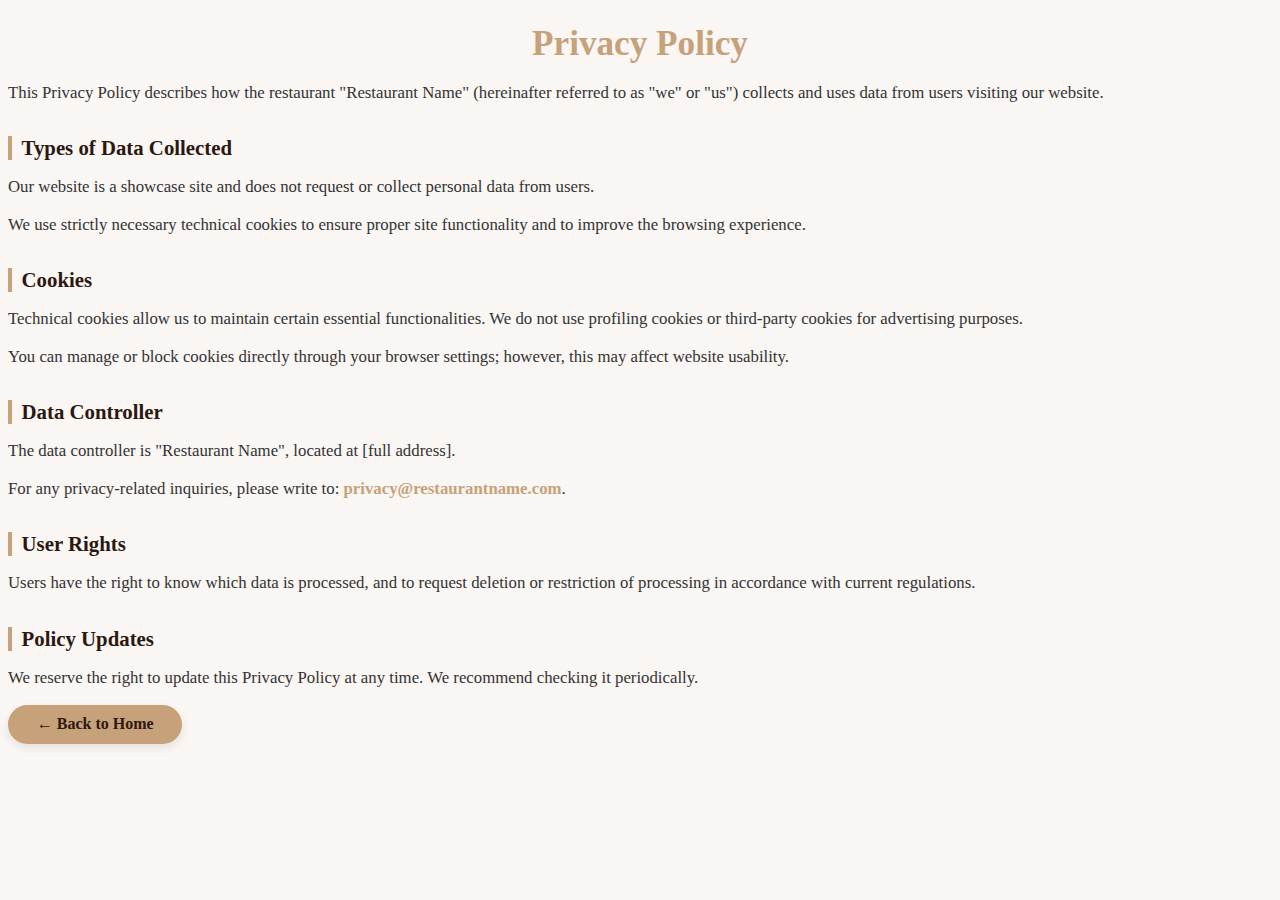
<file: policy-en.html>
<!DOCTYPE html>
<html lang="en">
<head>
  <meta charset="UTF-8" />
  <meta name="viewport" content="width=device-width, initial-scale=1.0"/>
  <title>Privacy Policy - Restaurant Name</title>
  <style>
    .back-btn {
      display: inline-block;
      background-color: #c7a17a;
      color: #2c1810;
      border: none;
      border-radius: 30px;
      padding: 0.65rem 1.8rem;
      font-size: 1rem;
      font-family: 'Georgia', serif;
      font-weight: bold;
      cursor: pointer;
      margin-bottom: 2rem;
      box-shadow: 0 4px 10px rgba(44,24,16,0.09);
      transition: all 0.25s ease;
    }
    .back-btn:hover {
      background-color: #e8d5c4;
      color: #c7a17a;
      box-shadow: 0 8px 18px rgba(44,24,16,0.18);
      transform: translateY(-2px);
    }

    body {
      background-color: #f9f6f3;
      color: #333;
    }

    .privacy-container {
      max-width: 640px;
      margin: 0 auto;
      background: #fff;
      border-radius: 18px;
      padding: 2.2rem 2rem 1.2rem 2rem;
      box-shadow: 0 8px 32px rgba(44,24,16,0.06);
      border: 1px solid #e8d5c4;
    }

    h1 {
      font-family: 'Georgia', serif;
      color: #c7a17a;
      font-size: 2.2rem;
      margin-bottom: 1.2rem;
      text-align: center;
    }

    h2 {
      font-family: 'Georgia', serif;
      color: #2c1810;
      font-size: 1.3rem;
      margin-top: 2.1rem;
      margin-bottom: 0.7rem;
      border-left: 4px solid #c7a17a;
      padding-left: 0.6rem;
    }

    p {
      margin-bottom: 1.1rem;
      font-size: 1.05rem;
    }

    a {
      color: #c7a17a;
      text-decoration: none;
      font-weight: bold;
    }
    a:hover {
      color: #e8d5c4;
      text-decoration: underline;
    }

    @media (max-width: 650px) {
      .privacy-container {
        padding: 1.3rem 0.7rem 0.8rem 0.7rem;
      }
      h1 { font-size: 1.35rem; }
      h2 { font-size: 1rem; }
    }
  </style>
</head>
<body>
  <h1>Privacy Policy</h1>
  <p>This Privacy Policy describes how the restaurant "Restaurant Name" (hereinafter referred to as "we" or "us") collects and uses data from users visiting our website.</p>
  
  <h2>Types of Data Collected</h2>
  <p>Our website is a showcase site and does not request or collect personal data from users.</p>
  <p>We use strictly necessary technical cookies to ensure proper site functionality and to improve the browsing experience.</p>
  
  <h2>Cookies</h2>
  <p>Technical cookies allow us to maintain certain essential functionalities. We do not use profiling cookies or third-party cookies for advertising purposes.</p>
  <p>You can manage or block cookies directly through your browser settings; however, this may affect website usability.</p>
  
  <h2>Data Controller</h2>
  <p>The data controller is "Restaurant Name", located at [full address].</p>
  <p>For any privacy-related inquiries, please write to: <a href="mailto:privacy@restaurantname.com">privacy@restaurantname.com</a>.</p>

  <h2>User Rights</h2>
  <p>Users have the right to know which data is processed, and to request deletion or restriction of processing in accordance with current regulations.</p>
  
  <h2>Policy Updates</h2>
  <p>We reserve the right to update this Privacy Policy at any time. We recommend checking it periodically.</p>

  <button class="back-btn" onclick="window.location.href='index-en.html'">
    ← Back to Home
  </button>
</body>
</html>
</file>
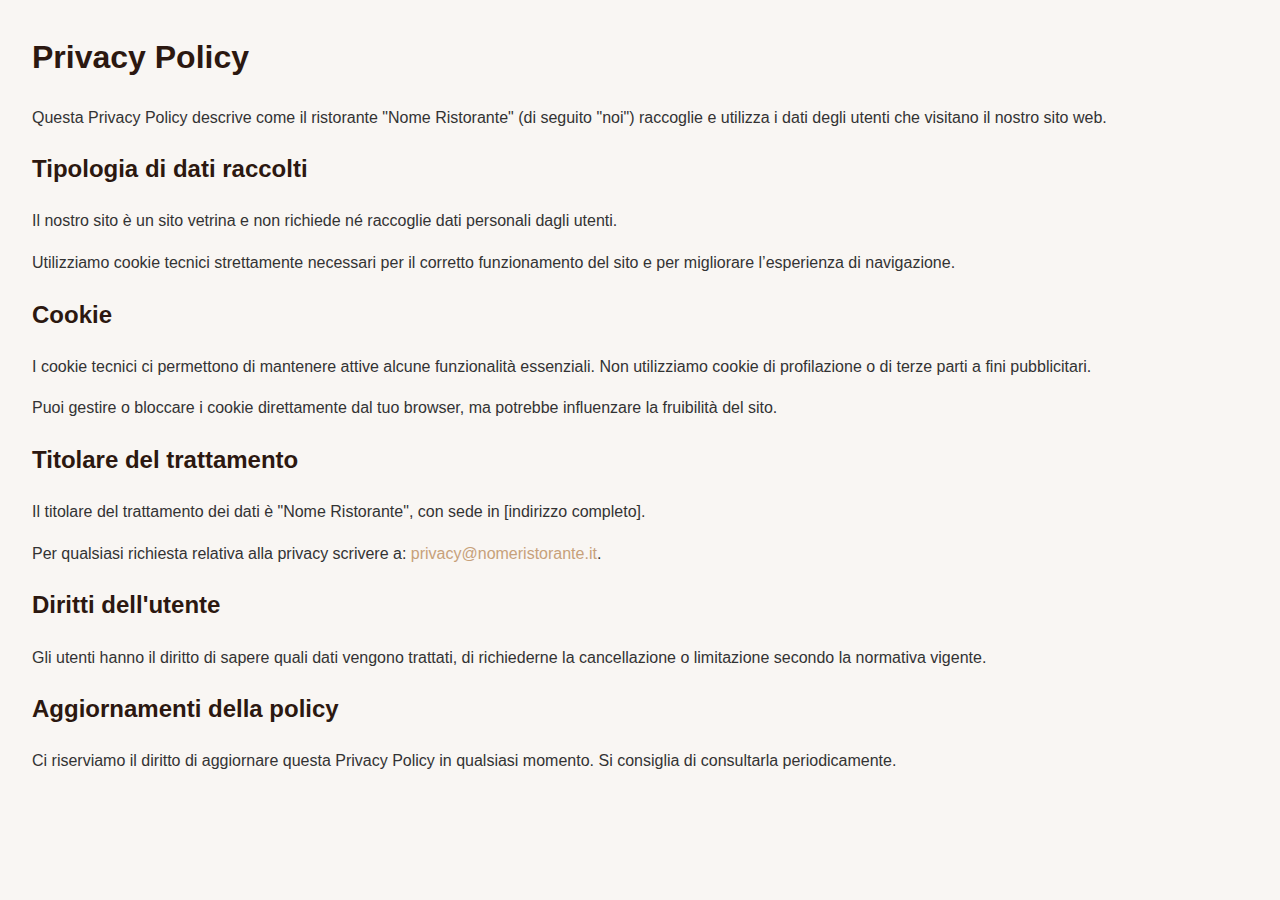
<file: privacy.html>
<!DOCTYPE html>
<html lang="it">
<head>
  <meta charset="UTF-8" />
  <meta name="viewport" content="width=device-width, initial-scale=1.0"/>
  <title>Privacy Policy - Nome Ristorante</title>
  <style>
    body {
      font-family: Arial, sans-serif; 
      margin: 2rem; 
      background-color: #f9f6f3; 
      color: #333;
      line-height: 1.6;
    }
    h1, h2 {
      color: #2c1810;
    }
    a {
      color: #c7a17a;
      text-decoration: none;
    }
    a:hover {
      text-decoration: underline;
    }
  </style>
</head>
<body>
  <h1>Privacy Policy</h1>
  <p>Questa Privacy Policy descrive come il ristorante "Nome Ristorante" (di seguito "noi") raccoglie e utilizza i dati degli utenti che visitano il nostro sito web.</p>
  
  <h2>Tipologia di dati raccolti</h2>
  <p>Il nostro sito è un sito vetrina e non richiede né raccoglie dati personali dagli utenti.</p>
  <p>Utilizziamo cookie tecnici strettamente necessari per il corretto funzionamento del sito e per migliorare l’esperienza di navigazione.</p>
  
  <h2>Cookie</h2>
  <p>I cookie tecnici ci permettono di mantenere attive alcune funzionalità essenziali. Non utilizziamo cookie di profilazione o di terze parti a fini pubblicitari.</p>
  <p>Puoi gestire o bloccare i cookie direttamente dal tuo browser, ma potrebbe influenzare la fruibilità del sito.</p>
  
  <h2>Titolare del trattamento</h2>
  <p>Il titolare del trattamento dei dati è "Nome Ristorante", con sede in [indirizzo completo].</p>
  <p>Per qualsiasi richiesta relativa alla privacy scrivere a: <a href="mailto:privacy@nomeristorante.it">privacy@nomeristorante.it</a>.</p>

  <h2>Diritti dell'utente</h2>
  <p>Gli utenti hanno il diritto di sapere quali dati vengono trattati, di richiederne la cancellazione o limitazione secondo la normativa vigente.</p>
  
  <h2>Aggiornamenti della policy</h2>
  <p>Ci riserviamo il diritto di aggiornare questa Privacy Policy in qualsiasi momento. Si consiglia di consultarla periodicamente.</p>
</body>
</html>
</file>
<file: aspetto.css>
/*
* {
    outline: 1px solid red !important;
} 
*/

/* ============================================
            CSS per bottoni inglese e italiano
           ============================================ */
<style>
.language-switcher {
  list-style: none;
  display: flex;
  gap: 0.6rem;
  margin: 0;
  padding: 0;
}

.language-switcher li a {
  display: flex;
  align-items: center;
  gap: 0.35rem;
  font-family: "Georgia", serif;
  text-decoration: none;
  background-color: #c7a17a;
  color: #2c1810;
  padding: 0.4rem 0.9rem;
  border-radius: 20px;
  box-shadow: 0 3px 8px rgba(44,24,16,0.1);
  transition: all 0.25s ease;
  font-weight: bold;
  font-size: 0.95rem;
}

.language-switcher li a:hover {
  background-color: #e8d5c4;
  color: #c7a17a;
  transform: translateY(-2px);
}

.fi {
  width: 1.1rem;
  height: 1.1rem;
}
</style>


/* ============================================
           RESET E VARIABILI CSS
           ============================================ */
        * {
            margin: 0;
            padding: 0;
            box-sizing: border-box;
        }

        :root {
            /* Palette colori professionale per ristorante */
            --primary-color: #c7a17a;
            --secondary-color: #2c1810;
            --accent-color: #e8d5c4;
            --text-dark: #333333;
            --text-light: #ffffff;
            --bg-light: #f9f6f3;
            --shadow: 0 4px 6px rgba(0, 0, 0, 0.1);
            --shadow-hover: 0 8px 15px rgba(0, 0, 0, 0.2);
            
            /* Typography */
            --font-heading: 'Georgia', serif;
            --font-body: 'Arial', sans-serif;
            
            /* Spacing */
            --spacing-xs: 0.5rem;
            --spacing-sm: 1rem;
            --spacing-md: 2rem;
            --spacing-lg: 4rem;
            --spacing-xl: 6rem;
            
            /* Transition */
            --transition: all 0.3s ease;
        }

        /* ============================================
           TIPOGRAFIA BASE
           ============================================ */
     /* body {
    font-family: var(--font-body);
    line-height: 1.6;
    color: var(--text-dark);
    background-color: var(--bg-light); 
    min-height: 100vh;
    width: 100vw;
    overflow-x: hidden;
} */
html, body {
    margin: 0;
    padding: 0;
    height: 100%;
    width: 100%;
    background-color: var(--secondary-color); /* marrone scuro */
    overflow-x: hidden; /* evita scroll orizzontale */
}


.container, .hero, main, section {
    background-color: var(--bg-light); /* Sfondo chiaro solo dentro questi elementi */
}


        h1, h2, h3, h4, h5, h6 {
            font-family: var(--font-heading);
            line-height: 1.2;
            margin-bottom: var(--spacing-sm);
        }

        h1 {
            font-size: clamp(2rem, 5vw, 3.5rem);
        }

        h2 {
            font-size: clamp(1.75rem, 4vw, 2.5rem);
            color: var(--secondary-color);
        }

        h3 {
            font-size: clamp(1.25rem, 3vw, 1.75rem);
        }

        p {
            margin-bottom: var(--spacing-sm);
        }

        /* ============================================
           HEADER E NAVIGAZIONE
           Implementazione mobile-first con hamburger menu
           ============================================ */
        header {
            background-color: var(--secondary-color);
            box-shadow: var(--shadow);
            position: sticky;
            top: 0;
            z-index: 1000;
            padding: var(--spacing-sm) 0;
        }

        nav {
            max-width: 1200px;
            margin: 0 auto;
            padding: 0 var(--spacing-sm);
            display: flex;
            justify-content: space-between;
            align-items: center;
        }

        .logo {
            font-size: 1.5rem;
            font-weight: bold;
            color: var(--primary-color);
            font-family: var(--font-heading);
        }

        /* Menu hamburger per mobile */
        .menu-toggle {
            display: none;
            background: none;
            border: none;
            cursor: pointer;
            padding: var(--spacing-xs);
        }

        .menu-toggle span {
            display: block;
            width: 25px;
            height: 3px;
            background-color: var(--text-light);
            margin: 5px 0;
            transition: var(--transition);
        }

        /* Navigazione principale */
        .nav-links {
            display: flex;
            list-style: none;
            gap: var(--spacing-md);
        }

        .nav-links a {
            color: var(--text-light);
            text-decoration: none;
            font-weight: 500;
            padding: var(--spacing-xs) var(--spacing-sm);
            border-radius: 5px;
            transition: var(--transition);
        }

        .nav-links a:hover {
            background-color: var(--primary-color);
            color: var(--secondary-color);
        }

        /* ============================================
           HERO SECTION
           Prima impressione impattante con CTA
           ============================================ 
        .hero {
            background: linear-gradient(rgba(44, 24, 16, 0.7), rgba(44, 24, 16, 0.7)),
                        url('data:image/svg+xml,<svg xmlns="http://www.w3.org/2000/svg" viewBox="0 0 1200 600"><rect fill="%23c7a17a" width="1200" height="600"/></svg>');
            background-size: cover;
            background-position: center;
            background-attachment: fixed;
            min-height: 70vh;
            display: flex;
            align-items: center;
            justify-content: center;
            text-align: center;
            color: var(--text-light);
            padding: var(--spacing-lg) var(--spacing-sm);
        } */
.hero {
    background-color: #fff; /* sfondo bianco */
    min-height: 70vh;
    display: flex;
    align-items: center;
    justify-content: center;
    text-align: center;
    color: var(--secondary-color); /* testo marrone scuro */
    padding: var(--spacing-lg) var(--spacing-sm);
}




        .hero-content h1 {
            color: var(--text-light);
            margin-bottom: var(--spacing-md);
            text-shadow: 2px 2px 4px rgba(0, 0, 0, 0.5);
        }

        .hero-content p {
            font-size: clamp(1rem, 2vw, 1.25rem);
            margin-bottom: var(--spacing-md);
            max-width: 600px;
            margin-left: auto;
            margin-right: auto;
        }

        .cta-button {
            display: inline-block;
            background-color: var(--primary-color);
            color: var(--secondary-color);
            padding: var(--spacing-sm) var(--spacing-md);
            text-decoration: none;
            border-radius: 50px;
            font-weight: bold;
            transition: var(--transition);
            box-shadow: var(--shadow);
        }

        .cta-button:hover {
            background-color: var(--accent-color);
            transform: translateY(-3px);
            box-shadow: var(--shadow-hover);
        }

        /* ============================================
           CONTAINER GENERICO
           Layout consistente per tutte le sezioni
           ============================================ */
        .container {
            max-width: 1200px;
            margin: 0 auto;
            padding: var(--spacing-lg) var(--spacing-sm);
        }

        section {
            margin-bottom: var(--spacing-lg);
        }

        .section-title {
            text-align: center;
            margin-bottom: var(--spacing-lg);
            position: relative;
        }

        .section-title::after {
            content: '';
            display: block;
            width: 80px;
            height: 3px;
            background-color: var(--primary-color);
            margin: var(--spacing-sm) auto 0;
        }

        /* ============================================
           SEZIONE STORIA
           Layout storytelling con immagine e testo
           ============================================ */
        .storia-content {
            display: grid;
            grid-template-columns: 1fr;
            gap: var(--spacing-md);
            align-items: center;
        }

        .storia-image {
            width: 100%;
            height: 400px;
            background-color: var(--accent-color);
            border-radius: 10px;
            box-shadow: var(--shadow);
            display: flex;
            align-items: center;
            justify-content: center;
            font-style: italic;
            color: var(--secondary-color);
        }

        .storia-text {
            padding: var(--spacing-sm);
        }

        .storia-text p {
            font-size: 1.1rem;
            line-height: 1.8;
            margin-bottom: var(--spacing-md);
        }

        /* ============================================
           MENU ITEMS
           Grid responsive per piatti, pizze e bevande
           ============================================ */
        .menu-grid {
            display: grid;
            grid-template-columns: 1fr;
            gap: var(--spacing-md);
        }

        .menu-category {
            margin-bottom: var(--spacing-lg);
        }

        .menu-category h3 {
            color: var(--primary-color);
            margin-bottom: var(--spacing-md);
            padding-bottom: var(--spacing-xs);
            border-bottom: 2px solid var(--accent-color);
        }
         /* Card menu in grid: immagine | info | prezzo */
        .menu-item {
             background-color: #fff;
             padding: var(--spacing-md);
             border-radius: 10px;
             box-shadow: var(--shadow);
             transition: var(--transition);

            display: grid;
            grid-template-columns: 120px 1fr auto; /* sinistra | centro | destra */
            grid-auto-rows: auto;
            gap: var(--spacing-sm);
            align-items: start;
        }
         /* Immagine sinistra */
        .menu-item-image {
             width: 120px;
             height: 120px;
             border-radius: 8px;
             object-fit: cover;
             border: 2px solid var(--accent-color);
        }


        .menu-item:hover {
            transform: translateY(-5px);
            box-shadow: var(--shadow-hover);
        }

        /* Blocco info centrale */
        .menu-item-info {
               display: grid;
               grid-template-rows: auto auto auto; /* nome, descrizione, allergeni */
               gap: var(--spacing-xs);
        }
       /*posizione titolo piatto*/
        .menu-item-name {
            font-weight: bold;
            color: var(--secondary-color);
            margin: 0;
            font-size: 1.1rem;
             line-height: 1.3;
        }

        /* Descrizione */
        .menu-item-description {
            color: #666;
            font-size: 0.95rem;
            margin-bottom: 0;
            line-height: 1.5;
       
        }
      /* Prezzo a destra, non va a capo */
        .menu-item-price {
            color: var(--primary-color);
            font-weight: bold;
            font-size: 1.2rem;
            white-space: nowrap;
            align-self: start; /* top-align */
        }

        /* ============================================
           FOOTER
           Informazioni di contatto e social
           ============================================ */
        footer {
            background-color: var(--secondary-color);
            color: var(--text-light);
            padding: var(--spacing-lg) var(--spacing-sm);
            text-align: center;
        }

        .footer-content {
            max-width: 1200px;
            margin: 0 auto;
            display: grid;
            grid-template-columns: 1fr;
            gap: var(--spacing-md);
        }

        .footer-section h3 {
            color: var(--primary-color);
            margin-bottom: var(--spacing-sm);
        }

        .footer-section p,
        .footer-section a {
            color: var(--text-light);
            text-decoration: none;
            display: block;
            margin-bottom: var(--spacing-xs);
        }

        .footer-section a:hover {
            color: var(--primary-color);
        }

        .social-links {
            display: flex;
            gap: var(--spacing-sm);
            justify-content: center;
            margin-top: var(--spacing-sm);
        }

        .social-links a {
            background-color: var(--primary-color);
            color: var(--secondary-color);
            width: 40px;
            height: 40px;
            border-radius: 50%;
            display: flex;
            align-items: center;
            justify-content: center;
            font-weight: bold;
            transition: var(--transition);
        }

        .social-links a:hover {
            background-color: var(--accent-color);
            transform: scale(1.1);
        }

        /* ============================================
           RESPONSIVE DESIGN - TABLET
           Breakpoint: 768px
           ============================================ */
        @media (min-width: 768px) {
            .storia-content {
                grid-template-columns: 1fr 1fr;
            }

            .menu-grid {
                grid-template-columns: repeat(2, 1fr);
            }

            .footer-content {
                grid-template-columns: repeat(3, 1fr);
                text-align: left;
            }

            .social-links {
                justify-content: flex-start;
            }
        }

.menu-item:hover,
.menu-item:focus-within {
  transform: translateY(-3px);
  box-shadow: var(--shadow-hover);
  background-color: rgba(255, 255, 255, 0.98);
}

        /* ============================================
           RESPONSIVE DESIGN - MOBILE
           Breakpoint: max 767px
           ============================================ */
@media (max-width: 767px) {
@media (max-width: 767px) {
 .menu-toggle {
                display: block;
            }   

            .nav-links {
                position: absolute;
                top: 100%;
                left: 0;
                right: 0;
                background-color: var(--secondary-color);
                flex-direction: column;
                gap: 0;
                max-height: 0;
                overflow: hidden;
                transition: var(--transition);
            }

            .nav-links.active {
                max-height: 400px;
                padding: var(--spacing-sm) 0;
            }

    .nav-links li {
        width: 100%;
    }

    .nav-links a {
        display: block;
        padding: var(--spacing-sm) var(--spacing-md);
        border-bottom: 1px solid rgba(255, 255, 255, 0.1);
    }

    .hero {
        min-height: 60vh;
    }
    /* modifica del menù da mobile */
        .menu-item {
        background-color: rgba(255, 255, 255, 0.95);
        border: 1px solid rgba(199, 161, 122, 0.3);
        border-radius: 12px;
        padding: var(--spacing-sm);
        box-shadow: 0 2px 8px rgba(0, 0, 0, 0.08);
        
        display: grid;
        grid-template-columns: 100px 1fr;
        grid-template-rows: auto auto auto;
        gap: var(--spacing-xs);
        align-items: start;
    }

    .menu-item-image {
        grid-column: 1;
        grid-row: 1 / 4;
        width: 100px;
        height: 100px;
        border-radius: 8px;
        background-color: var(--accent-color);
        object-fit: cover;
        border: 2px solid var(--primary-color);
    }

    .menu-item-name {
        grid-column: 2;
        grid-row: 1;
        font-weight: bold;
        color: var(--secondary-color);
        font-size: 1.05rem;
        margin-bottom: 0;
        line-height: 1.3;
    }

    .menu-item-description {
        grid-column: 2;
        grid-row: 2;
        color: #666;
        font-size: 0.85rem;
        line-height: 1.4;
        margin-bottom: 0;
    }

    .menu-item-price {
        grid-column: 1;
        grid-row: 4;
        color: var(--primary-color);
        font-weight: bold;
        font-size: 1.15rem;
        margin-top: var(--spacing-xs);
        white-space: nowrap;
    }

    .menu-item-info {
        display: contents;
    }



    .menu-item:hover {
        transform: translateY(-3px);
        box-shadow: 0 4px 12px rgba(0, 0, 0, 0.12);
        background-color: rgba(255, 255, 255, 0.98);
    }
}


        /* ============================================
           RESPONSIVE DESIGN - DESKTOP LARGE
           Breakpoint: 1200px+
           ============================================ */
        @media (min-width: 1200px) {
            .menu-grid {
                grid-template-columns: repeat(3, 1fr);
            }
        }

        /* ============================================
           ANIMAZIONI E MIGLIORAMENTI UX
           ============================================ */
        @keyframes fadeIn {
            from {
                opacity: 0;
                transform: translateY(20px);
            }
            to {
                opacity: 1;
                transform: translateY(0);
            }
        }

        .fade-in {
            animation: fadeIn 0.6s ease-out;
        }

        /* Smooth scroll per l'intera pagina */
        html {
            scroll-behavior: smooth;
        }

        /* Focus accessibilità */
        a:focus, button:focus {
            outline: 2px solid var(--primary-color);
            outline-offset: 2px;
        }
</file>
